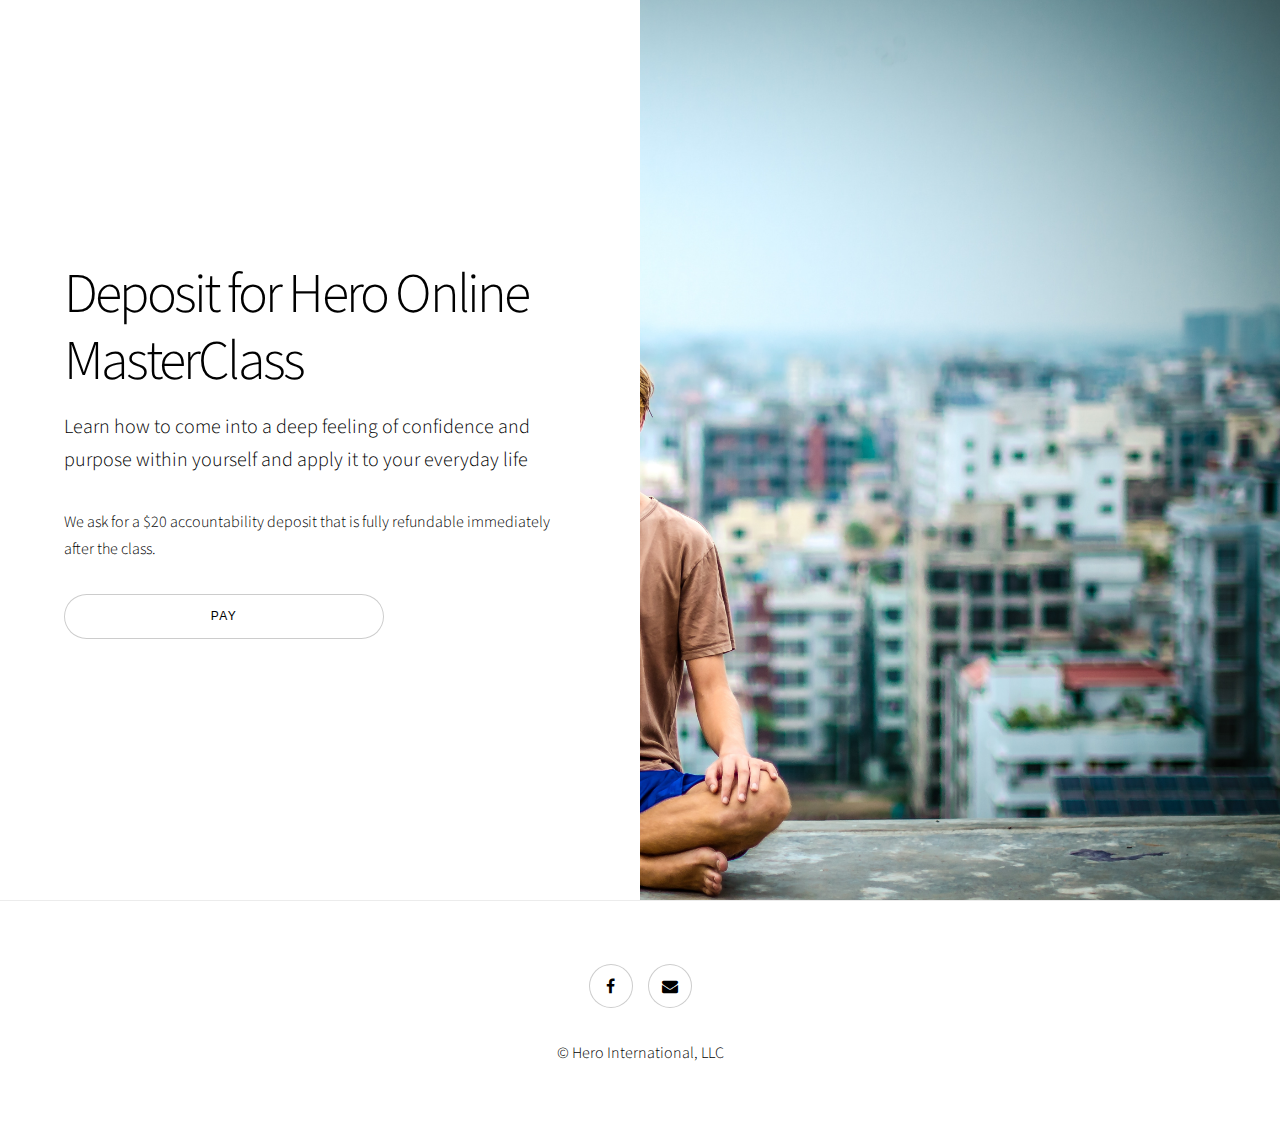
<file: Hero_Registration_Checkout/index-demo.html>
<!DOCTYPE HTML>
<!--
	Story by HTML5 UP
	html5up.net | @ajlkn
	Free for personal and commercial use under the CCA 3.0 license (html5up.net/license)

	Note: Only needed for demo purposes. Delete for production sites.
-->
<html>
	<head>
		<title>Deposit for Hero Online MasterClass</title>
		<meta charset="utf-8" />
		<meta name="viewport" content="width=device-width, initial-scale=1, user-scalable=no" />
		<link rel="stylesheet" href="assets/css/main.css" />
		<noscript><link rel="stylesheet" href="assets/css/noscript.css" /></noscript>
	</head>
	<body class="is-preload">

		<!-- Wrapper -->
			<div id="wrapper" class="divided">

				<!-- Banner -->
					<section class="banner style1 orient-left content-align-left image-position-right fullscreen onload-image-fade-in onload-content-fade-right">
						<div class="content">
							<h1>Deposit for Hero Online MasterClass</h1>
							<p class="major">Learn how to come into a deep feeling of confidence and purpose within yourself and apply it to your everyday life</p>
							<p>We ask for a $20 accountability deposit that is fully refundable immediately after the class.  </p>
							<ul class="actions stacked">
		<!-- Load Stripe.js on your website. -->
<script src="https://js.stripe.com/v3"></script>

<!-- Create a button that your customers click to complete their purchase. -->
<button id="checkout-button">Pay</button>
<div id="error-message"></div>

<script>
  var stripe = Stripe('pk_live_DpaivZjAjjGyogjRBUVhpJX3', {
    betas: ['checkout_beta_4']
  });

  var checkoutButton = document.getElementById('checkout-button');
  checkoutButton.addEventListener('click', function () {
    // When the customer clicks on the button, redirect
    // them to Checkout.
    stripe.redirectToCheckout({
      items: [{sku: 'sku_ELLoyG9hOc8t51', quantity: 1}],

      // Note that it is not guaranteed your customers will be redirected to this
      // URL *100%* of the time, it's possible that they could e.g. close the
      // tab between form submission and the redirect.
      successUrl: 'https://events.genndi.com/verified/h1ytqmjyg3yt4njqg36dgmrygm6d3llqmfAw386fmjAq/mrrtm4ddmrrw2mjyfvygc5l248sw253',
      cancelUrl: 'https://events.genndi.com/register/818182175026328364/dc68cdcb18',
    })
    .then(function (result) {
      if (result.error) {
        // If `redirectToCheckout` fails due to a browser or network
        // error, display the localized error message to your customer.
        var displayError = document.getElementById('error-message');
        displayError.textContent = result.error.message;
      }
    });
  });
</script>
							</ul>
						</div>
						<div class="image">
							<img src="images/main.jpg" alt="" />
						</div>
					</section>

									<!-- Footer -->
					<footer class="wrapper style1 align-center">
						<div class="inner">
							<ul class="icons">
								<li><a href="https://www.facebook.com/Hero-International-701660490234023/" class="icon style2 fa-facebook"><span class="label">Facebook</span></a></li>
								<li><a href="mailto:herointernational.team@gmail.com" class="icon style2 fa-envelope"><span class="label">Email</span></a></li>
							</ul>
							<p>&copy; Hero International, LLC</p>
						</div>
					</footer>

			</div>

		<!-- Scripts -->
			<script src="assets/js/jquery.min.js"></script>
			<script src="assets/js/jquery.scrollex.min.js"></script>
			<script src="assets/js/jquery.scrolly.min.js"></script>
			<script src="assets/js/browser.min.js"></script>
			<script src="assets/js/breakpoints.min.js"></script>
			<script src="assets/js/util.js"></script>
			<script src="assets/js/main.js"></script>

		<!-- Note: Only needed for demo purposes. Delete for production sites. -->
			<script src="assets/js/demo.js"></script>

	</body>
</html>
</file>
<file: Hero_Registration_Checkout/assets/css/noscript.css>
/*
	Story by HTML5 UP
	html5up.net | @ajlkn
	Free for personal and commercial use under the CCA 3.0 license (html5up.net/license)
*/

/* Banner (transitions) */

	.banner.onload-content-fade-up .content {
		-moz-transition: none;
		-webkit-transition: none;
		-ms-transition: none;
		transition: none;
	}

	body.is-preload .banner.onload-content-fade-up .content {
		-moz-transform: none;
		-webkit-transform: none;
		-ms-transform: none;
		transform: none;
		opacity: 1;
	}

	.banner.onload-content-fade-down .content {
		-moz-transition: none;
		-webkit-transition: none;
		-ms-transition: none;
		transition: none;
	}

	body.is-preload .banner.onload-content-fade-down .content {
		-moz-transform: none;
		-webkit-transform: none;
		-ms-transform: none;
		transform: none;
		opacity: 1;
	}

	.banner.onload-content-fade-left .content {
		-moz-transition: none;
		-webkit-transition: none;
		-ms-transition: none;
		transition: none;
	}

	body.is-preload .banner.onload-content-fade-left .content {
		-moz-transform: none;
		-webkit-transform: none;
		-ms-transform: none;
		transform: none;
		opacity: 1;
	}

	.banner.onload-content-fade-right .content {
		-moz-transition: none;
		-webkit-transition: none;
		-ms-transition: none;
		transition: none;
	}

	body.is-preload .banner.onload-content-fade-right .content {
		-moz-transform: none;
		-webkit-transform: none;
		-ms-transform: none;
		transform: none;
		opacity: 1;
	}

	.banner.onload-content-fade-in .content {
		-moz-transition: none;
		-webkit-transition: none;
		-ms-transition: none;
		transition: none;
	}

	body.is-preload .banner.onload-content-fade-in .content {
		-moz-transform: none;
		-webkit-transform: none;
		-ms-transform: none;
		transform: none;
		opacity: 1;
	}

	.banner.onload-image-fade-up .image {
		-moz-transition: none;
		-webkit-transition: none;
		-ms-transition: none;
		transition: none;
	}

		.banner.onload-image-fade-up .image img {
			-moz-transition: none;
			-webkit-transition: none;
			-ms-transition: none;
			transition: none;
		}

	body.is-preload .banner.onload-image-fade-up .image {
		-moz-transform: none;
		-webkit-transform: none;
		-ms-transform: none;
		transform: none;
		opacity: 1;
	}

		body.is-preload .banner.onload-image-fade-up .image img {
			opacity: 1;
		}

	.banner.onload-image-fade-down .image {
		-moz-transition: none;
		-webkit-transition: none;
		-ms-transition: none;
		transition: none;
	}

		.banner.onload-image-fade-down .image img {
			-moz-transition: none;
			-webkit-transition: none;
			-ms-transition: none;
			transition: none;
		}

	body.is-preload .banner.onload-image-fade-down .image {
		-moz-transform: none;
		-webkit-transform: none;
		-ms-transform: none;
		transform: none;
		opacity: 1;
	}

		body.is-preload .banner.onload-image-fade-down .image img {
			opacity: 1;
		}

	.banner.onload-image-fade-left .image {
		-moz-transition: none;
		-webkit-transition: none;
		-ms-transition: none;
		transition: none;
	}

		.banner.onload-image-fade-left .image img {
			-moz-transition: none;
			-webkit-transition: none;
			-ms-transition: none;
			transition: none;
		}

	body.is-preload .banner.onload-image-fade-left .image {
		-moz-transform: none;
		-webkit-transform: none;
		-ms-transform: none;
		transform: none;
		opacity: 1;
	}

		body.is-preload .banner.onload-image-fade-left .image img {
			opacity: 1;
		}

	.banner.onload-image-fade-right .image {
		-moz-transition: none;
		-webkit-transition: none;
		-ms-transition: none;
		transition: none;
	}

		.banner.onload-image-fade-right .image img {
			-moz-transition: none;
			-webkit-transition: none;
			-ms-transition: none;
			transition: none;
		}

	body.is-preload .banner.onload-image-fade-right .image {
		-moz-transform: none;
		-webkit-transform: none;
		-ms-transform: none;
		transform: none;
		opacity: 1;
	}

		body.is-preload .banner.onload-image-fade-right .image img {
			opacity: 1;
		}

	.banner.onload-image-fade-in .image img {
		-moz-transition: none;
		-webkit-transition: none;
		-ms-transition: none;
		transition: none;
	}

	body.is-preload .banner.onload-image-fade-in .image img {
		opacity: 1;
	}

	.banner.onscroll-content-fade-up .content {
		-moz-transition: none;
		-webkit-transition: none;
		-ms-transition: none;
		transition: none;
	}

	.banner.onscroll-content-fade-up.is-inactive .content {
		-moz-transform: none;
		-webkit-transform: none;
		-ms-transform: none;
		transform: none;
		opacity: 1;
	}

	.banner.onscroll-content-fade-down .content {
		-moz-transition: none;
		-webkit-transition: none;
		-ms-transition: none;
		transition: none;
	}

	.banner.onscroll-content-fade-down.is-inactive .content {
		-moz-transform: none;
		-webkit-transform: none;
		-ms-transform: none;
		transform: none;
		opacity: 1;
	}

	.banner.onscroll-content-fade-left .content {
		-moz-transition: none;
		-webkit-transition: none;
		-ms-transition: none;
		transition: none;
	}

	.banner.onscroll-content-fade-left.is-inactive .content {
		-moz-transform: none;
		-webkit-transform: none;
		-ms-transform: none;
		transform: none;
		opacity: 1;
	}

	.banner.onscroll-content-fade-right .content {
		-moz-transition: none;
		-webkit-transition: none;
		-ms-transition: none;
		transition: none;
	}

	.banner.onscroll-content-fade-right.is-inactive .content {
		-moz-transform: none;
		-webkit-transform: none;
		-ms-transform: none;
		transform: none;
		opacity: 1;
	}

	.banner.onscroll-content-fade-in .content {
		-moz-transition: none;
		-webkit-transition: none;
		-ms-transition: none;
		transition: none;
	}

	.banner.onscroll-content-fade-in.is-inactive .content {
		-moz-transform: none;
		-webkit-transform: none;
		-ms-transform: none;
		transform: none;
		opacity: 1;
	}

	.banner.onscroll-image-fade-up .image {
		-moz-transition: none;
		-webkit-transition: none;
		-ms-transition: none;
		transition: none;
	}

		.banner.onscroll-image-fade-up .image img {
			-moz-transition: none;
			-webkit-transition: none;
			-ms-transition: none;
			transition: none;
		}

	.banner.onscroll-image-fade-up.is-inactive .image {
		-moz-transform: none;
		-webkit-transform: none;
		-ms-transform: none;
		transform: none;
		opacity: 1;
	}

		.banner.onscroll-image-fade-up.is-inactive .image img {
			opacity: 1;
		}

	.banner.onscroll-image-fade-down .image {
		-moz-transition: none;
		-webkit-transition: none;
		-ms-transition: none;
		transition: none;
	}

		.banner.onscroll-image-fade-down .image img {
			-moz-transition: none;
			-webkit-transition: none;
			-ms-transition: none;
			transition: none;
		}

	.banner.onscroll-image-fade-down.is-inactive .image {
		-moz-transform: none;
		-webkit-transform: none;
		-ms-transform: none;
		transform: none;
		opacity: 1;
	}

		.banner.onscroll-image-fade-down.is-inactive .image img {
			opacity: 1;
		}

	.banner.onscroll-image-fade-left .image {
		-moz-transition: none;
		-webkit-transition: none;
		-ms-transition: none;
		transition: none;
	}

		.banner.onscroll-image-fade-left .image img {
			-moz-transition: none;
			-webkit-transition: none;
			-ms-transition: none;
			transition: none;
		}

	.banner.onscroll-image-fade-left.is-inactive .image {
		-moz-transform: none;
		-webkit-transform: none;
		-ms-transform: none;
		transform: none;
		opacity: 1;
	}

		.banner.onscroll-image-fade-left.is-inactive .image img {
			opacity: 1;
		}

	.banner.onscroll-image-fade-right .image {
		-moz-transition: none;
		-webkit-transition: none;
		-ms-transition: none;
		transition: none;
	}

		.banner.onscroll-image-fade-right .image img {
			-moz-transition: none;
			-webkit-transition: none;
			-ms-transition: none;
			transition: none;
		}

	.banner.onscroll-image-fade-right.is-inactive .image {
		-moz-transform: none;
		-webkit-transform: none;
		-ms-transform: none;
		transform: none;
		opacity: 1;
	}

		.banner.onscroll-image-fade-right.is-inactive .image img {
			opacity: 1;
		}

	.banner.onscroll-image-fade-in .image img {
		-moz-transition: none;
		-webkit-transition: none;
		-ms-transition: none;
		transition: none;
	}

	.banner.onscroll-image-fade-in.is-inactive .image img {
		opacity: 1;
	}
</file>
<file: Hero_Registration_Checkout/assets/css/main.css>
@import url(font-awesome.min.css);
@import url("https://fonts.googleapis.com/css?family=Source+Sans+Pro:300,300i,400,400i");

/*
	Story by HTML5 UP
	html5up.net | @ajlkn
	Free for personal and commercial use under the CCA 3.0 license (html5up.net/license)
*/

html, body, div, span, applet, object,
iframe, h1, h2, h3, h4, h5, h6, p, blockquote,
pre, a, abbr, acronym, address, big, cite,
code, del, dfn, em, img, ins, kbd, q, s, samp,
small, strike, strong, sub, sup, tt, var, b,
u, i, center, dl, dt, dd, ol, ul, li, fieldset,
form, label, legend, table, caption, tbody,
tfoot, thead, tr, th, td, article, aside,
canvas, details, embed, figure, figcaption,
footer, header, hgroup, menu, nav, output, ruby,
section, summary, time, mark, audio, video {
	margin: 0;
	padding: 0;
	border: 0;
	font-size: 100%;
	font: inherit;
	vertical-align: baseline;}

article, aside, details, figcaption, figure,
footer, header, hgroup, menu, nav, section {
	display: block;}

body {
	line-height: 1;
}

ol, ul {
	list-style: none;
}

blockquote, q {
	quotes: none;
}

	blockquote:before, blockquote:after, q:before, q:after {
		content: '';
		content: none;
	}

table {
	border-collapse: collapse;
	border-spacing: 0;
}

body {
	-webkit-text-size-adjust: none;
}

mark {
	background-color: transparent;
	color: inherit;
}

input::-moz-focus-inner {
	border: 0;
	padding: 0;
}

input, select, textarea {
	-moz-appearance: none;
	-webkit-appearance: none;
	-ms-appearance: none;
	appearance: none;
}

/* Basic */

	@-ms-viewport {
		width: device-width;
	}

	body {
		-ms-overflow-style: scrollbar;
	}

	@media screen and (max-width: 480px) {

		html, body {
			min-width: 320px;
		}

	}

	html {
		box-sizing: border-box;
	}

	*, *:before, *:after {
		box-sizing: inherit;
	}

	body {
		background: #ffffff;
	}

		body.is-preload *, body.is-preload *:before, body.is-preload *:after {
			-moz-animation: none !important;
			-webkit-animation: none !important;
			-ms-animation: none !important;
			animation: none !important;
			-moz-transition: none !important;
			-webkit-transition: none !important;
			-ms-transition: none !important;
			transition: none !important;
		}

/* Type */

	html {
		font-size: 18pt;
	}

		@media screen and (max-width: 1680px) {

			html {
				font-size: 14pt;
			}

		}

		@media screen and (max-width: 1280px) {

			html {
				font-size: 12pt;
			}

		}

		@media screen and (max-width: 736px) {

			html {
				font-size: 11pt;
			}

		}

		@media screen and (max-width: 360px) {

			html {
				font-size: 10pt;
			}

		}

	body {
		background-color: #ffffff;
		color: #000000;
	}

	body, input, select, textarea {
		font-family: "Source Sans Pro", Helvetica, sans-serif;
		font-size: 1rem;
		font-weight: 300;
		line-height: 1.65;
	}

	a {
		-moz-transition: color 0.2s ease-in-out;
		-webkit-transition: color 0.2s ease-in-out;
		-ms-transition: color 0.2s ease-in-out;
		transition: color 0.2s ease-in-out;
		text-decoration: underline;
	}

		a:hover {
			text-decoration: none;
		}

	strong, b {
		font-weight: 400;
	}

	em, i {
		font-style: italic;
	}

	p {
		margin: 0 0 2rem 0;
	}

		p.major {
			font-size: 1.25rem;
		}

	h1, h2, h3, h4, h5, h6 {
		font-weight: 300;
		line-height: 1.375;
		letter-spacing: -0.05em;
		margin: 0 0 1rem 0;
	}

		h1 a, h2 a, h3 a, h4 a, h5 a, h6 a {
			color: inherit;
			text-decoration: none;
		}

	h1 {
		font-size: 3.5rem;
		line-height: 1.2;
	}

	h2 {
		font-size: 2.25rem;
	}

	h3 {
		font-size: 1.5rem;
	}

	h4 {
		font-size: 1.1rem;
	}

	h5 {
		font-size: 0.9rem;
	}

	h6 {
		font-size: 0.7rem;
	}

	sub {
		font-size: 0.8rem;
		position: relative;
		top: 0.5rem;
	}

	sup {
		font-size: 0.8rem;
		position: relative;
		top: -0.5rem;
	}

	blockquote {
		border-left: solid 4px;
		font-style: italic;
		margin: 0 0 2rem 0;
		padding: 0.5rem 0 0.5rem 2rem;
	}

	code {
		border-radius: 4px;
		font-family: "Courier New", monospace;
		font-size: 0.9em;
		margin: 0 0.25rem;
		padding: 0.25rem 0.325rem;
	}

	pre {
		-webkit-overflow-scrolling: touch;
		font-family: "Courier New", monospace;
		font-size: 0.9em;
		margin: 0 0 2rem 0;
	}

		pre code {
			display: block;
			line-height: 1.5;
			padding: 0.75rem 1rem;
			overflow-x: auto;
		}

	hr {
		border: 0;
		border-bottom: solid 1px;
		margin: 2.5rem 0;
	}

		hr.major {
			margin: 3.5rem 0;
		}

	.align-left {
		text-align: left;
	}

	.align-center {
		text-align: center;
	}

	.align-right {
		text-align: right;
	}

	@media screen and (max-width: 736px) {

		p.major {
			font-size: 1.1rem;
		}

		h1 {
			font-size: 2.5rem;
		}

		h2 {
			font-size: 2rem;
		}

		h3 {
			font-size: 1.25rem;
		}

		h4 {
			font-size: 1rem;
		}

	}

	input, select, textarea {
		color: #000000;
	}

	a {
		color: #000000;
	}

		a:hover {
			color: #47D3E5;
		}

	strong, b {
		color: #000000;
	}

	h1, h2, h3, h4, h5, h6 {
		color: #000000;
	}

	blockquote {
		border-left-color: rgba(0, 0, 0, 0.2);
	}

	code {
		background: rgba(0, 0, 0, 0.05);
		border-color: rgba(0, 0, 0, 0.2);
	}

	hr {
		border-bottom-color: rgba(0, 0, 0, 0.2);
	}

/* Row */

	.row {
		display: flex;
		flex-wrap: wrap;
		box-sizing: border-box;
		align-items: stretch;
	}

		.row > * {
			box-sizing: border-box;
		}

		.row.gtr-uniform > * > :last-child {
			margin-bottom: 0;
		}

		.row.aln-left {
			justify-content: flex-start;
		}

		.row.aln-center {
			justify-content: center;
		}

		.row.aln-right {
			justify-content: flex-end;
		}

		.row.aln-top {
			align-items: flex-start;
		}

		.row.aln-middle {
			align-items: center;
		}

		.row.aln-bottom {
			align-items: flex-end;
		}

		.row > .imp {
			order: -1;
		}

		.row > .col-1 {
			width: 8.3333333333%;
		}

		.row > .off-1 {
			margin-left: 8.3333333333%;
		}

		.row > .col-2 {
			width: 16.6666666667%;
		}

		.row > .off-2 {
			margin-left: 16.6666666667%;
		}

		.row > .col-3 {
			width: 25%;
		}

		.row > .off-3 {
			margin-left: 25%;
		}

		.row > .col-4 {
			width: 33.3333333333%;
		}

		.row > .off-4 {
			margin-left: 33.3333333333%;
		}

		.row > .col-5 {
			width: 41.6666666667%;
		}

		.row > .off-5 {
			margin-left: 41.6666666667%;
		}

		.row > .col-6 {
			width: 50%;
		}

		.row > .off-6 {
			margin-left: 50%;
		}

		.row > .col-7 {
			width: 58.3333333333%;
		}

		.row > .off-7 {
			margin-left: 58.3333333333%;
		}

		.row > .col-8 {
			width: 66.6666666667%;
		}

		.row > .off-8 {
			margin-left: 66.6666666667%;
		}

		.row > .col-9 {
			width: 75%;
		}

		.row > .off-9 {
			margin-left: 75%;
		}

		.row > .col-10 {
			width: 83.3333333333%;
		}

		.row > .off-10 {
			margin-left: 83.3333333333%;
		}

		.row > .col-11 {
			width: 91.6666666667%;
		}

		.row > .off-11 {
			margin-left: 91.6666666667%;
		}

		.row > .col-12 {
			width: 100%;
		}

		.row > .off-12 {
			margin-left: 100%;
		}

		.row.gtr-0 {
			margin-top: 0;
			margin-left: 0rem;
		}

			.row.gtr-0 > * {
				padding: 0 0 0 0rem;
			}

			.row.gtr-0.gtr-uniform {
				margin-top: 0rem;
			}

				.row.gtr-0.gtr-uniform > * {
					padding-top: 0rem;
				}

		.row.gtr-25 {
			margin-top: 0;
			margin-left: -0.5rem;
		}

			.row.gtr-25 > * {
				padding: 0 0 0 0.5rem;
			}

			.row.gtr-25.gtr-uniform {
				margin-top: -0.5rem;
			}

				.row.gtr-25.gtr-uniform > * {
					padding-top: 0.5rem;
				}

		.row.gtr-50 {
			margin-top: 0;
			margin-left: -1rem;
		}

			.row.gtr-50 > * {
				padding: 0 0 0 1rem;
			}

			.row.gtr-50.gtr-uniform {
				margin-top: -1rem;
			}

				.row.gtr-50.gtr-uniform > * {
					padding-top: 1rem;
				}

		.row {
			margin-top: 0;
			margin-left: -2rem;
		}

			.row > * {
				padding: 0 0 0 2rem;
			}

			.row.gtr-uniform {
				margin-top: -2rem;
			}

				.row.gtr-uniform > * {
					padding-top: 2rem;
				}

		.row.gtr-150 {
			margin-top: 0;
			margin-left: -3rem;
		}

			.row.gtr-150 > * {
				padding: 0 0 0 3rem;
			}

			.row.gtr-150.gtr-uniform {
				margin-top: -3rem;
			}

				.row.gtr-150.gtr-uniform > * {
					padding-top: 3rem;
				}

		.row.gtr-200 {
			margin-top: 0;
			margin-left: -4rem;
		}

			.row.gtr-200 > * {
				padding: 0 0 0 4rem;
			}

			.row.gtr-200.gtr-uniform {
				margin-top: -4rem;
			}

				.row.gtr-200.gtr-uniform > * {
					padding-top: 4rem;
				}

		@media screen and (max-width: 1680px) {

			.row {
				display: flex;
				flex-wrap: wrap;
				box-sizing: border-box;
				align-items: stretch;
			}

				.row > * {
					box-sizing: border-box;
				}

				.row.gtr-uniform > * > :last-child {
					margin-bottom: 0;
				}

				.row.aln-left {
					justify-content: flex-start;
				}

				.row.aln-center {
					justify-content: center;
				}

				.row.aln-right {
					justify-content: flex-end;
				}

				.row.aln-top {
					align-items: flex-start;
				}

				.row.aln-middle {
					align-items: center;
				}

				.row.aln-bottom {
					align-items: flex-end;
				}

				.row > .imp-xlarge {
					order: -1;
				}

				.row > .col-1-xlarge {
					width: 8.3333333333%;
				}

				.row > .off-1-xlarge {
					margin-left: 8.3333333333%;
				}

				.row > .col-2-xlarge {
					width: 16.6666666667%;
				}

				.row > .off-2-xlarge {
					margin-left: 16.6666666667%;
				}

				.row > .col-3-xlarge {
					width: 25%;
				}

				.row > .off-3-xlarge {
					margin-left: 25%;
				}

				.row > .col-4-xlarge {
					width: 33.3333333333%;
				}

				.row > .off-4-xlarge {
					margin-left: 33.3333333333%;
				}

				.row > .col-5-xlarge {
					width: 41.6666666667%;
				}

				.row > .off-5-xlarge {
					margin-left: 41.6666666667%;
				}

				.row > .col-6-xlarge {
					width: 50%;
				}

				.row > .off-6-xlarge {
					margin-left: 50%;
				}

				.row > .col-7-xlarge {
					width: 58.3333333333%;
				}

				.row > .off-7-xlarge {
					margin-left: 58.3333333333%;
				}

				.row > .col-8-xlarge {
					width: 66.6666666667%;
				}

				.row > .off-8-xlarge {
					margin-left: 66.6666666667%;
				}

				.row > .col-9-xlarge {
					width: 75%;
				}

				.row > .off-9-xlarge {
					margin-left: 75%;
				}

				.row > .col-10-xlarge {
					width: 83.3333333333%;
				}

				.row > .off-10-xlarge {
					margin-left: 83.3333333333%;
				}

				.row > .col-11-xlarge {
					width: 91.6666666667%;
				}

				.row > .off-11-xlarge {
					margin-left: 91.6666666667%;
				}

				.row > .col-12-xlarge {
					width: 100%;
				}

				.row > .off-12-xlarge {
					margin-left: 100%;
				}

				.row.gtr-0 {
					margin-top: 0;
					margin-left: 0rem;
				}

					.row.gtr-0 > * {
						padding: 0 0 0 0rem;
					}

					.row.gtr-0.gtr-uniform {
						margin-top: 0rem;
					}

						.row.gtr-0.gtr-uniform > * {
							padding-top: 0rem;
						}

				.row.gtr-25 {
					margin-top: 0;
					margin-left: -0.5rem;
				}

					.row.gtr-25 > * {
						padding: 0 0 0 0.5rem;
					}

					.row.gtr-25.gtr-uniform {
						margin-top: -0.5rem;
					}

						.row.gtr-25.gtr-uniform > * {
							padding-top: 0.5rem;
						}

				.row.gtr-50 {
					margin-top: 0;
					margin-left: -1rem;
				}

					.row.gtr-50 > * {
						padding: 0 0 0 1rem;
					}

					.row.gtr-50.gtr-uniform {
						margin-top: -1rem;
					}

						.row.gtr-50.gtr-uniform > * {
							padding-top: 1rem;
						}

				.row {
					margin-top: 0;
					margin-left: -2rem;
				}

					.row > * {
						padding: 0 0 0 2rem;
					}

					.row.gtr-uniform {
						margin-top: -2rem;
					}

						.row.gtr-uniform > * {
							padding-top: 2rem;
						}

				.row.gtr-150 {
					margin-top: 0;
					margin-left: -3rem;
				}

					.row.gtr-150 > * {
						padding: 0 0 0 3rem;
					}

					.row.gtr-150.gtr-uniform {
						margin-top: -3rem;
					}

						.row.gtr-150.gtr-uniform > * {
							padding-top: 3rem;
						}

				.row.gtr-200 {
					margin-top: 0;
					margin-left: -4rem;
				}

					.row.gtr-200 > * {
						padding: 0 0 0 4rem;
					}

					.row.gtr-200.gtr-uniform {
						margin-top: -4rem;
					}

						.row.gtr-200.gtr-uniform > * {
							padding-top: 4rem;
						}

		}

		@media screen and (max-width: 1280px) {

			.row {
				display: flex;
				flex-wrap: wrap;
				box-sizing: border-box;
				align-items: stretch;
			}

				.row > * {
					box-sizing: border-box;
				}

				.row.gtr-uniform > * > :last-child {
					margin-bottom: 0;
				}

				.row.aln-left {
					justify-content: flex-start;
				}

				.row.aln-center {
					justify-content: center;
				}

				.row.aln-right {
					justify-content: flex-end;
				}

				.row.aln-top {
					align-items: flex-start;
				}

				.row.aln-middle {
					align-items: center;
				}

				.row.aln-bottom {
					align-items: flex-end;
				}

				.row > .imp-large {
					order: -1;
				}

				.row > .col-1-large {
					width: 8.3333333333%;
				}

				.row > .off-1-large {
					margin-left: 8.3333333333%;
				}

				.row > .col-2-large {
					width: 16.6666666667%;
				}

				.row > .off-2-large {
					margin-left: 16.6666666667%;
				}

				.row > .col-3-large {
					width: 25%;
				}

				.row > .off-3-large {
					margin-left: 25%;
				}

				.row > .col-4-large {
					width: 33.3333333333%;
				}

				.row > .off-4-large {
					margin-left: 33.3333333333%;
				}

				.row > .col-5-large {
					width: 41.6666666667%;
				}

				.row > .off-5-large {
					margin-left: 41.6666666667%;
				}

				.row > .col-6-large {
					width: 50%;
				}

				.row > .off-6-large {
					margin-left: 50%;
				}

				.row > .col-7-large {
					width: 58.3333333333%;
				}

				.row > .off-7-large {
					margin-left: 58.3333333333%;
				}

				.row > .col-8-large {
					width: 66.6666666667%;
				}

				.row > .off-8-large {
					margin-left: 66.6666666667%;
				}

				.row > .col-9-large {
					width: 75%;
				}

				.row > .off-9-large {
					margin-left: 75%;
				}

				.row > .col-10-large {
					width: 83.3333333333%;
				}

				.row > .off-10-large {
					margin-left: 83.3333333333%;
				}

				.row > .col-11-large {
					width: 91.6666666667%;
				}

				.row > .off-11-large {
					margin-left: 91.6666666667%;
				}

				.row > .col-12-large {
					width: 100%;
				}

				.row > .off-12-large {
					margin-left: 100%;
				}

				.row.gtr-0 {
					margin-top: 0;
					margin-left: 0rem;
				}

					.row.gtr-0 > * {
						padding: 0 0 0 0rem;
					}

					.row.gtr-0.gtr-uniform {
						margin-top: 0rem;
					}

						.row.gtr-0.gtr-uniform > * {
							padding-top: 0rem;
						}

				.row.gtr-25 {
					margin-top: 0;
					margin-left: -0.5rem;
				}

					.row.gtr-25 > * {
						padding: 0 0 0 0.5rem;
					}

					.row.gtr-25.gtr-uniform {
						margin-top: -0.5rem;
					}

						.row.gtr-25.gtr-uniform > * {
							padding-top: 0.5rem;
						}

				.row.gtr-50 {
					margin-top: 0;
					margin-left: -1rem;
				}

					.row.gtr-50 > * {
						padding: 0 0 0 1rem;
					}

					.row.gtr-50.gtr-uniform {
						margin-top: -1rem;
					}

						.row.gtr-50.gtr-uniform > * {
							padding-top: 1rem;
						}

				.row {
					margin-top: 0;
					margin-left: -2rem;
				}

					.row > * {
						padding: 0 0 0 2rem;
					}

					.row.gtr-uniform {
						margin-top: -2rem;
					}

						.row.gtr-uniform > * {
							padding-top: 2rem;
						}

				.row.gtr-150 {
					margin-top: 0;
					margin-left: -3rem;
				}

					.row.gtr-150 > * {
						padding: 0 0 0 3rem;
					}

					.row.gtr-150.gtr-uniform {
						margin-top: -3rem;
					}

						.row.gtr-150.gtr-uniform > * {
							padding-top: 3rem;
						}

				.row.gtr-200 {
					margin-top: 0;
					margin-left: -4rem;
				}

					.row.gtr-200 > * {
						padding: 0 0 0 4rem;
					}

					.row.gtr-200.gtr-uniform {
						margin-top: -4rem;
					}

						.row.gtr-200.gtr-uniform > * {
							padding-top: 4rem;
						}

		}

		@media screen and (max-width: 980px) {

			.row {
				display: flex;
				flex-wrap: wrap;
				box-sizing: border-box;
				align-items: stretch;
			}

				.row > * {
					box-sizing: border-box;
				}

				.row.gtr-uniform > * > :last-child {
					margin-bottom: 0;
				}

				.row.aln-left {
					justify-content: flex-start;
				}

				.row.aln-center {
					justify-content: center;
				}

				.row.aln-right {
					justify-content: flex-end;
				}

				.row.aln-top {
					align-items: flex-start;
				}

				.row.aln-middle {
					align-items: center;
				}

				.row.aln-bottom {
					align-items: flex-end;
				}

				.row > .imp-medium {
					order: -1;
				}

				.row > .col-1-medium {
					width: 8.3333333333%;
				}

				.row > .off-1-medium {
					margin-left: 8.3333333333%;
				}

				.row > .col-2-medium {
					width: 16.6666666667%;
				}

				.row > .off-2-medium {
					margin-left: 16.6666666667%;
				}

				.row > .col-3-medium {
					width: 25%;
				}

				.row > .off-3-medium {
					margin-left: 25%;
				}

				.row > .col-4-medium {
					width: 33.3333333333%;
				}

				.row > .off-4-medium {
					margin-left: 33.3333333333%;
				}

				.row > .col-5-medium {
					width: 41.6666666667%;
				}

				.row > .off-5-medium {
					margin-left: 41.6666666667%;
				}

				.row > .col-6-medium {
					width: 50%;
				}

				.row > .off-6-medium {
					margin-left: 50%;
				}

				.row > .col-7-medium {
					width: 58.3333333333%;
				}

				.row > .off-7-medium {
					margin-left: 58.3333333333%;
				}

				.row > .col-8-medium {
					width: 66.6666666667%;
				}

				.row > .off-8-medium {
					margin-left: 66.6666666667%;
				}

				.row > .col-9-medium {
					width: 75%;
				}

				.row > .off-9-medium {
					margin-left: 75%;
				}

				.row > .col-10-medium {
					width: 83.3333333333%;
				}

				.row > .off-10-medium {
					margin-left: 83.3333333333%;
				}

				.row > .col-11-medium {
					width: 91.6666666667%;
				}

				.row > .off-11-medium {
					margin-left: 91.6666666667%;
				}

				.row > .col-12-medium {
					width: 100%;
				}

				.row > .off-12-medium {
					margin-left: 100%;
				}

				.row.gtr-0 {
					margin-top: 0;
					margin-left: 0rem;
				}

					.row.gtr-0 > * {
						padding: 0 0 0 0rem;
					}

					.row.gtr-0.gtr-uniform {
						margin-top: 0rem;
					}

						.row.gtr-0.gtr-uniform > * {
							padding-top: 0rem;
						}

				.row.gtr-25 {
					margin-top: 0;
					margin-left: -0.5rem;
				}

					.row.gtr-25 > * {
						padding: 0 0 0 0.5rem;
					}

					.row.gtr-25.gtr-uniform {
						margin-top: -0.5rem;
					}

						.row.gtr-25.gtr-uniform > * {
							padding-top: 0.5rem;
						}

				.row.gtr-50 {
					margin-top: 0;
					margin-left: -1rem;
				}

					.row.gtr-50 > * {
						padding: 0 0 0 1rem;
					}

					.row.gtr-50.gtr-uniform {
						margin-top: -1rem;
					}

						.row.gtr-50.gtr-uniform > * {
							padding-top: 1rem;
						}

				.row {
					margin-top: 0;
					margin-left: -2rem;
				}

					.row > * {
						padding: 0 0 0 2rem;
					}

					.row.gtr-uniform {
						margin-top: -2rem;
					}

						.row.gtr-uniform > * {
							padding-top: 2rem;
						}

				.row.gtr-150 {
					margin-top: 0;
					margin-left: -3rem;
				}

					.row.gtr-150 > * {
						padding: 0 0 0 3rem;
					}

					.row.gtr-150.gtr-uniform {
						margin-top: -3rem;
					}

						.row.gtr-150.gtr-uniform > * {
							padding-top: 3rem;
						}

				.row.gtr-200 {
					margin-top: 0;
					margin-left: -4rem;
				}

					.row.gtr-200 > * {
						padding: 0 0 0 4rem;
					}

					.row.gtr-200.gtr-uniform {
						margin-top: -4rem;
					}

						.row.gtr-200.gtr-uniform > * {
							padding-top: 4rem;
						}

		}

		@media screen and (max-width: 736px) {

			.row {
				display: flex;
				flex-wrap: wrap;
				box-sizing: border-box;
				align-items: stretch;
			}

				.row > * {
					box-sizing: border-box;
				}

				.row.gtr-uniform > * > :last-child {
					margin-bottom: 0;
				}

				.row.aln-left {
					justify-content: flex-start;
				}

				.row.aln-center {
					justify-content: center;
				}

				.row.aln-right {
					justify-content: flex-end;
				}

				.row.aln-top {
					align-items: flex-start;
				}

				.row.aln-middle {
					align-items: center;
				}

				.row.aln-bottom {
					align-items: flex-end;
				}

				.row > .imp-small {
					order: -1;
				}

				.row > .col-1-small {
					width: 8.3333333333%;
				}

				.row > .off-1-small {
					margin-left: 8.3333333333%;
				}

				.row > .col-2-small {
					width: 16.6666666667%;
				}

				.row > .off-2-small {
					margin-left: 16.6666666667%;
				}

				.row > .col-3-small {
					width: 25%;
				}

				.row > .off-3-small {
					margin-left: 25%;
				}

				.row > .col-4-small {
					width: 33.3333333333%;
				}

				.row > .off-4-small {
					margin-left: 33.3333333333%;
				}

				.row > .col-5-small {
					width: 41.6666666667%;
				}

				.row > .off-5-small {
					margin-left: 41.6666666667%;
				}

				.row > .col-6-small {
					width: 50%;
				}

				.row > .off-6-small {
					margin-left: 50%;
				}

				.row > .col-7-small {
					width: 58.3333333333%;
				}

				.row > .off-7-small {
					margin-left: 58.3333333333%;
				}

				.row > .col-8-small {
					width: 66.6666666667%;
				}

				.row > .off-8-small {
					margin-left: 66.6666666667%;
				}

				.row > .col-9-small {
					width: 75%;
				}

				.row > .off-9-small {
					margin-left: 75%;
				}

				.row > .col-10-small {
					width: 83.3333333333%;
				}

				.row > .off-10-small {
					margin-left: 83.3333333333%;
				}

				.row > .col-11-small {
					width: 91.6666666667%;
				}

				.row > .off-11-small {
					margin-left: 91.6666666667%;
				}

				.row > .col-12-small {
					width: 100%;
				}

				.row > .off-12-small {
					margin-left: 100%;
				}

				.row.gtr-0 {
					margin-top: 0;
					margin-left: 0rem;
				}

					.row.gtr-0 > * {
						padding: 0 0 0 0rem;
					}

					.row.gtr-0.gtr-uniform {
						margin-top: 0rem;
					}

						.row.gtr-0.gtr-uniform > * {
							padding-top: 0rem;
						}

				.row.gtr-25 {
					margin-top: 0;
					margin-left: -0.5rem;
				}

					.row.gtr-25 > * {
						padding: 0 0 0 0.5rem;
					}

					.row.gtr-25.gtr-uniform {
						margin-top: -0.5rem;
					}

						.row.gtr-25.gtr-uniform > * {
							padding-top: 0.5rem;
						}

				.row.gtr-50 {
					margin-top: 0;
					margin-left: -1rem;
				}

					.row.gtr-50 > * {
						padding: 0 0 0 1rem;
					}

					.row.gtr-50.gtr-uniform {
						margin-top: -1rem;
					}

						.row.gtr-50.gtr-uniform > * {
							padding-top: 1rem;
						}

				.row {
					margin-top: 0;
					margin-left: -2rem;
				}

					.row > * {
						padding: 0 0 0 2rem;
					}

					.row.gtr-uniform {
						margin-top: -2rem;
					}

						.row.gtr-uniform > * {
							padding-top: 2rem;
						}

				.row.gtr-150 {
					margin-top: 0;
					margin-left: -3rem;
				}

					.row.gtr-150 > * {
						padding: 0 0 0 3rem;
					}

					.row.gtr-150.gtr-uniform {
						margin-top: -3rem;
					}

						.row.gtr-150.gtr-uniform > * {
							padding-top: 3rem;
						}

				.row.gtr-200 {
					margin-top: 0;
					margin-left: -4rem;
				}

					.row.gtr-200 > * {
						padding: 0 0 0 4rem;
					}

					.row.gtr-200.gtr-uniform {
						margin-top: -4rem;
					}

						.row.gtr-200.gtr-uniform > * {
							padding-top: 4rem;
						}

		}

		@media screen and (max-width: 480px) {

			.row {
				display: flex;
				flex-wrap: wrap;
				box-sizing: border-box;
				align-items: stretch;
			}

				.row > * {
					box-sizing: border-box;
				}

				.row.gtr-uniform > * > :last-child {
					margin-bottom: 0;
				}

				.row.aln-left {
					justify-content: flex-start;
				}

				.row.aln-center {
					justify-content: center;
				}

				.row.aln-right {
					justify-content: flex-end;
				}

				.row.aln-top {
					align-items: flex-start;
				}

				.row.aln-middle {
					align-items: center;
				}

				.row.aln-bottom {
					align-items: flex-end;
				}

				.row > .imp-xsmall {
					order: -1;
				}

				.row > .col-1-xsmall {
					width: 8.3333333333%;
				}

				.row > .off-1-xsmall {
					margin-left: 8.3333333333%;
				}

				.row > .col-2-xsmall {
					width: 16.6666666667%;
				}

				.row > .off-2-xsmall {
					margin-left: 16.6666666667%;
				}

				.row > .col-3-xsmall {
					width: 25%;
				}

				.row > .off-3-xsmall {
					margin-left: 25%;
				}

				.row > .col-4-xsmall {
					width: 33.3333333333%;
				}

				.row > .off-4-xsmall {
					margin-left: 33.3333333333%;
				}

				.row > .col-5-xsmall {
					width: 41.6666666667%;
				}

				.row > .off-5-xsmall {
					margin-left: 41.6666666667%;
				}

				.row > .col-6-xsmall {
					width: 50%;
				}

				.row > .off-6-xsmall {
					margin-left: 50%;
				}

				.row > .col-7-xsmall {
					width: 58.3333333333%;
				}

				.row > .off-7-xsmall {
					margin-left: 58.3333333333%;
				}

				.row > .col-8-xsmall {
					width: 66.6666666667%;
				}

				.row > .off-8-xsmall {
					margin-left: 66.6666666667%;
				}

				.row > .col-9-xsmall {
					width: 75%;
				}

				.row > .off-9-xsmall {
					margin-left: 75%;
				}

				.row > .col-10-xsmall {
					width: 83.3333333333%;
				}

				.row > .off-10-xsmall {
					margin-left: 83.3333333333%;
				}

				.row > .col-11-xsmall {
					width: 91.6666666667%;
				}

				.row > .off-11-xsmall {
					margin-left: 91.6666666667%;
				}

				.row > .col-12-xsmall {
					width: 100%;
				}

				.row > .off-12-xsmall {
					margin-left: 100%;
				}

				.row.gtr-0 {
					margin-top: 0;
					margin-left: 0rem;
				}

					.row.gtr-0 > * {
						padding: 0 0 0 0rem;
					}

					.row.gtr-0.gtr-uniform {
						margin-top: 0rem;
					}

						.row.gtr-0.gtr-uniform > * {
							padding-top: 0rem;
						}

				.row.gtr-25 {
					margin-top: 0;
					margin-left: -0.5rem;
				}

					.row.gtr-25 > * {
						padding: 0 0 0 0.5rem;
					}

					.row.gtr-25.gtr-uniform {
						margin-top: -0.5rem;
					}

						.row.gtr-25.gtr-uniform > * {
							padding-top: 0.5rem;
						}

				.row.gtr-50 {
					margin-top: 0;
					margin-left: -1rem;
				}

					.row.gtr-50 > * {
						padding: 0 0 0 1rem;
					}

					.row.gtr-50.gtr-uniform {
						margin-top: -1rem;
					}

						.row.gtr-50.gtr-uniform > * {
							padding-top: 1rem;
						}

				.row {
					margin-top: 0;
					margin-left: -2rem;
				}

					.row > * {
						padding: 0 0 0 2rem;
					}

					.row.gtr-uniform {
						margin-top: -2rem;
					}

						.row.gtr-uniform > * {
							padding-top: 2rem;
						}

				.row.gtr-150 {
					margin-top: 0;
					margin-left: -3rem;
				}

					.row.gtr-150 > * {
						padding: 0 0 0 3rem;
					}

					.row.gtr-150.gtr-uniform {
						margin-top: -3rem;
					}

						.row.gtr-150.gtr-uniform > * {
							padding-top: 3rem;
						}

				.row.gtr-200 {
					margin-top: 0;
					margin-left: -4rem;
				}

					.row.gtr-200 > * {
						padding: 0 0 0 4rem;
					}

					.row.gtr-200.gtr-uniform {
						margin-top: -4rem;
					}

						.row.gtr-200.gtr-uniform > * {
							padding-top: 4rem;
						}

		}

		@media screen and (max-width: 360px) {

			.row {
				display: flex;
				flex-wrap: wrap;
				box-sizing: border-box;
				align-items: stretch;
			}

				.row > * {
					box-sizing: border-box;
				}

				.row.gtr-uniform > * > :last-child {
					margin-bottom: 0;
				}

				.row.aln-left {
					justify-content: flex-start;
				}

				.row.aln-center {
					justify-content: center;
				}

				.row.aln-right {
					justify-content: flex-end;
				}

				.row.aln-top {
					align-items: flex-start;
				}

				.row.aln-middle {
					align-items: center;
				}

				.row.aln-bottom {
					align-items: flex-end;
				}

				.row > .imp-xxsmall {
					order: -1;
				}

				.row > .col-1-xxsmall {
					width: 8.3333333333%;
				}

				.row > .off-1-xxsmall {
					margin-left: 8.3333333333%;
				}

				.row > .col-2-xxsmall {
					width: 16.6666666667%;
				}

				.row > .off-2-xxsmall {
					margin-left: 16.6666666667%;
				}

				.row > .col-3-xxsmall {
					width: 25%;
				}

				.row > .off-3-xxsmall {
					margin-left: 25%;
				}

				.row > .col-4-xxsmall {
					width: 33.3333333333%;
				}

				.row > .off-4-xxsmall {
					margin-left: 33.3333333333%;
				}

				.row > .col-5-xxsmall {
					width: 41.6666666667%;
				}

				.row > .off-5-xxsmall {
					margin-left: 41.6666666667%;
				}

				.row > .col-6-xxsmall {
					width: 50%;
				}

				.row > .off-6-xxsmall {
					margin-left: 50%;
				}

				.row > .col-7-xxsmall {
					width: 58.3333333333%;
				}

				.row > .off-7-xxsmall {
					margin-left: 58.3333333333%;
				}

				.row > .col-8-xxsmall {
					width: 66.6666666667%;
				}

				.row > .off-8-xxsmall {
					margin-left: 66.6666666667%;
				}

				.row > .col-9-xxsmall {
					width: 75%;
				}

				.row > .off-9-xxsmall {
					margin-left: 75%;
				}

				.row > .col-10-xxsmall {
					width: 83.3333333333%;
				}

				.row > .off-10-xxsmall {
					margin-left: 83.3333333333%;
				}

				.row > .col-11-xxsmall {
					width: 91.6666666667%;
				}

				.row > .off-11-xxsmall {
					margin-left: 91.6666666667%;
				}

				.row > .col-12-xxsmall {
					width: 100%;
				}

				.row > .off-12-xxsmall {
					margin-left: 100%;
				}

				.row.gtr-0 {
					margin-top: 0;
					margin-left: 0rem;
				}

					.row.gtr-0 > * {
						padding: 0 0 0 0rem;
					}

					.row.gtr-0.gtr-uniform {
						margin-top: 0rem;
					}

						.row.gtr-0.gtr-uniform > * {
							padding-top: 0rem;
						}

				.row.gtr-25 {
					margin-top: 0;
					margin-left: -0.5rem;
				}

					.row.gtr-25 > * {
						padding: 0 0 0 0.5rem;
					}

					.row.gtr-25.gtr-uniform {
						margin-top: -0.5rem;
					}

						.row.gtr-25.gtr-uniform > * {
							padding-top: 0.5rem;
						}

				.row.gtr-50 {
					margin-top: 0;
					margin-left: -1rem;
				}

					.row.gtr-50 > * {
						padding: 0 0 0 1rem;
					}

					.row.gtr-50.gtr-uniform {
						margin-top: -1rem;
					}

						.row.gtr-50.gtr-uniform > * {
							padding-top: 1rem;
						}

				.row {
					margin-top: 0;
					margin-left: -2rem;
				}

					.row > * {
						padding: 0 0 0 2rem;
					}

					.row.gtr-uniform {
						margin-top: -2rem;
					}

						.row.gtr-uniform > * {
							padding-top: 2rem;
						}

				.row.gtr-150 {
					margin-top: 0;
					margin-left: -3rem;
				}

					.row.gtr-150 > * {
						padding: 0 0 0 3rem;
					}

					.row.gtr-150.gtr-uniform {
						margin-top: -3rem;
					}

						.row.gtr-150.gtr-uniform > * {
							padding-top: 3rem;
						}

				.row.gtr-200 {
					margin-top: 0;
					margin-left: -4rem;
				}

					.row.gtr-200 > * {
						padding: 0 0 0 4rem;
					}

					.row.gtr-200.gtr-uniform {
						margin-top: -4rem;
					}

						.row.gtr-200.gtr-uniform > * {
							padding-top: 4rem;
						}

		}

/* Box */

	.box {
		border-radius: 4px;
		border: solid 1px;
		margin-bottom: 2rem;
		padding: 1.5rem;
	}

		.box > :last-child,
		.box > :last-child > :last-child,
		.box > :last-child > :last-child > :last-child {
			margin-bottom: 0;
		}

		.box.alt {
			border: 0;
			border-radius: 0;
			padding: 0;
		}

	.box {
		border-color: rgba(0, 0, 0, 0.2);
	}

/* Button */

	input[type="submit"],
	input[type="reset"],
	input[type="button"],
	button,
	.button {
		-moz-appearance: none;
		-webkit-appearance: none;
		-ms-appearance: none;
		appearance: none;
		-moz-transition: background-color 0.2s ease-in-out, box-shadow 0.2s ease-in-out, color 0.2s ease-in-out;
		-webkit-transition: background-color 0.2s ease-in-out, box-shadow 0.2s ease-in-out, color 0.2s ease-in-out;
		-ms-transition: background-color 0.2s ease-in-out, box-shadow 0.2s ease-in-out, color 0.2s ease-in-out;
		transition: background-color 0.2s ease-in-out, box-shadow 0.2s ease-in-out, color 0.2s ease-in-out;
		border: 0;
		cursor: pointer;
		display: inline-block;
		font-weight: 400;
		letter-spacing: 0.125em;
		text-align: center;
		text-decoration: none;
		text-transform: uppercase;
		white-space: nowrap;
		font-size: 0.75rem;
		max-width: 20rem;
		height: 3.75em;
		line-height: 3.75em;
		border-radius: 3.75em;
		padding: 0 2.5em;
		text-overflow: ellipsis;
		overflow: hidden;
	}

		input[type="submit"].icon:before,
		input[type="reset"].icon:before,
		input[type="button"].icon:before,
		button.icon:before,
		.button.icon:before {
			margin-right: 0.5rem;
		}

		input[type="submit"].fit,
		input[type="reset"].fit,
		input[type="button"].fit,
		button.fit,
		.button.fit {
			width: 100%;
		}

		input[type="submit"].small,
		input[type="reset"].small,
		input[type="button"].small,
		button.small,
		.button.small {
			font-size: 0.6rem;
			height: 3.325em;
			line-height: 3.325em;
			border-radius: 3.325em;
			padding: 0 2em;
		}

		input[type="submit"].large,
		input[type="reset"].large,
		input[type="button"].large,
		button.large,
		.button.large {
			font-size: 0.8rem;
			height: 4em;
			line-height: 4em;
			border-radius: 4em;
			padding: 0 3em;
		}

		input[type="submit"].wide,
		input[type="reset"].wide,
		input[type="button"].wide,
		button.wide,
		.button.wide {
			min-width: 14em;
		}

		input[type="submit"].disabled, input[type="submit"]:disabled,
		input[type="reset"].disabled,
		input[type="reset"]:disabled,
		input[type="button"].disabled,
		input[type="button"]:disabled,
		button.disabled,
		button:disabled,
		.button.disabled,
		.button:disabled {
			pointer-events: none;
			opacity: 0.25;
		}

	input[type="submit"],
	input[type="reset"],
	input[type="button"],
	button,
	.button {
		background-color: transparent;
		box-shadow: inset 0 0 0 1px rgba(0, 0, 0, 0.2);
		color: #000000 !important;
	}

		input[type="submit"]:hover,
		input[type="reset"]:hover,
		input[type="button"]:hover,
		button:hover,
		.button:hover {
			box-shadow: inset 0 0 0 1px #47D3E5;
			color: #47D3E5 !important;
		}

		input[type="submit"]:active,
		input[type="reset"]:active,
		input[type="button"]:active,
		button:active,
		.button:active {
			background-color: rgba(71, 211, 229, 0.2);
			box-shadow: inset 0 0 0 1px #47D3E5;
			color: #47D3E5 !important;
		}

		input[type="submit"].primary,
		input[type="reset"].primary,
		input[type="button"].primary,
		button.primary,
		.button.primary {
			background-color: #000000;
			box-shadow: none;
			color: #ffffff !important;
		}

			input[type="submit"].primary:hover,
			input[type="reset"].primary:hover,
			input[type="button"].primary:hover,
			button.primary:hover,
			.button.primary:hover {
				background-color: #47D3E5;
			}

			input[type="submit"].primary:active,
			input[type="reset"].primary:active,
			input[type="button"].primary:active,
			button.primary:active,
			.button.primary:active {
				background-color: #1ebdd1;
			}

/* Form */

	form {
		margin: 0 0 2rem 0;
	}

		form > :last-child {
			margin-bottom: 0;
		}

		form > .fields {
			display: -moz-flex;
			display: -webkit-flex;
			display: -ms-flex;
			display: flex;
			-moz-flex-wrap: wrap;
			-webkit-flex-wrap: wrap;
			-ms-flex-wrap: wrap;
			flex-wrap: wrap;
			width: calc(100% + 3rem);
			margin: -1.5rem 0 2rem -1.5rem;
		}

			form > .fields > .field {
				-moz-flex-grow: 0;
				-webkit-flex-grow: 0;
				-ms-flex-grow: 0;
				flex-grow: 0;
				-moz-flex-shrink: 0;
				-webkit-flex-shrink: 0;
				-ms-flex-shrink: 0;
				flex-shrink: 0;
				padding: 1.5rem 0 0 1.5rem;
				width: calc(100% - 1.5rem);
			}

				form > .fields > .field.half {
					width: calc(50% - 0.75rem);
				}

				form > .fields > .field.third {
					width: calc(100%/3 - 0.5rem);
				}

				form > .fields > .field.quarter {
					width: calc(25% - 0.375rem);
				}

		@media screen and (max-width: 480px) {

			form > .fields {
				width: calc(100% + 3rem);
				margin: -1.5rem 0 2rem -1.5rem;
			}

				form > .fields > .field {
					padding: 1.5rem 0 0 1.5rem;
					width: calc(100% - 1.5rem);
				}

					form > .fields > .field.half {
						width: calc(100% - 1.5rem);
					}

					form > .fields > .field.third {
						width: calc(100% - 1.5rem);
					}

					form > .fields > .field.quarter {
						width: calc(100% - 1.5rem);
					}

		}

	label {
		display: block;
		font-size: 0.9rem;
		font-weight: 400;
		margin: 0 0 1rem 0;
	}

	input[type="text"],
	input[type="password"],
	input[type="email"],
	input[type="tel"],
	input[type="search"],
	input[type="url"],
	select,
	textarea {
		-moz-appearance: none;
		-webkit-appearance: none;
		-ms-appearance: none;
		appearance: none;
		background-color: transparent;
		border-radius: 4px;
		border: none;
		border: solid 1px;
		color: inherit;
		display: block;
		outline: 0;
		padding: 0 0.825rem;
		text-decoration: none;
		width: 100%;
	}

		input[type="text"]:invalid,
		input[type="password"]:invalid,
		input[type="email"]:invalid,
		input[type="tel"]:invalid,
		input[type="search"]:invalid,
		input[type="url"]:invalid,
		select:invalid,
		textarea:invalid {
			box-shadow: none;
		}

	select {
		background-size: 1.25rem;
		background-repeat: no-repeat;
		background-position: calc(100% - 1rem) center;
		height: 2.75rem;
		padding-right: 2.75rem;
		text-overflow: ellipsis;
	}

		select:focus::-ms-value {
			background-color: transparent;
		}

		select::-ms-expand {
			display: none;
		}

	input[type="text"],
	input[type="password"],
	input[type="email"],
	input[type="tel"],
	input[type="search"],
	input[type="url"],
	select {
		height: 2.75rem;
	}

	textarea {
		padding: 0.75rem 1rem;
	}

	input[type="checkbox"],
	input[type="radio"] {
		-moz-appearance: none;
		-webkit-appearance: none;
		-ms-appearance: none;
		appearance: none;
		display: block;
		float: left;
		margin-right: -2rem;
		opacity: 0;
		width: 1rem;
		z-index: -1;
	}

		input[type="checkbox"] + label,
		input[type="radio"] + label {
			text-decoration: none;
			-moz-user-select: none;
			-webkit-user-select: none;
			-ms-user-select: none;
			user-select: none;
			cursor: pointer;
			display: inline-block;
			font-size: 1rem;
			font-weight: 300;
			padding-left: 2.4rem;
			padding-right: 0.75rem;
			position: relative;
			margin-bottom: 0;
		}

			input[type="checkbox"] + label:before,
			input[type="radio"] + label:before {
				-moz-osx-font-smoothing: grayscale;
				-webkit-font-smoothing: antialiased;
				font-family: FontAwesome;
				font-style: normal;
				font-weight: normal;
				text-transform: none !important;
			}

			input[type="checkbox"] + label:before,
			input[type="radio"] + label:before {
				border-radius: 4px;
				border: solid 1px;
				content: '';
				display: inline-block;
				height: 1.65rem;
				left: 0;
				line-height: 1.58125rem;
				position: absolute;
				text-align: center;
				top: 0;
				width: 1.65rem;
			}

		input[type="checkbox"]:checked + label:before,
		input[type="radio"]:checked + label:before {
			content: '\f00c';
		}

	input[type="checkbox"] + label:before {
		border-radius: 4px;
	}

	input[type="radio"] + label:before {
		border-radius: 100%;
	}

	::-webkit-input-placeholder {
		opacity: 1.0;
	}

	:-moz-placeholder {
		opacity: 1.0;
	}

	::-moz-placeholder {
		opacity: 1.0;
	}

	:-ms-input-placeholder {
		opacity: 1.0;
	}

	label {
		color: #000000;
	}

	input[type="text"],
	input[type="password"],
	input[type="email"],
	input[type="tel"],
	input[type="search"],
	input[type="url"],
	select,
	textarea {
		border-color: rgba(0, 0, 0, 0.2);
	}

		input[type="text"]:focus,
		input[type="password"]:focus,
		input[type="email"]:focus,
		input[type="tel"]:focus,
		input[type="search"]:focus,
		input[type="url"]:focus,
		select:focus,
		textarea:focus {
			border-color: #47D3E5;
			box-shadow: 0 0 0 1px #47D3E5;
		}

	select {
		background-image: url("data:image/svg+xml;charset=utf8,%3Csvg xmlns='http://www.w3.org/2000/svg' width='40' height='40' preserveAspectRatio='none' viewBox='0 0 40 40'%3E%3Cpath d='M9.4,12.3l10.4,10.4l10.4-10.4c0.2-0.2,0.5-0.4,0.9-0.4c0.3,0,0.6,0.1,0.9,0.4l3.3,3.3c0.2,0.2,0.4,0.5,0.4,0.9 c0,0.4-0.1,0.6-0.4,0.9L20.7,31.9c-0.2,0.2-0.5,0.4-0.9,0.4c-0.3,0-0.6-0.1-0.9-0.4L4.3,17.3c-0.2-0.2-0.4-0.5-0.4-0.9 c0-0.4,0.1-0.6,0.4-0.9l3.3-3.3c0.2-0.2,0.5-0.4,0.9-0.4S9.1,12.1,9.4,12.3z' fill='rgba(0, 0, 0, 0.2)' /%3E%3C/svg%3E");
	}

		select option {
			color: #000000;
			background: #ffffff;
		}

	input[type="checkbox"] + label,
	input[type="radio"] + label {
		color: #000000;
	}

		input[type="checkbox"] + label:before,
		input[type="radio"] + label:before {
			border-color: rgba(0, 0, 0, 0.2);
		}

	input[type="checkbox"]:checked + label:before,
	input[type="radio"]:checked + label:before {
		background-color: #000000;
		border-color: #000000;
		color: #ffffff;
	}

	input[type="checkbox"]:focus + label:before,
	input[type="radio"]:focus + label:before {
		border-color: #47D3E5;
		box-shadow: 0 0 0 1px #47D3E5;
	}

	::-webkit-input-placeholder {
		color: rgba(0, 0, 0, 0.75) !important;
	}

	:-moz-placeholder {
		color: rgba(0, 0, 0, 0.75) !important;
	}

	::-moz-placeholder {
		color: rgba(0, 0, 0, 0.75) !important;
	}

	:-ms-input-placeholder {
		color: rgba(0, 0, 0, 0.75) !important;
	}

/* Icon */

	.icon {
		text-decoration: none;
		border-bottom: none;
		position: relative;
		text-align: center;
	}

		.icon:before {
			-moz-osx-font-smoothing: grayscale;
			-webkit-font-smoothing: antialiased;
			font-family: FontAwesome;
			font-style: normal;
			font-weight: normal;
			text-transform: none !important;
		}

		.icon > .label {
			display: none;
		}

		.icon.style2:before {
			border-radius: 2.75em;
			display: inline-block;
			height: 2.75em;
			line-height: 2.75em;
			width: 2.75em;
		}

		.icon.major {
			display: block;
			margin: 0 0 1rem 0;
		}

			.icon.major:before {
				font-size: 1.25rem;
			}

	a.icon.style2:before {
		-moz-transition: background-color 0.2s ease-in-out, box-shadow 0.2s ease-in-out, color 0.2s ease-in-out;
		-webkit-transition: background-color 0.2s ease-in-out, box-shadow 0.2s ease-in-out, color 0.2s ease-in-out;
		-ms-transition: background-color 0.2s ease-in-out, box-shadow 0.2s ease-in-out, color 0.2s ease-in-out;
		transition: background-color 0.2s ease-in-out, box-shadow 0.2s ease-in-out, color 0.2s ease-in-out;
	}

	.icon.style2:before {
		box-shadow: inset 0 0 0 1px rgba(0, 0, 0, 0.2);
	}

	a.icon.style2:hover:before {
		box-shadow: inset 0 0 0 1px #47D3E5;
		color: #47D3E5;
	}

	a.icon.style2:active:before {
		background-color: rgba(71, 211, 229, 0.1);
		box-shadow: inset 0 0 0 1px #47D3E5;
		color: #47D3E5;
	}

/* Image */

	.image {
		border: 0;
		border-radius: 4px;
		display: inline-block;
		position: relative;
	}

		.image img {
			display: block;
			border-radius: 4px;
		}

		.image.left, .image.right {
			width: 40%;
			max-width: 10rem;
		}

			.image.left img, .image.right img {
				width: 100%;
			}

		.image.left {
			float: left;
			margin: 0 1.5rem 1rem 0;
			top: 0.25rem;
		}

		.image.right {
			float: right;
			margin: 0 0 1rem 1.5rem;
			top: 0.25rem;
		}

		.image.fit {
			display: block;
			margin: 0 0 2rem 0;
			width: 100%;
		}

			.image.fit img {
				width: 100%;
			}

		.image.main {
			display: block;
			margin: 0 0 3rem 0;
			width: 100%;
		}

			.image.main img {
				width: 100%;
			}

/* List */

	ol {
		list-style: decimal;
		margin: 0 0 2rem 0;
		padding-left: 1.25rem;
	}

		ol li {
			padding-left: 0.25rem;
		}

	ul {
		list-style: disc;
		margin: 0 0 2rem 0;
		padding-left: 1rem;
	}

		ul li {
			padding-left: 0.5rem;
		}

		ul.alt {
			list-style: none;
			padding-left: 0;
		}

			ul.alt li {
				border-top: solid 1px;
				padding: 0.5rem 0;
			}

				ul.alt li:first-child {
					border-top: 0;
					padding-top: 0;
				}

	dl {
		margin: 0 0 2rem 0;
	}

		dl dt {
			display: block;
			font-weight: 400;
			margin: 0 0 1rem 0;
		}

		dl dd {
			margin-left: 2rem;
		}

		dl.style2 dt {
			width: 25%;
			float: left;
		}

		dl.style2 dd {
			width: 70%;
			float: left;
		}

		dl.style2:after {
			content: '';
			display: block;
			clear: both;
		}

	ul.alt li {
		border-top-color: rgba(0, 0, 0, 0.2);
	}

/* Actions */

	ul.actions {
		display: -moz-flex;
		display: -webkit-flex;
		display: -ms-flex;
		display: flex;
		cursor: default;
		list-style: none;
		margin-left: -1rem;
		padding-left: 0;
	}

		ul.actions li {
			padding: 0 0 0 1rem;
			vertical-align: middle;
		}

		ul.actions.special {
			-moz-justify-content: center;
			-webkit-justify-content: center;
			-ms-justify-content: center;
			justify-content: center;
			width: 100%;
			margin-left: 0;
		}

			ul.actions.special li:first-child {
				padding-left: 0;
			}

		ul.actions.stacked {
			-moz-flex-direction: column;
			-webkit-flex-direction: column;
			-ms-flex-direction: column;
			flex-direction: column;
			margin-left: 0;
		}

			ul.actions.stacked li {
				padding: 1.3rem 0 0 0;
			}

				ul.actions.stacked li:first-child {
					padding-top: 0;
				}

		ul.actions.fit {
			width: calc(100% + 1rem);
		}

			ul.actions.fit li {
				-moz-flex-grow: 1;
				-webkit-flex-grow: 1;
				-ms-flex-grow: 1;
				flex-grow: 1;
				-moz-flex-shrink: 1;
				-webkit-flex-shrink: 1;
				-ms-flex-shrink: 1;
				flex-shrink: 1;
				width: 100%;
			}

				ul.actions.fit li > * {
					width: 100%;
				}

			ul.actions.fit.stacked {
				width: 100%;
			}

		@media screen and (max-width: 480px) {

			ul.actions:not(.fixed) {
				-moz-flex-direction: column;
				-webkit-flex-direction: column;
				-ms-flex-direction: column;
				flex-direction: column;
				margin-left: 0;
				width: 100% !important;
			}

				ul.actions:not(.fixed) li {
					-moz-flex-grow: 1;
					-webkit-flex-grow: 1;
					-ms-flex-grow: 1;
					flex-grow: 1;
					-moz-flex-shrink: 1;
					-webkit-flex-shrink: 1;
					-ms-flex-shrink: 1;
					flex-shrink: 1;
					padding: 1rem 0 0 0;
					text-align: center;
					width: 100%;
				}

					ul.actions:not(.fixed) li > * {
						width: 100%;
					}

					ul.actions:not(.fixed) li:first-child {
						padding-top: 0;
					}

					ul.actions:not(.fixed) li input[type="submit"],
					ul.actions:not(.fixed) li input[type="reset"],
					ul.actions:not(.fixed) li input[type="button"],
					ul.actions:not(.fixed) li button,
					ul.actions:not(.fixed) li .button {
						width: 100%;
					}

						ul.actions:not(.fixed) li input[type="submit"].icon:before,
						ul.actions:not(.fixed) li input[type="reset"].icon:before,
						ul.actions:not(.fixed) li input[type="button"].icon:before,
						ul.actions:not(.fixed) li button.icon:before,
						ul.actions:not(.fixed) li .button.icon:before {
							margin-left: -0.5rem;
						}

		}

/* Icons */

	ul.icons {
		cursor: default;
		list-style: none;
		padding-left: 0;
	}

		ul.icons li {
			display: inline-block;
			padding: 0 0.75rem 0 0;
		}

			ul.icons li:last-child {
				padding-right: 0;
			}

/* Section/Article */

	section.special, article.special {
		text-align: center;
	}

	header p {
		position: relative;
		margin: -0.65rem 0 1.5rem 0;
		font-style: italic;
	}

	header h1 + p {
		font-size: 1.375rem;
	}

	header h2 + p {
		font-size: 1.25rem;
	}

	header h3 + p {
		font-size: 1.1rem;
	}

	header h4 + p,
	header h5 + p,
	header h6 + p {
		font-size: 0.9rem;
	}

	header p {
		color: rgba(0, 0, 0, 0.75);
	}

/* Table */

	.table-wrapper {
		-webkit-overflow-scrolling: touch;
		margin: 0 0 2rem 0;
		overflow-x: auto;
	}

		.table-wrapper > table {
			margin-bottom: 0;
		}

	table {
		margin: 0 0 2rem 0;
		width: 100%;
	}

		table tbody tr {
			border: solid 1px;
			border-left: 0;
			border-right: 0;
		}

		table td {
			padding: 0.75rem 0.75rem;
		}

		table th {
			font-size: 0.9rem;
			font-weight: 400;
			padding: 0 0.75rem 0.75rem 0.75rem;
			text-align: left;
		}

		table thead {
			border-bottom: solid 2px;
		}

		table tfoot {
			border-top: solid 2px;
		}

		table.alt {
			border-collapse: separate;
		}

			table.alt tbody tr td {
				border: solid 1px;
				border-left-width: 0;
				border-top-width: 0;
			}

				table.alt tbody tr td:first-child {
					border-left-width: 1px;
				}

			table.alt tbody tr:first-child td {
				border-top-width: 1px;
			}

			table.alt thead {
				border-bottom: 0;
			}

			table.alt tfoot {
				border-top: 0;
			}

		table.fixed {
			table-layout: fixed;
		}

	table tbody tr {
		border-color: rgba(0, 0, 0, 0.2);
	}

		table tbody tr:nth-child(2n + 1) {
			background-color: rgba(0, 0, 0, 0.05);
		}

		table tbody tr.alt {
			background-color: rgba(0, 0, 0, 0.05) !important;
		}

	table th {
		color: #000000;
	}

	table thead {
		border-bottom-color: rgba(0, 0, 0, 0.2);
	}

	table tfoot {
		border-top-color: rgba(0, 0, 0, 0.2);
	}

	table.alt tbody tr td {
		border-color: rgba(0, 0, 0, 0.2);
	}

	table.uniform tbody tr:nth-child(2n + 1) {
		background-color: transparent;
	}

/* Banner (transitions) */

	.banner.onload-content-fade-up .content {
		-moz-transition: opacity 0.75s ease-in-out, -moz-transform 0.75s ease-in-out;
		-webkit-transition: opacity 0.75s ease-in-out, -webkit-transform 0.75s ease-in-out;
		-ms-transition: opacity 0.75s ease-in-out, -ms-transform 0.75s ease-in-out;
		transition: opacity 0.75s ease-in-out, transform 0.75s ease-in-out;
	}

	body.is-preload .banner.onload-content-fade-up .content {
		-moz-transform: translateY(1rem);
		-webkit-transform: translateY(1rem);
		-ms-transform: translateY(1rem);
		transform: translateY(1rem);
		opacity: 0;
	}

	.banner.onload-content-fade-down .content {
		-moz-transition: opacity 0.75s ease-in-out, -moz-transform 0.75s ease-in-out;
		-webkit-transition: opacity 0.75s ease-in-out, -webkit-transform 0.75s ease-in-out;
		-ms-transition: opacity 0.75s ease-in-out, -ms-transform 0.75s ease-in-out;
		transition: opacity 0.75s ease-in-out, transform 0.75s ease-in-out;
	}

	body.is-preload .banner.onload-content-fade-down .content {
		-moz-transform: translateY(-1rem);
		-webkit-transform: translateY(-1rem);
		-ms-transform: translateY(-1rem);
		transform: translateY(-1rem);
		opacity: 0;
	}

	.banner.onload-content-fade-left .content {
		-moz-transition: opacity 0.75s ease-in-out, -moz-transform 0.75s ease-in-out;
		-webkit-transition: opacity 0.75s ease-in-out, -webkit-transform 0.75s ease-in-out;
		-ms-transition: opacity 0.75s ease-in-out, -ms-transform 0.75s ease-in-out;
		transition: opacity 0.75s ease-in-out, transform 0.75s ease-in-out;
	}

	body.is-preload .banner.onload-content-fade-left .content {
		-moz-transform: translateX(1rem);
		-webkit-transform: translateX(1rem);
		-ms-transform: translateX(1rem);
		transform: translateX(1rem);
		opacity: 0;
	}

	.banner.onload-content-fade-right .content {
		-moz-transition: opacity 0.75s ease-in-out, -moz-transform 0.75s ease-in-out;
		-webkit-transition: opacity 0.75s ease-in-out, -webkit-transform 0.75s ease-in-out;
		-ms-transition: opacity 0.75s ease-in-out, -ms-transform 0.75s ease-in-out;
		transition: opacity 0.75s ease-in-out, transform 0.75s ease-in-out;
	}

	body.is-preload .banner.onload-content-fade-right .content {
		-moz-transform: translateX(-1rem);
		-webkit-transform: translateX(-1rem);
		-ms-transform: translateX(-1rem);
		transform: translateX(-1rem);
		opacity: 0;
	}

	.banner.onload-content-fade-in .content {
		-moz-transition: opacity 0.75s ease-in-out;
		-webkit-transition: opacity 0.75s ease-in-out;
		-ms-transition: opacity 0.75s ease-in-out;
		transition: opacity 0.75s ease-in-out;
	}

	body.is-preload .banner.onload-content-fade-in .content {
		opacity: 0;
	}

	.banner.onload-image-fade-up .image {
		-moz-transition: opacity 0.75s ease-in-out, -moz-transform 0.75s ease-in-out;
		-webkit-transition: opacity 0.75s ease-in-out, -webkit-transform 0.75s ease-in-out;
		-ms-transition: opacity 0.75s ease-in-out, -ms-transform 0.75s ease-in-out;
		transition: opacity 0.75s ease-in-out, transform 0.75s ease-in-out;
	}

		.banner.onload-image-fade-up .image img {
			-moz-transition: opacity 0.75s ease-in-out;
			-webkit-transition: opacity 0.75s ease-in-out;
			-ms-transition: opacity 0.75s ease-in-out;
			transition: opacity 0.75s ease-in-out;
			-moz-transition-delay: 0.5625s;
			-webkit-transition-delay: 0.5625s;
			-ms-transition-delay: 0.5625s;
			transition-delay: 0.5625s;
		}

	body.is-preload .banner.onload-image-fade-up .image {
		-moz-transform: translateY(1rem);
		-webkit-transform: translateY(1rem);
		-ms-transform: translateY(1rem);
		transform: translateY(1rem);
		opacity: 0;
	}

		body.is-preload .banner.onload-image-fade-up .image img {
			opacity: 0;
		}

	.banner.onload-image-fade-down .image {
		-moz-transition: opacity 0.75s ease-in-out, -moz-transform 0.75s ease-in-out;
		-webkit-transition: opacity 0.75s ease-in-out, -webkit-transform 0.75s ease-in-out;
		-ms-transition: opacity 0.75s ease-in-out, -ms-transform 0.75s ease-in-out;
		transition: opacity 0.75s ease-in-out, transform 0.75s ease-in-out;
	}

		.banner.onload-image-fade-down .image img {
			-moz-transition: opacity 0.75s ease-in-out;
			-webkit-transition: opacity 0.75s ease-in-out;
			-ms-transition: opacity 0.75s ease-in-out;
			transition: opacity 0.75s ease-in-out;
			-moz-transition-delay: 0.5625s;
			-webkit-transition-delay: 0.5625s;
			-ms-transition-delay: 0.5625s;
			transition-delay: 0.5625s;
		}

	body.is-preload .banner.onload-image-fade-down .image {
		-moz-transform: translateY(-1rem);
		-webkit-transform: translateY(-1rem);
		-ms-transform: translateY(-1rem);
		transform: translateY(-1rem);
		opacity: 0;
	}

		body.is-preload .banner.onload-image-fade-down .image img {
			opacity: 0;
		}

	.banner.onload-image-fade-left .image {
		-moz-transition: opacity 0.75s ease-in-out, -moz-transform 0.75s ease-in-out;
		-webkit-transition: opacity 0.75s ease-in-out, -webkit-transform 0.75s ease-in-out;
		-ms-transition: opacity 0.75s ease-in-out, -ms-transform 0.75s ease-in-out;
		transition: opacity 0.75s ease-in-out, transform 0.75s ease-in-out;
	}

		.banner.onload-image-fade-left .image img {
			-moz-transition: opacity 0.75s ease-in-out;
			-webkit-transition: opacity 0.75s ease-in-out;
			-ms-transition: opacity 0.75s ease-in-out;
			transition: opacity 0.75s ease-in-out;
			-moz-transition-delay: 0.5625s;
			-webkit-transition-delay: 0.5625s;
			-ms-transition-delay: 0.5625s;
			transition-delay: 0.5625s;
		}

	body.is-preload .banner.onload-image-fade-left .image {
		-moz-transform: translateX(1rem);
		-webkit-transform: translateX(1rem);
		-ms-transform: translateX(1rem);
		transform: translateX(1rem);
		opacity: 0;
	}

		body.is-preload .banner.onload-image-fade-left .image img {
			opacity: 0;
		}

	.banner.onload-image-fade-right .image {
		-moz-transition: opacity 0.75s ease-in-out, -moz-transform 0.75s ease-in-out;
		-webkit-transition: opacity 0.75s ease-in-out, -webkit-transform 0.75s ease-in-out;
		-ms-transition: opacity 0.75s ease-in-out, -ms-transform 0.75s ease-in-out;
		transition: opacity 0.75s ease-in-out, transform 0.75s ease-in-out;
	}

		.banner.onload-image-fade-right .image img {
			-moz-transition: opacity 0.75s ease-in-out;
			-webkit-transition: opacity 0.75s ease-in-out;
			-ms-transition: opacity 0.75s ease-in-out;
			transition: opacity 0.75s ease-in-out;
			-moz-transition-delay: 0.5625s;
			-webkit-transition-delay: 0.5625s;
			-ms-transition-delay: 0.5625s;
			transition-delay: 0.5625s;
		}

	body.is-preload .banner.onload-image-fade-right .image {
		-moz-transform: translateX(-1rem);
		-webkit-transform: translateX(-1rem);
		-ms-transform: translateX(-1rem);
		transform: translateX(-1rem);
		opacity: 0;
	}

		body.is-preload .banner.onload-image-fade-right .image img {
			opacity: 0;
		}

	.banner.onload-image-fade-in .image img {
		-moz-transition: opacity 0.75s ease-in-out;
		-webkit-transition: opacity 0.75s ease-in-out;
		-ms-transition: opacity 0.75s ease-in-out;
		transition: opacity 0.75s ease-in-out;
	}

	body.is-preload .banner.onload-image-fade-in .image img {
		opacity: 0;
	}

	.banner.onscroll-content-fade-up .content {
		-moz-transition: opacity 0.75s ease-in-out, -moz-transform 0.75s ease-in-out;
		-webkit-transition: opacity 0.75s ease-in-out, -webkit-transform 0.75s ease-in-out;
		-ms-transition: opacity 0.75s ease-in-out, -ms-transform 0.75s ease-in-out;
		transition: opacity 0.75s ease-in-out, transform 0.75s ease-in-out;
	}

	.banner.onscroll-content-fade-up.is-inactive .content {
		-moz-transform: translateY(1rem);
		-webkit-transform: translateY(1rem);
		-ms-transform: translateY(1rem);
		transform: translateY(1rem);
		opacity: 0;
	}

	.banner.onscroll-content-fade-down .content {
		-moz-transition: opacity 0.75s ease-in-out, -moz-transform 0.75s ease-in-out;
		-webkit-transition: opacity 0.75s ease-in-out, -webkit-transform 0.75s ease-in-out;
		-ms-transition: opacity 0.75s ease-in-out, -ms-transform 0.75s ease-in-out;
		transition: opacity 0.75s ease-in-out, transform 0.75s ease-in-out;
	}

	.banner.onscroll-content-fade-down.is-inactive .content {
		-moz-transform: translateY(-1rem);
		-webkit-transform: translateY(-1rem);
		-ms-transform: translateY(-1rem);
		transform: translateY(-1rem);
		opacity: 0;
	}

	.banner.onscroll-content-fade-left .content {
		-moz-transition: opacity 0.75s ease-in-out, -moz-transform 0.75s ease-in-out;
		-webkit-transition: opacity 0.75s ease-in-out, -webkit-transform 0.75s ease-in-out;
		-ms-transition: opacity 0.75s ease-in-out, -ms-transform 0.75s ease-in-out;
		transition: opacity 0.75s ease-in-out, transform 0.75s ease-in-out;
	}

	.banner.onscroll-content-fade-left.is-inactive .content {
		-moz-transform: translateX(1rem);
		-webkit-transform: translateX(1rem);
		-ms-transform: translateX(1rem);
		transform: translateX(1rem);
		opacity: 0;
	}

	.banner.onscroll-content-fade-right .content {
		-moz-transition: opacity 0.75s ease-in-out, -moz-transform 0.75s ease-in-out;
		-webkit-transition: opacity 0.75s ease-in-out, -webkit-transform 0.75s ease-in-out;
		-ms-transition: opacity 0.75s ease-in-out, -ms-transform 0.75s ease-in-out;
		transition: opacity 0.75s ease-in-out, transform 0.75s ease-in-out;
	}

	.banner.onscroll-content-fade-right.is-inactive .content {
		-moz-transform: translateX(-1rem);
		-webkit-transform: translateX(-1rem);
		-ms-transform: translateX(-1rem);
		transform: translateX(-1rem);
		opacity: 0;
	}

	.banner.onscroll-content-fade-in .content {
		-moz-transition: opacity 0.75s ease-in-out;
		-webkit-transition: opacity 0.75s ease-in-out;
		-ms-transition: opacity 0.75s ease-in-out;
		transition: opacity 0.75s ease-in-out;
	}

	.banner.onscroll-content-fade-in.is-inactive .content {
		opacity: 0;
	}

	.banner.onscroll-image-fade-up .image {
		-moz-transition: opacity 0.75s ease-in-out, -moz-transform 0.75s ease-in-out;
		-webkit-transition: opacity 0.75s ease-in-out, -webkit-transform 0.75s ease-in-out;
		-ms-transition: opacity 0.75s ease-in-out, -ms-transform 0.75s ease-in-out;
		transition: opacity 0.75s ease-in-out, transform 0.75s ease-in-out;
	}

		.banner.onscroll-image-fade-up .image img {
			-moz-transition: opacity 0.75s ease-in-out;
			-webkit-transition: opacity 0.75s ease-in-out;
			-ms-transition: opacity 0.75s ease-in-out;
			transition: opacity 0.75s ease-in-out;
			-moz-transition-delay: 0.5625s;
			-webkit-transition-delay: 0.5625s;
			-ms-transition-delay: 0.5625s;
			transition-delay: 0.5625s;
		}

	.banner.onscroll-image-fade-up.is-inactive .image {
		-moz-transform: translateY(1rem);
		-webkit-transform: translateY(1rem);
		-ms-transform: translateY(1rem);
		transform: translateY(1rem);
		opacity: 0;
	}

		.banner.onscroll-image-fade-up.is-inactive .image img {
			opacity: 0;
		}

	.banner.onscroll-image-fade-down .image {
		-moz-transition: opacity 0.75s ease-in-out, -moz-transform 0.75s ease-in-out;
		-webkit-transition: opacity 0.75s ease-in-out, -webkit-transform 0.75s ease-in-out;
		-ms-transition: opacity 0.75s ease-in-out, -ms-transform 0.75s ease-in-out;
		transition: opacity 0.75s ease-in-out, transform 0.75s ease-in-out;
	}

		.banner.onscroll-image-fade-down .image img {
			-moz-transition: opacity 0.75s ease-in-out;
			-webkit-transition: opacity 0.75s ease-in-out;
			-ms-transition: opacity 0.75s ease-in-out;
			transition: opacity 0.75s ease-in-out;
			-moz-transition-delay: 0.5625s;
			-webkit-transition-delay: 0.5625s;
			-ms-transition-delay: 0.5625s;
			transition-delay: 0.5625s;
		}

	.banner.onscroll-image-fade-down.is-inactive .image {
		-moz-transform: translateY(-1rem);
		-webkit-transform: translateY(-1rem);
		-ms-transform: translateY(-1rem);
		transform: translateY(-1rem);
		opacity: 0;
	}

		.banner.onscroll-image-fade-down.is-inactive .image img {
			opacity: 0;
		}

	.banner.onscroll-image-fade-left .image {
		-moz-transition: opacity 0.75s ease-in-out, -moz-transform 0.75s ease-in-out;
		-webkit-transition: opacity 0.75s ease-in-out, -webkit-transform 0.75s ease-in-out;
		-ms-transition: opacity 0.75s ease-in-out, -ms-transform 0.75s ease-in-out;
		transition: opacity 0.75s ease-in-out, transform 0.75s ease-in-out;
	}

		.banner.onscroll-image-fade-left .image img {
			-moz-transition: opacity 0.75s ease-in-out;
			-webkit-transition: opacity 0.75s ease-in-out;
			-ms-transition: opacity 0.75s ease-in-out;
			transition: opacity 0.75s ease-in-out;
			-moz-transition-delay: 0.5625s;
			-webkit-transition-delay: 0.5625s;
			-ms-transition-delay: 0.5625s;
			transition-delay: 0.5625s;
		}

	.banner.onscroll-image-fade-left.is-inactive .image {
		-moz-transform: translateX(1rem);
		-webkit-transform: translateX(1rem);
		-ms-transform: translateX(1rem);
		transform: translateX(1rem);
		opacity: 0;
	}

		.banner.onscroll-image-fade-left.is-inactive .image img {
			opacity: 0;
		}

	.banner.onscroll-image-fade-right .image {
		-moz-transition: opacity 0.75s ease-in-out, -moz-transform 0.75s ease-in-out;
		-webkit-transition: opacity 0.75s ease-in-out, -webkit-transform 0.75s ease-in-out;
		-ms-transition: opacity 0.75s ease-in-out, -ms-transform 0.75s ease-in-out;
		transition: opacity 0.75s ease-in-out, transform 0.75s ease-in-out;
	}

		.banner.onscroll-image-fade-right .image img {
			-moz-transition: opacity 0.75s ease-in-out;
			-webkit-transition: opacity 0.75s ease-in-out;
			-ms-transition: opacity 0.75s ease-in-out;
			transition: opacity 0.75s ease-in-out;
			-moz-transition-delay: 0.5625s;
			-webkit-transition-delay: 0.5625s;
			-ms-transition-delay: 0.5625s;
			transition-delay: 0.5625s;
		}

	.banner.onscroll-image-fade-right.is-inactive .image {
		-moz-transform: translateX(-1rem);
		-webkit-transform: translateX(-1rem);
		-ms-transform: translateX(-1rem);
		transform: translateX(-1rem);
		opacity: 0;
	}

		.banner.onscroll-image-fade-right.is-inactive .image img {
			opacity: 0;
		}

	.banner.onscroll-image-fade-in .image img {
		-moz-transition: opacity 0.75s ease-in-out;
		-webkit-transition: opacity 0.75s ease-in-out;
		-ms-transition: opacity 0.75s ease-in-out;
		transition: opacity 0.75s ease-in-out;
	}

	.banner.onscroll-image-fade-in.is-inactive .image img {
		opacity: 0;
	}

/* Banner (style1) */

	.banner.style1 {
		-moz-align-items: -moz-stretch;
		-webkit-align-items: -webkit-stretch;
		-ms-align-items: -ms-stretch;
		align-items: stretch;
		display: -moz-flex;
		display: -webkit-flex;
		display: -ms-flex;
		display: flex;
		-moz-flex-direction: row;
		-webkit-flex-direction: row;
		-ms-flex-direction: row;
		flex-direction: row;
		-moz-justify-content: -moz-flex-end;
		-webkit-justify-content: -webkit-flex-end;
		-ms-justify-content: -ms-flex-end;
		justify-content: flex-end;
		position: relative;
		text-align: left;
		overflow-x: hidden;
	}

		.banner.style1 .content {
			padding: 7rem 7rem 5rem 7rem ;
			-moz-align-self: center;
			-webkit-align-self: center;
			-ms-align-self: center;
			align-self: center;
			-moz-flex-grow: 1;
			-webkit-flex-grow: 1;
			-ms-flex-grow: 1;
			flex-grow: 1;
			-moz-flex-shrink: 1;
			-webkit-flex-shrink: 1;
			-ms-flex-shrink: 1;
			flex-shrink: 1;
			width: 50%;
			max-width: 48rem;
			margin: 0 auto;
		}

		.banner.style1 .image {
			-moz-flex-grow: 0;
			-webkit-flex-grow: 0;
			-ms-flex-grow: 0;
			flex-grow: 0;
			-moz-flex-shrink: 0;
			-webkit-flex-shrink: 0;
			-ms-flex-shrink: 0;
			flex-shrink: 0;
			border-radius: 0;
			width: 50%;
		}

			.banner.style1 .image img {
				-moz-object-fit: cover;
				-webkit-object-fit: cover;
				-ms-object-fit: cover;
				object-fit: cover;
				-moz-object-position: center;
				-webkit-object-position: center;
				-ms-object-position: center;
				object-position: center;
				display: block;
				position: absolute;
				top: 0;
				left: 0;
				width: 100%;
				height: 100%;
				border-radius: 0;
			}

		@media screen and (max-width: 1680px) {

			.banner.style1 .content {
				padding: 5rem 5rem 3rem 5rem ;
			}

		}

		@media screen and (max-width: 1280px) {

			.banner.style1 .content {
				padding: 4rem 4rem 2rem 4rem ;
			}

		}

		@media screen and (max-width: 980px) {

			.banner.style1 .content {
				padding: 3.75rem 3rem 1.75rem 3rem ;
			}

		}

		@media screen and (max-width: 736px) {

			.banner.style1 .content {
				padding: 2.5rem 2rem 0.5rem 2rem ;
			}

		}

		@media screen and (orientation: portrait) {

			.banner.style1 {
				-moz-flex-direction: column-reverse;
				-webkit-flex-direction: column-reverse;
				-ms-flex-direction: column-reverse;
				flex-direction: column-reverse;
				text-align: center;
			}

				.banner.style1 .content {
					display: -moz-flex;
					display: -webkit-flex;
					display: -ms-flex;
					display: flex;
					-moz-flex-direction: column;
					-webkit-flex-direction: column;
					-ms-flex-direction: column;
					flex-direction: column;
					-moz-justify-content: center;
					-webkit-justify-content: center;
					-ms-justify-content: center;
					justify-content: center;
					width: 100%;
					max-width: 100%;
				}

				.banner.style1 .image {
					width: 100%;
					max-width: 100%;
					height: 45vh;
				}

		}

		.banner.style1.fullscreen {
			min-height: 100vh;
		}

			@media screen and (orientation: portrait) {

				.banner.style1.fullscreen .content {
					min-height: 50vh;
				}

				.banner.style1.fullscreen .image {
					height: 50vh;
				}

			}

		.banner.style1.orient-right {
			-moz-flex-direction: row-reverse;
			-webkit-flex-direction: row-reverse;
			-ms-flex-direction: row-reverse;
			flex-direction: row-reverse;
		}

			@media screen and (orientation: portrait) {

				.banner.style1.orient-right {
					-moz-flex-direction: column-reverse;
					-webkit-flex-direction: column-reverse;
					-ms-flex-direction: column-reverse;
					flex-direction: column-reverse;
				}

			}

		.banner.style1.content-align-center {
			text-align: center;
		}

		.banner.style1.content-align-right {
			text-align: right;
		}

			@media screen and (orientation: portrait) {

				.banner.style1.content-align-right {
					text-align: center;
				}

			}

		.banner.style1.image-position-left .image img {
			-moz-object-position: left;
			-webkit-object-position: left;
			-ms-object-position: left;
			object-position: left;
		}

		.banner.style1.image-position-right .image img {
			-moz-object-position: right;
			-webkit-object-position: right;
			-ms-object-position: right;
			object-position: right;
		}

/* Banner (style2) */

	.banner.style2 {
		padding: 5.25rem 5.25rem 3.25rem 5.25rem ;
		-moz-align-items: center;
		-webkit-align-items: center;
		-ms-align-items: center;
		align-items: center;
		display: -moz-flex;
		display: -webkit-flex;
		display: -ms-flex;
		display: flex;
		-moz-justify-content: center;
		-webkit-justify-content: center;
		-ms-justify-content: center;
		justify-content: center;
		background-color: inherit;
		position: relative;
		text-align: center;
		overflow-x: hidden;
	}

		.banner.style2 .content {
			padding: 5.25rem 5.25rem 3.25rem 5.25rem ;
			position: relative;
			width: 40rem;
			max-width: 100%;
			background-color: inherit;
			border-radius: 0.5rem;
			margin-bottom: 2rem;
			z-index: 1;
		}

		.banner.style2 .image {
			-moz-flex-grow: 0;
			-webkit-flex-grow: 0;
			-ms-flex-grow: 0;
			flex-grow: 0;
			-moz-flex-shrink: 0;
			-webkit-flex-shrink: 0;
			-ms-flex-shrink: 0;
			flex-shrink: 0;
			position: absolute;
			width: 100%;
			height: 100%;
			top: 0;
			left: 0;
			border-radius: 0;
		}

			.banner.style2 .image img {
				-moz-object-fit: cover;
				-webkit-object-fit: cover;
				-ms-object-fit: cover;
				object-fit: cover;
				-moz-object-position: center;
				-webkit-object-position: center;
				-ms-object-position: center;
				object-position: center;
				display: block;
				position: absolute;
				top: 0;
				left: 0;
				width: 100%;
				height: 100%;
				border-radius: 0;
			}

		@media screen and (max-width: 1680px) {

			.banner.style2 {
				padding: 3.75rem 3.75rem 1.75rem 3.75rem ;
			}

				.banner.style2 .content {
					padding: 3.75rem 3.75rem 1.75rem 3.75rem ;
				}

		}

		@media screen and (max-width: 1280px) {

			.banner.style2 {
				padding: 4rem 3rem 2rem 3rem ;
			}

				.banner.style2 .content {
					padding: 4rem 3rem 2rem 3rem ;
				}

		}

		@media screen and (max-width: 980px) {

			.banner.style2 {
				padding: 3rem 3rem 1rem 3rem ;
			}

				.banner.style2 .content {
					padding: 3.75rem 2.25rem 1.75rem 2.25rem ;
				}

		}

		@media screen and (max-width: 736px) {

			.banner.style2 {
				padding: 2rem 2rem 0.1rem 2rem ;
			}

				.banner.style2 .content {
					padding: 2.5rem 1.5rem 0.5rem 1.5rem ;
				}

		}

		.banner.style2.fullscreen {
			min-height: 100vh;
		}

		.banner.style2.orient-left {
			-moz-justify-content: -moz-flex-start;
			-webkit-justify-content: -webkit-flex-start;
			-ms-justify-content: -ms-flex-start;
			justify-content: flex-start;
			padding-left: 0;
		}

			.banner.style2.orient-left .content {
				border-top-left-radius: 0;
				border-bottom-left-radius: 0;
			}

		.banner.style2.orient-right {
			-moz-justify-content: -moz-flex-end;
			-webkit-justify-content: -webkit-flex-end;
			-ms-justify-content: -ms-flex-end;
			justify-content: flex-end;
			padding-right: 0;
		}

			.banner.style2.orient-right .content {
				border-top-right-radius: 0;
				border-bottom-right-radius: 0;
			}

		.banner.style2.content-align-left {
			text-align: left;
		}

		.banner.style2.content-align-right {
			text-align: right;
		}

		.banner.style2.image-position-left .image img {
			-moz-object-position: left;
			-webkit-object-position: left;
			-ms-object-position: left;
			object-position: left;
		}

		.banner.style2.image-position-right .image img {
			-moz-object-position: right;
			-webkit-object-position: right;
			-ms-object-position: right;
			object-position: right;
		}

/* Banner (style3) */

	.banner.style3 {
		padding: 7rem 7rem 5rem 7rem ;
		-moz-align-items: center;
		-webkit-align-items: center;
		-ms-align-items: center;
		align-items: center;
		display: -moz-flex;
		display: -webkit-flex;
		display: -ms-flex;
		display: flex;
		-moz-flex-direction: row-reverse;
		-webkit-flex-direction: row-reverse;
		-ms-flex-direction: row-reverse;
		flex-direction: row-reverse;
		-moz-justify-content: center;
		-webkit-justify-content: center;
		-ms-justify-content: center;
		justify-content: center;
		position: relative;
		text-align: left;
		overflow-x: hidden;
	}

		.banner.style3 .content {
			width: 31.5rem;
			max-width: 100%;
		}

		.banner.style3 .image {
			-moz-flex-grow: 0;
			-webkit-flex-grow: 0;
			-ms-flex-grow: 0;
			flex-grow: 0;
			-moz-flex-shrink: 0;
			-webkit-flex-shrink: 0;
			-ms-flex-shrink: 0;
			flex-shrink: 0;
			width: 21rem;
			height: 21rem;
			border-radius: 100%;
			margin: 0 3.5rem 2rem 0;
		}

			.banner.style3 .image img {
				-moz-object-fit: cover;
				-webkit-object-fit: cover;
				-ms-object-fit: cover;
				object-fit: cover;
				-moz-object-position: center;
				-webkit-object-position: center;
				-ms-object-position: center;
				object-position: center;
				display: block;
				width: 100%;
				height: 100%;
				border-radius: 100%;
			}

		@media screen and (max-width: 1680px) {

			.banner.style3 {
				padding: 5rem 5rem 3rem 5rem ;
			}

		}

		@media screen and (max-width: 1280px) {

			.banner.style3 {
				padding: 4rem 4rem 2rem 4rem ;
			}

		}

		@media screen and (max-width: 980px) {

			.banner.style3 {
				padding: 3.75rem 3rem 1.75rem 3rem ;
			}

				.banner.style3 .image {
					width: 18.375rem;
					height: 18.375rem;
				}

		}

		@media screen and (max-width: 736px) {

			.banner.style3 {
				padding: 2.5rem 2rem 0.5rem 2rem ;
				-moz-align-items: -moz-flex-start;
				-webkit-align-items: -webkit-flex-start;
				-ms-align-items: -ms-flex-start;
				align-items: flex-start;
			}

				.banner.style3 .image {
					width: 15.75rem;
					height: 15.75rem;
					margin: 0 2rem 2rem 0;
				}

		}

		@media screen and (orientation: portrait) {

			.banner.style3 {
				-moz-align-items: center;
				-webkit-align-items: center;
				-ms-align-items: center;
				align-items: center;
				-moz-flex-direction: column-reverse;
				-webkit-flex-direction: column-reverse;
				-ms-flex-direction: column-reverse;
				flex-direction: column-reverse;
				text-align: center;
			}

				.banner.style3 .content {
					width: 34rem;
					max-width: 100%;
				}

				.banner.style3 .image {
					margin-right: 0;
				}

		}

		.banner.style3.fullscreen {
			min-height: 100vh;
		}

		.banner.style3.orient-left {
			-moz-flex-direction: row;
			-webkit-flex-direction: row;
			-ms-flex-direction: row;
			flex-direction: row;
		}

			.banner.style3.orient-left .image {
				margin: 0 0 2rem 3.5rem;
			}

			@media screen and (max-width: 736px) {

				.banner.style3.orient-left .image {
					margin: 0 0 2rem 2rem;
				}

			}

			@media screen and (orientation: portrait) {

				.banner.style3.orient-left {
					-moz-flex-direction: column-reverse;
					-webkit-flex-direction: column-reverse;
					-ms-flex-direction: column-reverse;
					flex-direction: column-reverse;
				}

					.banner.style3.orient-left .image {
						margin-left: 0;
					}

			}

		.banner.style3.content-align-center {
			text-align: center;
		}

		.banner.style3.content-align-right {
			text-align: right;
		}

		.banner.style3.image-position-left .image img {
			-moz-object-position: left;
			-webkit-object-position: left;
			-ms-object-position: left;
			object-position: left;
		}

		.banner.style3.image-position-right .image img {
			-moz-object-position: right;
			-webkit-object-position: right;
			-ms-object-position: right;
			object-position: right;
		}

/* Banner (style4) */

	.banner.style4 {
		padding: 7rem 7rem 5rem 7rem ;
		-moz-align-items: center;
		-webkit-align-items: center;
		-ms-align-items: center;
		align-items: center;
		display: -moz-flex;
		display: -webkit-flex;
		display: -ms-flex;
		display: flex;
		-moz-flex-direction: row-reverse;
		-webkit-flex-direction: row-reverse;
		-ms-flex-direction: row-reverse;
		flex-direction: row-reverse;
		-moz-justify-content: center;
		-webkit-justify-content: center;
		-ms-justify-content: center;
		justify-content: center;
		position: relative;
		text-align: left;
		overflow-x: hidden;
	}

		.banner.style4 .content {
			width: 31.5rem;
			max-width: 100%;
		}

		.banner.style4 .image {
			-moz-flex-grow: 0;
			-webkit-flex-grow: 0;
			-ms-flex-grow: 0;
			flex-grow: 0;
			-moz-flex-shrink: 0;
			-webkit-flex-shrink: 0;
			-ms-flex-shrink: 0;
			flex-shrink: 0;
			border-radius: 0;
			border: solid 1px;
			width: 13rem;
			height: 23.1111111111rem;
			margin-top: 2.5rem;
			margin-bottom: 5rem;
			margin-right: 3.5rem;
		}

			.banner.style4 .image img {
				-moz-object-fit: cover;
				-webkit-object-fit: cover;
				-ms-object-fit: cover;
				object-fit: cover;
				-moz-object-position: center;
				-webkit-object-position: center;
				-ms-object-position: center;
				object-position: center;
				display: block;
				width: 100%;
				height: 100%;
				border-radius: 0;
			}

			.banner.style4 .image:before {
				content: '';
				display: block;
				background-position: center;
				background-repeat: no-repeat;
				border: solid 1px;
				border-bottom: 0;
			}

			.banner.style4 .image:after {
				content: '';
				display: block;
				background-position: center;
				background-repeat: no-repeat;
				border: solid 1px;
				border-top: 0;
			}

			.banner.style4 .image:before {
				height: 2.5rem;
				background-size: 64px 32px;
				margin-top: -2.5rem;
				border-radius: 1rem 1rem 0 0;
			}

			.banner.style4 .image:after {
				height: 3rem;
				background-size: 64px 32px;
				margin-bottom: -3rem;
				border-radius: 0 0 1rem 1rem;
			}

		@media screen and (max-width: 1680px) {

			.banner.style4 {
				padding: 5rem 5rem 3rem 5rem ;
			}

		}

		@media screen and (max-width: 1280px) {

			.banner.style4 {
				padding: 4rem 4rem 2rem 4rem ;
			}

		}

		@media screen and (max-width: 980px) {

			.banner.style4 {
				padding: 3.75rem 3rem 1.75rem 3rem ;
			}

				.banner.style4 .image {
					width: 11.375rem;
					height: 20.2222222222rem;
					margin-top: 2.1875rem;
					margin-bottom: 4.625rem;
				}

					.banner.style4 .image:before {
						height: 2.1875rem;
						background-size: 56px 28px;
						margin-top: -2.1875rem;
						border-radius: 0.875rem 0.875rem 0 0;
					}

					.banner.style4 .image:after {
						height: 2.625rem;
						background-size: 56px 28px;
						margin-bottom: -2.625rem;
						border-radius: 0 0 0.875rem 0.875rem;
					}

		}

		@media screen and (max-width: 736px) {

			.banner.style4 {
				padding: 2.5rem 2rem 0.5rem 2rem ;
				-moz-align-items: -moz-flex-start;
				-webkit-align-items: -webkit-flex-start;
				-ms-align-items: -ms-flex-start;
				align-items: flex-start;
			}

				.banner.style4 .image {
					width: 8.125rem;
					height: 14.4444444444rem;
					margin-top: 1.5625rem;
					margin-bottom: 3.875rem;
				}

					.banner.style4 .image:before {
						height: 1.5625rem;
						background-size: 40px 20px;
						margin-top: -1.5625rem;
						border-radius: 0.625rem 0.625rem 0 0;
					}

					.banner.style4 .image:after {
						height: 1.875rem;
						background-size: 40px 20px;
						margin-bottom: -1.875rem;
						border-radius: 0 0 0.625rem 0.625rem;
					}

		}

		@media screen and (orientation: portrait) {

			.banner.style4 {
				-moz-align-items: center;
				-webkit-align-items: center;
				-ms-align-items: center;
				align-items: center;
				-moz-flex-direction: column-reverse;
				-webkit-flex-direction: column-reverse;
				-ms-flex-direction: column-reverse;
				flex-direction: column-reverse;
				text-align: center;
			}

				.banner.style4 .content {
					width: 34rem;
					max-width: 100%;
				}

				.banner.style4 .image {
					margin-right: 0;
					margin-left: 0;
				}

		}

		.banner.style4.fullscreen {
			min-height: 100vh;
		}

		.banner.style4.orient-left {
			-moz-flex-direction: row;
			-webkit-flex-direction: row;
			-ms-flex-direction: row;
			flex-direction: row;
		}

			.banner.style4.orient-left .image {
				margin-right: 0;
				margin-left: 3.5rem;
			}

			@media screen and (orientation: portrait) {

				.banner.style4.orient-left {
					-moz-flex-direction: column-reverse;
					-webkit-flex-direction: column-reverse;
					-ms-flex-direction: column-reverse;
					flex-direction: column-reverse;
				}

					.banner.style4.orient-left .image {
						margin-right: 0;
						margin-left: 0;
					}

			}

		.banner.style4.content-align-center {
			text-align: center;
		}

		.banner.style4.content-align-right {
			text-align: right;
		}

		.banner.style4.image-position-left .image img {
			-moz-object-position: left;
			-webkit-object-position: left;
			-ms-object-position: left;
			object-position: left;
		}

		.banner.style4.image-position-right .image img {
			-moz-object-position: right;
			-webkit-object-position: right;
			-ms-object-position: right;
			object-position: right;
		}

/* Banner (style5) */

	.banner.style5 {
		padding: 7rem 7rem 5rem 7rem ;
		-moz-align-items: center;
		-webkit-align-items: center;
		-ms-align-items: center;
		align-items: center;
		display: -moz-flex;
		display: -webkit-flex;
		display: -ms-flex;
		display: flex;
		-moz-justify-content: center;
		-webkit-justify-content: center;
		-ms-justify-content: center;
		justify-content: center;
		background-color: inherit;
		position: relative;
		text-align: center;
		overflow-x: hidden;
	}

		.banner.style5 .content {
			position: relative;
			width: 40rem;
			max-width: 100%;
			margin-bottom: 2rem;
			z-index: 1;
		}

		.banner.style5 .image {
			-moz-flex-grow: 0;
			-webkit-flex-grow: 0;
			-ms-flex-grow: 0;
			flex-grow: 0;
			-moz-flex-shrink: 0;
			-webkit-flex-shrink: 0;
			-ms-flex-shrink: 0;
			flex-shrink: 0;
			position: absolute;
			width: 100%;
			height: 100%;
			top: 0;
			left: 0;
			border-radius: 0;
			opacity: 0.5;
		}

			.banner.style5 .image img {
				-moz-object-fit: cover;
				-webkit-object-fit: cover;
				-ms-object-fit: cover;
				object-fit: cover;
				-moz-object-position: center;
				-webkit-object-position: center;
				-ms-object-position: center;
				object-position: center;
				display: block;
				position: absolute;
				top: 0;
				left: 0;
				width: 100%;
				height: 100%;
				border-radius: 0;
			}

		@media screen and (max-width: 1680px) {

			.banner.style5 {
				padding: 5rem 5rem 3rem 5rem ;
			}

		}

		@media screen and (max-width: 1280px) {

			.banner.style5 {
				padding: 4rem 4rem 2rem 4rem ;
			}

		}

		@media screen and (max-width: 980px) {

			.banner.style5 {
				padding: 3.75rem 3rem 1.75rem 3rem ;
			}

		}

		@media screen and (max-width: 736px) {

			.banner.style5 {
				padding: 2.5rem 2rem 0.5rem 2rem ;
			}

		}

		.banner.style5.fullscreen {
			min-height: 100vh;
		}

		.banner.style5.content-align-left {
			text-align: left;
		}

		.banner.style5.content-align-right {
			text-align: right;
		}

		.banner.style5.image-position-left .image img {
			-moz-object-position: left;
			-webkit-object-position: left;
			-ms-object-position: left;
			object-position: left;
		}

		.banner.style5.image-position-right .image img {
			-moz-object-position: right;
			-webkit-object-position: right;
			-ms-object-position: right;
			object-position: right;
		}

	.banner .image {
		background-color: rgba(0, 0, 0, 0.125);
	}

	.banner.invert .image {
		background-color: rgba(255, 255, 255, 0.125);
	}

	.banner.style4 .image {
		border-color: rgba(0, 0, 0, 0.2);
		background-color: rgba(0, 0, 0, 0.2);
		border-width: 0;
	}

		.banner.style4 .image:before {
			background-image: url("data:image/svg+xml;charset=utf8,%3Csvg xmlns='http://www.w3.org/2000/svg' xmlns:xlink='http://www.w3.org/1999/xlink' width='64px' height='32px' viewBox='0 0 64 32' zoomAndPan='disable'%3E%3Cstyle%3Erect %7Bfill: transparent%3B stroke: rgba(0, 0, 0, 0.2)%3B stroke-width: 1px%3B %7D%3C/style%3E%3Crect rx='4' ry='4' x='11' y='12' width='42' height='8' vector-effect='non-scaling-stroke' /%3E%3C/svg%3E");
			border-color: rgba(0, 0, 0, 0.2);
			width: 100%;
		}

		.banner.style4 .image:after {
			background-image: url("data:image/svg+xml;charset=utf8,%3Csvg xmlns='http://www.w3.org/2000/svg' xmlns:xlink='http://www.w3.org/1999/xlink' width='64px' height='32px' viewBox='0 0 64 32' zoomAndPan='disable'%3E%3Cstyle%3Ecircle %7Bfill: transparent%3B stroke: rgba(0, 0, 0, 0.2)%3B stroke-width: 1px%3B %7D%3C/style%3E%3Ccircle cx='32' cy='16' r='14' vector-effect='non-scaling-stroke' /%3E%3C/svg%3E");
			border-color: rgba(0, 0, 0, 0.2);
			width: 100%;
		}

	.banner.style4.android .image:after {
		background-image: url("data:image/svg+xml;charset=utf8,%3Csvg xmlns='http://www.w3.org/2000/svg' xmlns:xlink='http://www.w3.org/1999/xlink' width='64px' height='32px' viewBox='0 0 64 32' zoomAndPan='disable'%3E%3Cstyle%3Erect %7Bfill: transparent%3B stroke: rgba(0, 0, 0, 0.2)%3B stroke-width: 1px%3B %7D%3C/style%3E%3Crect rx='4' ry='4' x='6' y='4' width='52' height='24' vector-effect='non-scaling-stroke' /%3E%3C/svg%3E");
	}

	.banner.style4.invert .image {
		border-color: white;
		background-color: white;
		border-width: 1px;
	}

		.banner.style4.invert .image:before {
			background-image: url("data:image/svg+xml;charset=utf8,%3Csvg xmlns='http://www.w3.org/2000/svg' xmlns:xlink='http://www.w3.org/1999/xlink' width='64px' height='32px' viewBox='0 0 64 32' zoomAndPan='disable'%3E%3Cstyle%3Erect %7Bfill: transparent%3B stroke: white%3B stroke-width: 1px%3B %7D%3C/style%3E%3Crect rx='4' ry='4' x='11' y='12' width='42' height='8' vector-effect='non-scaling-stroke' /%3E%3C/svg%3E");
			border-color: white;
			width: calc(100% + 2px);
			margin-left: -1px;
		}

		.banner.style4.invert .image:after {
			background-image: url("data:image/svg+xml;charset=utf8,%3Csvg xmlns='http://www.w3.org/2000/svg' xmlns:xlink='http://www.w3.org/1999/xlink' width='64px' height='32px' viewBox='0 0 64 32' zoomAndPan='disable'%3E%3Cstyle%3Ecircle %7Bfill: transparent%3B stroke: white%3B stroke-width: 1px%3B %7D%3C/style%3E%3Ccircle cx='32' cy='16' r='14' vector-effect='non-scaling-stroke' /%3E%3C/svg%3E");
			border-color: white;
			width: calc(100% + 2px);
			margin-left: -1px;
		}

	.banner.style4.invert.android .image:after {
		background-image: url("data:image/svg+xml;charset=utf8,%3Csvg xmlns='http://www.w3.org/2000/svg' xmlns:xlink='http://www.w3.org/1999/xlink' width='64px' height='32px' viewBox='0 0 64 32' zoomAndPan='disable'%3E%3Cstyle%3Erect %7Bfill: transparent%3B stroke: white%3B stroke-width: 1px%3B %7D%3C/style%3E%3Crect rx='4' ry='4' x='6' y='4' width='52' height='24' vector-effect='non-scaling-stroke' /%3E%3C/svg%3E");
	}

/* Spotlight (transitions) */

	.spotlight.onload-content-fade-up .content {
		-moz-transition: opacity 0.75s ease-in-out, -moz-transform 0.75s ease-in-out;
		-webkit-transition: opacity 0.75s ease-in-out, -webkit-transform 0.75s ease-in-out;
		-ms-transition: opacity 0.75s ease-in-out, -ms-transform 0.75s ease-in-out;
		transition: opacity 0.75s ease-in-out, transform 0.75s ease-in-out;
	}

	body.is-preload .spotlight.onload-content-fade-up .content {
		-moz-transform: translateY(1rem);
		-webkit-transform: translateY(1rem);
		-ms-transform: translateY(1rem);
		transform: translateY(1rem);
		opacity: 0;
	}

	.spotlight.onload-content-fade-down .content {
		-moz-transition: opacity 0.75s ease-in-out, -moz-transform 0.75s ease-in-out;
		-webkit-transition: opacity 0.75s ease-in-out, -webkit-transform 0.75s ease-in-out;
		-ms-transition: opacity 0.75s ease-in-out, -ms-transform 0.75s ease-in-out;
		transition: opacity 0.75s ease-in-out, transform 0.75s ease-in-out;
	}

	body.is-preload .spotlight.onload-content-fade-down .content {
		-moz-transform: translateY(-1rem);
		-webkit-transform: translateY(-1rem);
		-ms-transform: translateY(-1rem);
		transform: translateY(-1rem);
		opacity: 0;
	}

	.spotlight.onload-content-fade-left .content {
		-moz-transition: opacity 0.75s ease-in-out, -moz-transform 0.75s ease-in-out;
		-webkit-transition: opacity 0.75s ease-in-out, -webkit-transform 0.75s ease-in-out;
		-ms-transition: opacity 0.75s ease-in-out, -ms-transform 0.75s ease-in-out;
		transition: opacity 0.75s ease-in-out, transform 0.75s ease-in-out;
	}

	body.is-preload .spotlight.onload-content-fade-left .content {
		-moz-transform: translateX(1rem);
		-webkit-transform: translateX(1rem);
		-ms-transform: translateX(1rem);
		transform: translateX(1rem);
		opacity: 0;
	}

	.spotlight.onload-content-fade-right .content {
		-moz-transition: opacity 0.75s ease-in-out, -moz-transform 0.75s ease-in-out;
		-webkit-transition: opacity 0.75s ease-in-out, -webkit-transform 0.75s ease-in-out;
		-ms-transition: opacity 0.75s ease-in-out, -ms-transform 0.75s ease-in-out;
		transition: opacity 0.75s ease-in-out, transform 0.75s ease-in-out;
	}

	body.is-preload .spotlight.onload-content-fade-right .content {
		-moz-transform: translateX(-1rem);
		-webkit-transform: translateX(-1rem);
		-ms-transform: translateX(-1rem);
		transform: translateX(-1rem);
		opacity: 0;
	}

	.spotlight.onload-content-fade-in .content {
		-moz-transition: opacity 0.75s ease-in-out;
		-webkit-transition: opacity 0.75s ease-in-out;
		-ms-transition: opacity 0.75s ease-in-out;
		transition: opacity 0.75s ease-in-out;
	}

	body.is-preload .spotlight.onload-content-fade-in .content {
		opacity: 0;
	}

	.spotlight.onload-image-fade-up .image {
		-moz-transition: opacity 0.75s ease-in-out, -moz-transform 0.75s ease-in-out;
		-webkit-transition: opacity 0.75s ease-in-out, -webkit-transform 0.75s ease-in-out;
		-ms-transition: opacity 0.75s ease-in-out, -ms-transform 0.75s ease-in-out;
		transition: opacity 0.75s ease-in-out, transform 0.75s ease-in-out;
	}

		.spotlight.onload-image-fade-up .image img {
			-moz-transition: opacity 0.75s ease-in-out;
			-webkit-transition: opacity 0.75s ease-in-out;
			-ms-transition: opacity 0.75s ease-in-out;
			transition: opacity 0.75s ease-in-out;
			-moz-transition-delay: 0.5625s;
			-webkit-transition-delay: 0.5625s;
			-ms-transition-delay: 0.5625s;
			transition-delay: 0.5625s;
		}

	body.is-preload .spotlight.onload-image-fade-up .image {
		-moz-transform: translateY(1rem);
		-webkit-transform: translateY(1rem);
		-ms-transform: translateY(1rem);
		transform: translateY(1rem);
		opacity: 0;
	}

		body.is-preload .spotlight.onload-image-fade-up .image img {
			opacity: 0;
		}

	.spotlight.onload-image-fade-down .image {
		-moz-transition: opacity 0.75s ease-in-out, -moz-transform 0.75s ease-in-out;
		-webkit-transition: opacity 0.75s ease-in-out, -webkit-transform 0.75s ease-in-out;
		-ms-transition: opacity 0.75s ease-in-out, -ms-transform 0.75s ease-in-out;
		transition: opacity 0.75s ease-in-out, transform 0.75s ease-in-out;
	}

		.spotlight.onload-image-fade-down .image img {
			-moz-transition: opacity 0.75s ease-in-out;
			-webkit-transition: opacity 0.75s ease-in-out;
			-ms-transition: opacity 0.75s ease-in-out;
			transition: opacity 0.75s ease-in-out;
			-moz-transition-delay: 0.5625s;
			-webkit-transition-delay: 0.5625s;
			-ms-transition-delay: 0.5625s;
			transition-delay: 0.5625s;
		}

	body.is-preload .spotlight.onload-image-fade-down .image {
		-moz-transform: translateY(-1rem);
		-webkit-transform: translateY(-1rem);
		-ms-transform: translateY(-1rem);
		transform: translateY(-1rem);
		opacity: 0;
	}

		body.is-preload .spotlight.onload-image-fade-down .image img {
			opacity: 0;
		}

	.spotlight.onload-image-fade-left .image {
		-moz-transition: opacity 0.75s ease-in-out, -moz-transform 0.75s ease-in-out;
		-webkit-transition: opacity 0.75s ease-in-out, -webkit-transform 0.75s ease-in-out;
		-ms-transition: opacity 0.75s ease-in-out, -ms-transform 0.75s ease-in-out;
		transition: opacity 0.75s ease-in-out, transform 0.75s ease-in-out;
	}

		.spotlight.onload-image-fade-left .image img {
			-moz-transition: opacity 0.75s ease-in-out;
			-webkit-transition: opacity 0.75s ease-in-out;
			-ms-transition: opacity 0.75s ease-in-out;
			transition: opacity 0.75s ease-in-out;
			-moz-transition-delay: 0.5625s;
			-webkit-transition-delay: 0.5625s;
			-ms-transition-delay: 0.5625s;
			transition-delay: 0.5625s;
		}

	body.is-preload .spotlight.onload-image-fade-left .image {
		-moz-transform: translateX(1rem);
		-webkit-transform: translateX(1rem);
		-ms-transform: translateX(1rem);
		transform: translateX(1rem);
		opacity: 0;
	}

		body.is-preload .spotlight.onload-image-fade-left .image img {
			opacity: 0;
		}

	.spotlight.onload-image-fade-right .image {
		-moz-transition: opacity 0.75s ease-in-out, -moz-transform 0.75s ease-in-out;
		-webkit-transition: opacity 0.75s ease-in-out, -webkit-transform 0.75s ease-in-out;
		-ms-transition: opacity 0.75s ease-in-out, -ms-transform 0.75s ease-in-out;
		transition: opacity 0.75s ease-in-out, transform 0.75s ease-in-out;
	}

		.spotlight.onload-image-fade-right .image img {
			-moz-transition: opacity 0.75s ease-in-out;
			-webkit-transition: opacity 0.75s ease-in-out;
			-ms-transition: opacity 0.75s ease-in-out;
			transition: opacity 0.75s ease-in-out;
			-moz-transition-delay: 0.5625s;
			-webkit-transition-delay: 0.5625s;
			-ms-transition-delay: 0.5625s;
			transition-delay: 0.5625s;
		}

	body.is-preload .spotlight.onload-image-fade-right .image {
		-moz-transform: translateX(-1rem);
		-webkit-transform: translateX(-1rem);
		-ms-transform: translateX(-1rem);
		transform: translateX(-1rem);
		opacity: 0;
	}

		body.is-preload .spotlight.onload-image-fade-right .image img {
			opacity: 0;
		}

	.spotlight.onload-image-fade-in .image img {
		-moz-transition: opacity 0.75s ease-in-out;
		-webkit-transition: opacity 0.75s ease-in-out;
		-ms-transition: opacity 0.75s ease-in-out;
		transition: opacity 0.75s ease-in-out;
	}

	body.is-preload .spotlight.onload-image-fade-in .image img {
		opacity: 0;
	}

	.spotlight.onscroll-content-fade-up .content {
		-moz-transition: opacity 0.75s ease-in-out, -moz-transform 0.75s ease-in-out;
		-webkit-transition: opacity 0.75s ease-in-out, -webkit-transform 0.75s ease-in-out;
		-ms-transition: opacity 0.75s ease-in-out, -ms-transform 0.75s ease-in-out;
		transition: opacity 0.75s ease-in-out, transform 0.75s ease-in-out;
	}

	.spotlight.onscroll-content-fade-up.is-inactive .content {
		-moz-transform: translateY(1rem);
		-webkit-transform: translateY(1rem);
		-ms-transform: translateY(1rem);
		transform: translateY(1rem);
		opacity: 0;
	}

	.spotlight.onscroll-content-fade-down .content {
		-moz-transition: opacity 0.75s ease-in-out, -moz-transform 0.75s ease-in-out;
		-webkit-transition: opacity 0.75s ease-in-out, -webkit-transform 0.75s ease-in-out;
		-ms-transition: opacity 0.75s ease-in-out, -ms-transform 0.75s ease-in-out;
		transition: opacity 0.75s ease-in-out, transform 0.75s ease-in-out;
	}

	.spotlight.onscroll-content-fade-down.is-inactive .content {
		-moz-transform: translateY(-1rem);
		-webkit-transform: translateY(-1rem);
		-ms-transform: translateY(-1rem);
		transform: translateY(-1rem);
		opacity: 0;
	}

	.spotlight.onscroll-content-fade-left .content {
		-moz-transition: opacity 0.75s ease-in-out, -moz-transform 0.75s ease-in-out;
		-webkit-transition: opacity 0.75s ease-in-out, -webkit-transform 0.75s ease-in-out;
		-ms-transition: opacity 0.75s ease-in-out, -ms-transform 0.75s ease-in-out;
		transition: opacity 0.75s ease-in-out, transform 0.75s ease-in-out;
	}

	.spotlight.onscroll-content-fade-left.is-inactive .content {
		-moz-transform: translateX(1rem);
		-webkit-transform: translateX(1rem);
		-ms-transform: translateX(1rem);
		transform: translateX(1rem);
		opacity: 0;
	}

	.spotlight.onscroll-content-fade-right .content {
		-moz-transition: opacity 0.75s ease-in-out, -moz-transform 0.75s ease-in-out;
		-webkit-transition: opacity 0.75s ease-in-out, -webkit-transform 0.75s ease-in-out;
		-ms-transition: opacity 0.75s ease-in-out, -ms-transform 0.75s ease-in-out;
		transition: opacity 0.75s ease-in-out, transform 0.75s ease-in-out;
	}

	.spotlight.onscroll-content-fade-right.is-inactive .content {
		-moz-transform: translateX(-1rem);
		-webkit-transform: translateX(-1rem);
		-ms-transform: translateX(-1rem);
		transform: translateX(-1rem);
		opacity: 0;
	}

	.spotlight.onscroll-content-fade-in .content {
		-moz-transition: opacity 0.75s ease-in-out;
		-webkit-transition: opacity 0.75s ease-in-out;
		-ms-transition: opacity 0.75s ease-in-out;
		transition: opacity 0.75s ease-in-out;
	}

	.spotlight.onscroll-content-fade-in.is-inactive .content {
		opacity: 0;
	}

	.spotlight.onscroll-image-fade-up .image {
		-moz-transition: opacity 0.75s ease-in-out, -moz-transform 0.75s ease-in-out;
		-webkit-transition: opacity 0.75s ease-in-out, -webkit-transform 0.75s ease-in-out;
		-ms-transition: opacity 0.75s ease-in-out, -ms-transform 0.75s ease-in-out;
		transition: opacity 0.75s ease-in-out, transform 0.75s ease-in-out;
	}

		.spotlight.onscroll-image-fade-up .image img {
			-moz-transition: opacity 0.75s ease-in-out;
			-webkit-transition: opacity 0.75s ease-in-out;
			-ms-transition: opacity 0.75s ease-in-out;
			transition: opacity 0.75s ease-in-out;
			-moz-transition-delay: 0.5625s;
			-webkit-transition-delay: 0.5625s;
			-ms-transition-delay: 0.5625s;
			transition-delay: 0.5625s;
		}

	.spotlight.onscroll-image-fade-up.is-inactive .image {
		-moz-transform: translateY(1rem);
		-webkit-transform: translateY(1rem);
		-ms-transform: translateY(1rem);
		transform: translateY(1rem);
		opacity: 0;
	}

		.spotlight.onscroll-image-fade-up.is-inactive .image img {
			opacity: 0;
		}

	.spotlight.onscroll-image-fade-down .image {
		-moz-transition: opacity 0.75s ease-in-out, -moz-transform 0.75s ease-in-out;
		-webkit-transition: opacity 0.75s ease-in-out, -webkit-transform 0.75s ease-in-out;
		-ms-transition: opacity 0.75s ease-in-out, -ms-transform 0.75s ease-in-out;
		transition: opacity 0.75s ease-in-out, transform 0.75s ease-in-out;
	}

		.spotlight.onscroll-image-fade-down .image img {
			-moz-transition: opacity 0.75s ease-in-out;
			-webkit-transition: opacity 0.75s ease-in-out;
			-ms-transition: opacity 0.75s ease-in-out;
			transition: opacity 0.75s ease-in-out;
			-moz-transition-delay: 0.5625s;
			-webkit-transition-delay: 0.5625s;
			-ms-transition-delay: 0.5625s;
			transition-delay: 0.5625s;
		}

	.spotlight.onscroll-image-fade-down.is-inactive .image {
		-moz-transform: translateY(-1rem);
		-webkit-transform: translateY(-1rem);
		-ms-transform: translateY(-1rem);
		transform: translateY(-1rem);
		opacity: 0;
	}

		.spotlight.onscroll-image-fade-down.is-inactive .image img {
			opacity: 0;
		}

	.spotlight.onscroll-image-fade-left .image {
		-moz-transition: opacity 0.75s ease-in-out, -moz-transform 0.75s ease-in-out;
		-webkit-transition: opacity 0.75s ease-in-out, -webkit-transform 0.75s ease-in-out;
		-ms-transition: opacity 0.75s ease-in-out, -ms-transform 0.75s ease-in-out;
		transition: opacity 0.75s ease-in-out, transform 0.75s ease-in-out;
	}

		.spotlight.onscroll-image-fade-left .image img {
			-moz-transition: opacity 0.75s ease-in-out;
			-webkit-transition: opacity 0.75s ease-in-out;
			-ms-transition: opacity 0.75s ease-in-out;
			transition: opacity 0.75s ease-in-out;
			-moz-transition-delay: 0.5625s;
			-webkit-transition-delay: 0.5625s;
			-ms-transition-delay: 0.5625s;
			transition-delay: 0.5625s;
		}

	.spotlight.onscroll-image-fade-left.is-inactive .image {
		-moz-transform: translateX(1rem);
		-webkit-transform: translateX(1rem);
		-ms-transform: translateX(1rem);
		transform: translateX(1rem);
		opacity: 0;
	}

		.spotlight.onscroll-image-fade-left.is-inactive .image img {
			opacity: 0;
		}

	.spotlight.onscroll-image-fade-right .image {
		-moz-transition: opacity 0.75s ease-in-out, -moz-transform 0.75s ease-in-out;
		-webkit-transition: opacity 0.75s ease-in-out, -webkit-transform 0.75s ease-in-out;
		-ms-transition: opacity 0.75s ease-in-out, -ms-transform 0.75s ease-in-out;
		transition: opacity 0.75s ease-in-out, transform 0.75s ease-in-out;
	}

		.spotlight.onscroll-image-fade-right .image img {
			-moz-transition: opacity 0.75s ease-in-out;
			-webkit-transition: opacity 0.75s ease-in-out;
			-ms-transition: opacity 0.75s ease-in-out;
			transition: opacity 0.75s ease-in-out;
			-moz-transition-delay: 0.5625s;
			-webkit-transition-delay: 0.5625s;
			-ms-transition-delay: 0.5625s;
			transition-delay: 0.5625s;
		}

	.spotlight.onscroll-image-fade-right.is-inactive .image {
		-moz-transform: translateX(-1rem);
		-webkit-transform: translateX(-1rem);
		-ms-transform: translateX(-1rem);
		transform: translateX(-1rem);
		opacity: 0;
	}

		.spotlight.onscroll-image-fade-right.is-inactive .image img {
			opacity: 0;
		}

	.spotlight.onscroll-image-fade-in .image img {
		-moz-transition: opacity 0.75s ease-in-out;
		-webkit-transition: opacity 0.75s ease-in-out;
		-ms-transition: opacity 0.75s ease-in-out;
		transition: opacity 0.75s ease-in-out;
	}

	.spotlight.onscroll-image-fade-in.is-inactive .image img {
		opacity: 0;
	}

/* Spotlight (style1) */

	.spotlight.style1 {
		-moz-align-items: -moz-stretch;
		-webkit-align-items: -webkit-stretch;
		-ms-align-items: -ms-stretch;
		align-items: stretch;
		display: -moz-flex;
		display: -webkit-flex;
		display: -ms-flex;
		display: flex;
		-moz-flex-direction: row;
		-webkit-flex-direction: row;
		-ms-flex-direction: row;
		flex-direction: row;
		-moz-justify-content: -moz-flex-end;
		-webkit-justify-content: -webkit-flex-end;
		-ms-justify-content: -ms-flex-end;
		justify-content: flex-end;
		position: relative;
		overflow-x: hidden;
		text-align: left;
	}

		.spotlight.style1 .content {
			padding: 7rem 7rem 5rem 7rem ;
			-moz-align-self: center;
			-webkit-align-self: center;
			-ms-align-self: center;
			align-self: center;
			-moz-flex-grow: 1;
			-webkit-flex-grow: 1;
			-ms-flex-grow: 1;
			flex-grow: 1;
			-moz-flex-shrink: 1;
			-webkit-flex-shrink: 1;
			-ms-flex-shrink: 1;
			flex-shrink: 1;
			width: 65%;
			max-width: 64rem;
			margin: 0 auto;
		}

		.spotlight.style1 .image {
			-moz-flex-grow: 0;
			-webkit-flex-grow: 0;
			-ms-flex-grow: 0;
			flex-grow: 0;
			-moz-flex-shrink: 0;
			-webkit-flex-shrink: 0;
			-ms-flex-shrink: 0;
			flex-shrink: 0;
			width: 35%;
			min-width: 25rem;
			border-radius: 0;
		}

			.spotlight.style1 .image img {
				-moz-object-fit: cover;
				-webkit-object-fit: cover;
				-ms-object-fit: cover;
				object-fit: cover;
				-moz-object-position: center;
				-webkit-object-position: center;
				-ms-object-position: center;
				object-position: center;
				display: block;
				position: absolute;
				top: 0;
				left: 0;
				width: 100%;
				height: 100%;
				border-radius: 0;
			}

		@media screen and (max-width: 1680px) {

			.spotlight.style1 .content {
				padding: 5rem 5rem 3rem 5rem ;
			}

		}

		@media screen and (max-width: 1280px) {

			.spotlight.style1 .content {
				padding: 4rem 4rem 2rem 4rem ;
			}

		}

		@media screen and (max-width: 980px) {

			.spotlight.style1 .content {
				padding: 3.75rem 3rem 1.75rem 3rem ;
				width: 50%;
				min-width: 0;
			}

			.spotlight.style1 .image {
				width: 50%;
				min-width: 0;
			}

		}

		@media screen and (max-width: 736px) {

			.spotlight.style1 .content {
				padding: 2.5rem 2rem 0.5rem 2rem ;
			}

		}

	@media screen and (max-width: 736px) and (orientation: portrait) {

		.spotlight.style1 {
			-moz-flex-direction: column-reverse;
			-webkit-flex-direction: column-reverse;
			-ms-flex-direction: column-reverse;
			flex-direction: column-reverse;
			text-align: center !important;
		}

			.spotlight.style1 .content {
				width: 100%;
			}

			.spotlight.style1 .image {
				width: 100%;
			}

				.spotlight.style1 .image img {
					position: relative;
				}

	}

		.spotlight.style1.orient-right {
			-moz-flex-direction: row-reverse;
			-webkit-flex-direction: row-reverse;
			-ms-flex-direction: row-reverse;
			flex-direction: row-reverse;
		}

	@media screen and (max-width: 736px) and (orientation: portrait) {

		.spotlight.style1.orient-right {
			-moz-flex-direction: column-reverse;
			-webkit-flex-direction: column-reverse;
			-ms-flex-direction: column-reverse;
			flex-direction: column-reverse;
		}

	}

		.spotlight.style1.content-align-center {
			text-align: center;
		}

		.spotlight.style1.content-align-right {
			text-align: right;
		}

		.spotlight.style1.image-position-left .image img {
			-moz-object-position: left;
			-webkit-object-position: left;
			-ms-object-position: left;
			object-position: left;
		}

		.spotlight.style1.image-position-right .image img {
			-moz-object-position: right;
			-webkit-object-position: right;
			-ms-object-position: right;
			object-position: right;
		}

/* Spotlight (style2) */

	.spotlight.style2 {
		padding: 7rem 7rem 5rem 7rem ;
		-moz-align-items: center;
		-webkit-align-items: center;
		-ms-align-items: center;
		align-items: center;
		display: -moz-flex;
		display: -webkit-flex;
		display: -ms-flex;
		display: flex;
		-moz-flex-direction: row-reverse;
		-webkit-flex-direction: row-reverse;
		-ms-flex-direction: row-reverse;
		flex-direction: row-reverse;
		-moz-justify-content: center;
		-webkit-justify-content: center;
		-ms-justify-content: center;
		justify-content: center;
		position: relative;
		overflow-x: hidden;
		text-align: left;
	}

		.spotlight.style2 .content {
			width: 44.5rem;
			max-width: 100%;
		}

		.spotlight.style2 .image {
			-moz-flex-grow: 0;
			-webkit-flex-grow: 0;
			-ms-flex-grow: 0;
			flex-grow: 0;
			-moz-flex-shrink: 0;
			-webkit-flex-shrink: 0;
			-ms-flex-shrink: 0;
			flex-shrink: 0;
			width: 21rem;
			height: 21rem;
			border-radius: 100%;
			margin: 0 3.5rem 2rem 0;
		}

			.spotlight.style2 .image img {
				-moz-object-fit: cover;
				-webkit-object-fit: cover;
				-ms-object-fit: cover;
				object-fit: cover;
				-moz-object-position: center;
				-webkit-object-position: center;
				-ms-object-position: center;
				object-position: center;
				display: block;
				width: 100%;
				height: 100%;
				border-radius: 100%;
			}

		@media screen and (max-width: 1680px) {

			.spotlight.style2 {
				padding: 5rem 5rem 3rem 5rem ;
			}

		}

		@media screen and (max-width: 1280px) {

			.spotlight.style2 {
				padding: 4rem 4rem 2rem 4rem ;
			}

		}

		@media screen and (max-width: 980px) {

			.spotlight.style2 {
				padding: 3.75rem 3rem 1.75rem 3rem ;
			}

				.spotlight.style2 .image {
					width: 18.375rem;
					height: 18.375rem;
				}

		}

		@media screen and (max-width: 736px) {

			.spotlight.style2 {
				padding: 2.5rem 2rem 0.5rem 2rem ;
				-moz-align-items: -moz-flex-start;
				-webkit-align-items: -webkit-flex-start;
				-ms-align-items: -ms-flex-start;
				align-items: flex-start;
			}

				.spotlight.style2 .image {
					width: 15.75rem;
					height: 15.75rem;
					margin: 0 2rem 2rem 0;
				}

		}

		@media screen and (orientation: portrait) {

			.spotlight.style2 {
				-moz-align-items: center;
				-webkit-align-items: center;
				-ms-align-items: center;
				align-items: center;
				-moz-flex-direction: column-reverse;
				-webkit-flex-direction: column-reverse;
				-ms-flex-direction: column-reverse;
				flex-direction: column-reverse;
				text-align: center !important;
			}

				.spotlight.style2 .content {
					width: 34rem;
					max-width: 100%;
				}

				.spotlight.style2 .image {
					margin-right: 0;
				}

		}

		.spotlight.style2.orient-left {
			-moz-flex-direction: row;
			-webkit-flex-direction: row;
			-ms-flex-direction: row;
			flex-direction: row;
		}

			.spotlight.style2.orient-left .image {
				margin: 0 0 2rem 3.5rem;
			}

			@media screen and (max-width: 736px) {

				.spotlight.style2.orient-left .image {
					margin: 0 0 2rem 2rem;
				}

			}

			@media screen and (orientation: portrait) {

				.spotlight.style2.orient-left {
					-moz-flex-direction: column-reverse;
					-webkit-flex-direction: column-reverse;
					-ms-flex-direction: column-reverse;
					flex-direction: column-reverse;
				}

					.spotlight.style2.orient-left .image {
						margin-left: 0;
					}

			}

		.spotlight.style2.content-align-center {
			text-align: center;
		}

		.spotlight.style2.content-align-right {
			text-align: right;
		}

		.spotlight.style2.image-position-left .image img {
			-moz-object-position: left;
			-webkit-object-position: left;
			-ms-object-position: left;
			object-position: left;
		}

		.spotlight.style2.image-position-right .image img {
			-moz-object-position: right;
			-webkit-object-position: right;
			-ms-object-position: right;
			object-position: right;
		}

/* Spotlight (style3) */

	.spotlight.style3 {
		padding: 7rem 7rem 5rem 7rem ;
		-moz-align-items: center;
		-webkit-align-items: center;
		-ms-align-items: center;
		align-items: center;
		display: -moz-flex;
		display: -webkit-flex;
		display: -ms-flex;
		display: flex;
		-moz-flex-direction: row-reverse;
		-webkit-flex-direction: row-reverse;
		-ms-flex-direction: row-reverse;
		flex-direction: row-reverse;
		-moz-justify-content: center;
		-webkit-justify-content: center;
		-ms-justify-content: center;
		justify-content: center;
		position: relative;
		overflow-x: hidden;
		text-align: left;
	}

		.spotlight.style3 .content {
			width: 44.5rem;
			max-width: 100%;
		}

		.spotlight.style3 .image {
			-moz-flex-grow: 0;
			-webkit-flex-grow: 0;
			-ms-flex-grow: 0;
			flex-grow: 0;
			-moz-flex-shrink: 0;
			-webkit-flex-shrink: 0;
			-ms-flex-shrink: 0;
			flex-shrink: 0;
			border-radius: 0;
			border: solid 1px;
			width: 13rem;
			height: 23.1111111111rem;
			margin-top: 2.5rem;
			margin-bottom: 5rem;
			margin-right: 3.5rem;
		}

			.spotlight.style3 .image img {
				-moz-object-fit: cover;
				-webkit-object-fit: cover;
				-ms-object-fit: cover;
				object-fit: cover;
				-moz-object-position: center;
				-webkit-object-position: center;
				-ms-object-position: center;
				object-position: center;
				display: block;
				width: 100%;
				height: 100%;
				border-radius: 0;
			}

			.spotlight.style3 .image:before {
				content: '';
				display: block;
				background-position: center;
				background-repeat: no-repeat;
				border: solid 1px;
				border-bottom: 0;
			}

			.spotlight.style3 .image:after {
				content: '';
				display: block;
				background-position: center;
				background-repeat: no-repeat;
				border: solid 1px;
				border-top: 0;
			}

			.spotlight.style3 .image:before {
				height: 2.5rem;
				background-size: 64px 32px;
				margin-top: -2.5rem;
				border-radius: 1rem 1rem 0 0;
			}

			.spotlight.style3 .image:after {
				height: 3rem;
				background-size: 64px 32px;
				margin-bottom: -3rem;
				border-radius: 0 0 1rem 1rem;
			}

		@media screen and (max-width: 1680px) {

			.spotlight.style3 {
				padding: 5rem 5rem 3rem 5rem ;
			}

		}

		@media screen and (max-width: 1280px) {

			.spotlight.style3 {
				padding: 4rem 4rem 2rem 4rem ;
			}

		}

		@media screen and (max-width: 980px) {

			.spotlight.style3 {
				padding: 3.75rem 3rem 1.75rem 3rem ;
			}

				.spotlight.style3 .image {
					width: 11.375rem;
					height: 20.2222222222rem;
					margin-top: 2.1875rem;
					margin-bottom: 4.625rem;
				}

					.spotlight.style3 .image:before {
						height: 2.1875rem;
						background-size: 56px 28px;
						margin-top: -2.1875rem;
						border-radius: 0.875rem 0.875rem 0 0;
					}

					.spotlight.style3 .image:after {
						height: 2.625rem;
						background-size: 56px 28px;
						margin-bottom: -2.625rem;
						border-radius: 0 0 0.875rem 0.875rem;
					}

		}

		@media screen and (max-width: 736px) {

			.spotlight.style3 {
				padding: 2.5rem 2rem 0.5rem 2rem ;
				-moz-align-items: -moz-flex-start;
				-webkit-align-items: -webkit-flex-start;
				-ms-align-items: -ms-flex-start;
				align-items: flex-start;
			}

				.spotlight.style3 .image {
					width: 8.125rem;
					height: 14.4444444444rem;
					margin-top: 1.5625rem;
					margin-bottom: 3.875rem;
				}

					.spotlight.style3 .image:before {
						height: 1.5625rem;
						background-size: 40px 20px;
						margin-top: -1.5625rem;
						border-radius: 0.625rem 0.625rem 0 0;
					}

					.spotlight.style3 .image:after {
						height: 1.875rem;
						background-size: 40px 20px;
						margin-bottom: -1.875rem;
						border-radius: 0 0 0.625rem 0.625rem;
					}

		}

		@media screen and (orientation: portrait) {

			.spotlight.style3 {
				-moz-align-items: center;
				-webkit-align-items: center;
				-ms-align-items: center;
				align-items: center;
				-moz-flex-direction: column-reverse;
				-webkit-flex-direction: column-reverse;
				-ms-flex-direction: column-reverse;
				flex-direction: column-reverse;
				text-align: center !important;
			}

				.spotlight.style3 .content {
					width: 34rem;
					max-width: 100%;
				}

				.spotlight.style3 .image {
					margin-right: 0;
					margin-left: 0;
				}

		}

		.spotlight.style3.orient-left {
			-moz-flex-direction: row;
			-webkit-flex-direction: row;
			-ms-flex-direction: row;
			flex-direction: row;
		}

			.spotlight.style3.orient-left .image {
				margin-right: 0;
				margin-left: 3.5rem;
			}

			@media screen and (orientation: portrait) {

				.spotlight.style3.orient-left {
					-moz-flex-direction: column-reverse;
					-webkit-flex-direction: column-reverse;
					-ms-flex-direction: column-reverse;
					flex-direction: column-reverse;
				}

					.spotlight.style3.orient-left .image {
						margin-right: 0;
						margin-left: 0;
					}

			}

		.spotlight.style3.content-align-center {
			text-align: center;
		}

		.spotlight.style3.content-align-right {
			text-align: right;
		}

		.spotlight.style3.image-position-left .image img {
			-moz-object-position: left;
			-webkit-object-position: left;
			-ms-object-position: left;
			object-position: left;
		}

		.spotlight.style3.image-position-right .image img {
			-moz-object-position: right;
			-webkit-object-position: right;
			-ms-object-position: right;
			object-position: right;
		}

/* Spotlight (style4) */

	.spotlight.style4 {
		padding: 7rem 5.25rem 5rem 5.25rem ;
		-moz-align-items: center;
		-webkit-align-items: center;
		-ms-align-items: center;
		align-items: center;
		display: -moz-flex;
		display: -webkit-flex;
		display: -ms-flex;
		display: flex;
		-moz-justify-content: center;
		-webkit-justify-content: center;
		-ms-justify-content: center;
		justify-content: center;
		background-color: inherit;
		position: relative;
		overflow-x: hidden;
		text-align: center;
	}

		.spotlight.style4 .content {
			padding: 3.5rem 3.5rem 1.5rem 3.5rem ;
			position: relative;
			width: 40rem;
			max-width: 50%;
			background-color: inherit;
			border-radius: 0.5rem;
			margin-bottom: 2rem;
			z-index: 1;
		}

		.spotlight.style4 .image {
			-moz-flex-grow: 0;
			-webkit-flex-grow: 0;
			-ms-flex-grow: 0;
			flex-grow: 0;
			-moz-flex-shrink: 0;
			-webkit-flex-shrink: 0;
			-ms-flex-shrink: 0;
			flex-shrink: 0;
			position: absolute;
			width: 100%;
			height: 100%;
			top: 0;
			left: 0;
			border-radius: 0;
		}

			.spotlight.style4 .image img {
				-moz-object-fit: cover;
				-webkit-object-fit: cover;
				-ms-object-fit: cover;
				object-fit: cover;
				-moz-object-position: center;
				-webkit-object-position: center;
				-ms-object-position: center;
				object-position: center;
				display: block;
				position: absolute;
				top: 0;
				left: 0;
				width: 100%;
				height: 100%;
				border-radius: 0;
			}

		@media screen and (max-width: 1680px) {

			.spotlight.style4 {
				padding: 5rem 3.75rem 3rem 3.75rem ;
			}

				.spotlight.style4 .content {
					padding: 2.5rem 2.5rem 0.5rem 2.5rem ;
				}

		}

		@media screen and (max-width: 1280px) {

			.spotlight.style4 {
				padding: 4rem 3rem 2rem 3rem ;
			}

				.spotlight.style4 .content {
					padding: 3rem 3rem 1rem 3rem ;
				}

		}

		@media screen and (max-width: 980px) {

			.spotlight.style4 {
				padding: 3rem 2.25rem 1rem 2.25rem ;
			}

				.spotlight.style4 .content {
					padding: 2.25rem 2.25rem 0.25rem 2.25rem ;
				}

		}

		@media screen and (max-width: 736px) {

			.spotlight.style4 {
				padding: 2rem 1.5rem 0.1rem 1.5rem ;
			}

				.spotlight.style4 .content {
					padding: 1.5rem 1.5rem 0.1rem 1.5rem ;
				}

		}

		@media screen and (max-width: 480px) {

			.spotlight.style4 .content {
				max-width: 80%;
			}

		}

		.spotlight.style4.fullscreen {
			min-height: 100vh;
		}

		.spotlight.style4.halfscreen {
			min-height: 50vh;
		}

		.spotlight.style4.orient-left {
			-moz-justify-content: -moz-flex-start;
			-webkit-justify-content: -webkit-flex-start;
			-ms-justify-content: -ms-flex-start;
			justify-content: flex-start;
			padding-left: 0;
		}

			.spotlight.style4.orient-left .content {
				border-top-left-radius: 0;
				border-bottom-left-radius: 0;
			}

		.spotlight.style4.orient-right {
			-moz-justify-content: -moz-flex-end;
			-webkit-justify-content: -webkit-flex-end;
			-ms-justify-content: -ms-flex-end;
			justify-content: flex-end;
			padding-right: 0;
		}

			.spotlight.style4.orient-right .content {
				border-top-right-radius: 0;
				border-bottom-right-radius: 0;
			}

		.spotlight.style4.content-align-left {
			text-align: left;
		}

		.spotlight.style4.content-align-right {
			text-align: right;
		}

		.spotlight.style4.image-position-left .image img {
			-moz-object-position: left;
			-webkit-object-position: left;
			-ms-object-position: left;
			object-position: left;
		}

		.spotlight.style4.image-position-right .image img {
			-moz-object-position: right;
			-webkit-object-position: right;
			-ms-object-position: right;
			object-position: right;
		}

/* Spotlight (style5) */

	.spotlight.style5 {
		padding: 7rem 5.25rem 5rem 5.25rem ;
		-moz-align-items: center;
		-webkit-align-items: center;
		-ms-align-items: center;
		align-items: center;
		display: -moz-flex;
		display: -webkit-flex;
		display: -ms-flex;
		display: flex;
		-moz-justify-content: center;
		-webkit-justify-content: center;
		-ms-justify-content: center;
		justify-content: center;
		background-color: inherit;
		position: relative;
		overflow-x: hidden;
		text-align: center;
	}

		.spotlight.style5 .content {
			padding: 3.5rem 3.5rem 1.5rem 3.5rem ;
			position: relative;
			width: 40rem;
			max-width: 52.5%;
			background-color: inherit;
			border-radius: 0.5rem;
			margin-bottom: 2rem;
			z-index: 1;
		}

		.spotlight.style5 .image {
			-moz-flex-grow: 0;
			-webkit-flex-grow: 0;
			-ms-flex-grow: 0;
			flex-grow: 0;
			-moz-flex-shrink: 0;
			-webkit-flex-shrink: 0;
			-ms-flex-shrink: 0;
			flex-shrink: 0;
			position: absolute;
			width: 100%;
			height: 100%;
			top: 0;
			left: 0;
			border-radius: 0;
		}

			.spotlight.style5 .image img {
				-moz-object-fit: cover;
				-webkit-object-fit: cover;
				-ms-object-fit: cover;
				object-fit: cover;
				-moz-object-position: center;
				-webkit-object-position: center;
				-ms-object-position: center;
				object-position: center;
				display: block;
				position: absolute;
				top: 0;
				left: 0;
				width: 100%;
				height: 100%;
				border-radius: 0;
			}

		@media screen and (max-width: 1680px) {

			.spotlight.style5 {
				padding: 5rem 3.75rem 3rem 3.75rem ;
			}

				.spotlight.style5 .content {
					padding: 2.5rem 2.5rem 0.5rem 2.5rem ;
				}

		}

		@media screen and (max-width: 1280px) {

			.spotlight.style5 {
				padding: 4rem 3rem 2rem 3rem ;
			}

				.spotlight.style5 .content {
					padding: 3rem 3rem 1rem 3rem ;
				}

		}

		@media screen and (max-width: 980px) {

			.spotlight.style5 {
				padding: 3rem 2.25rem 1rem 2.25rem ;
			}

				.spotlight.style5 .content {
					padding: 2.25rem 2.25rem 0.25rem 2.25rem ;
				}

		}

		@media screen and (max-width: 736px) {

			.spotlight.style5 {
				padding: 2rem 1.5rem 0.1rem 1.5rem ;
			}

				.spotlight.style5 .content {
					padding: 1.5rem 1.5rem 0.1rem 1.5rem ;
				}

		}

		@media screen and (max-width: 480px) {

			.spotlight.style5 .content {
				max-width: 80%;
			}

		}

		.spotlight.style5.fullscreen {
			min-height: 100vh;
		}

		.spotlight.style5.halfscreen {
			min-height: 50vh;
		}

		.spotlight.style5.orient-left {
			-moz-justify-content: -moz-flex-start;
			-webkit-justify-content: -webkit-flex-start;
			-ms-justify-content: -ms-flex-start;
			justify-content: flex-start;
		}

		.spotlight.style5.orient-right {
			-moz-justify-content: -moz-flex-end;
			-webkit-justify-content: -webkit-flex-end;
			-ms-justify-content: -ms-flex-end;
			justify-content: flex-end;
		}

		.spotlight.style5.content-align-left {
			text-align: left;
		}

		.spotlight.style5.content-align-right {
			text-align: right;
		}

		.spotlight.style5.image-position-left .image img {
			-moz-object-position: left;
			-webkit-object-position: left;
			-ms-object-position: left;
			object-position: left;
		}

		.spotlight.style5.image-position-right .image img {
			-moz-object-position: right;
			-webkit-object-position: right;
			-ms-object-position: right;
			object-position: right;
		}

	.spotlight .image {
		background-color: rgba(0, 0, 0, 0.125);
	}

	.spotlight.invert .image {
		background-color: rgba(255, 255, 255, 0.125);
	}

	.spotlight.style3 .image {
		border-color: rgba(0, 0, 0, 0.2);
		background-color: rgba(0, 0, 0, 0.2);
		border-width: 0;
	}

		.spotlight.style3 .image:before {
			background-image: url("data:image/svg+xml;charset=utf8,%3Csvg xmlns='http://www.w3.org/2000/svg' xmlns:xlink='http://www.w3.org/1999/xlink' width='64px' height='32px' viewBox='0 0 64 32' zoomAndPan='disable'%3E%3Cstyle%3Erect %7Bfill: transparent%3B stroke: rgba(0, 0, 0, 0.2)%3B stroke-width: 1px%3B %7D%3C/style%3E%3Crect rx='4' ry='4' x='11' y='12' width='42' height='8' vector-effect='non-scaling-stroke' /%3E%3C/svg%3E");
			border-color: rgba(0, 0, 0, 0.2);
			width: 100%;
		}

		.spotlight.style3 .image:after {
			background-image: url("data:image/svg+xml;charset=utf8,%3Csvg xmlns='http://www.w3.org/2000/svg' xmlns:xlink='http://www.w3.org/1999/xlink' width='64px' height='32px' viewBox='0 0 64 32' zoomAndPan='disable'%3E%3Cstyle%3Ecircle %7Bfill: transparent%3B stroke: rgba(0, 0, 0, 0.2)%3B stroke-width: 1px%3B %7D%3C/style%3E%3Ccircle cx='32' cy='16' r='14' vector-effect='non-scaling-stroke' /%3E%3C/svg%3E");
			border-color: rgba(0, 0, 0, 0.2);
			width: 100%;
		}

	.spotlight.style3.android .image:after {
		background-image: url("data:image/svg+xml;charset=utf8,%3Csvg xmlns='http://www.w3.org/2000/svg' xmlns:xlink='http://www.w3.org/1999/xlink' width='64px' height='32px' viewBox='0 0 64 32' zoomAndPan='disable'%3E%3Cstyle%3Erect %7Bfill: transparent%3B stroke: rgba(0, 0, 0, 0.2)%3B stroke-width: 1px%3B %7D%3C/style%3E%3Crect rx='4' ry='4' x='6' y='4' width='52' height='24' vector-effect='non-scaling-stroke' /%3E%3C/svg%3E");
	}

	.spotlight.style3.invert .image {
		border-color: white;
		background-color: white;
		border-width: 1px;
	}

		.spotlight.style3.invert .image:before {
			background-image: url("data:image/svg+xml;charset=utf8,%3Csvg xmlns='http://www.w3.org/2000/svg' xmlns:xlink='http://www.w3.org/1999/xlink' width='64px' height='32px' viewBox='0 0 64 32' zoomAndPan='disable'%3E%3Cstyle%3Erect %7Bfill: transparent%3B stroke: white%3B stroke-width: 1px%3B %7D%3C/style%3E%3Crect rx='4' ry='4' x='11' y='12' width='42' height='8' vector-effect='non-scaling-stroke' /%3E%3C/svg%3E");
			border-color: white;
			width: calc(100% + 2px);
			margin-left: -1px;
		}

		.spotlight.style3.invert .image:after {
			background-image: url("data:image/svg+xml;charset=utf8,%3Csvg xmlns='http://www.w3.org/2000/svg' xmlns:xlink='http://www.w3.org/1999/xlink' width='64px' height='32px' viewBox='0 0 64 32' zoomAndPan='disable'%3E%3Cstyle%3Ecircle %7Bfill: transparent%3B stroke: white%3B stroke-width: 1px%3B %7D%3C/style%3E%3Ccircle cx='32' cy='16' r='14' vector-effect='non-scaling-stroke' /%3E%3C/svg%3E");
			border-color: white;
			width: calc(100% + 2px);
			margin-left: -1px;
		}

	.spotlight.style3.invert.android .image:after {
		background-image: url("data:image/svg+xml;charset=utf8,%3Csvg xmlns='http://www.w3.org/2000/svg' xmlns:xlink='http://www.w3.org/1999/xlink' width='64px' height='32px' viewBox='0 0 64 32' zoomAndPan='disable'%3E%3Cstyle%3Erect %7Bfill: transparent%3B stroke: white%3B stroke-width: 1px%3B %7D%3C/style%3E%3Crect rx='4' ry='4' x='6' y='4' width='52' height='24' vector-effect='non-scaling-stroke' /%3E%3C/svg%3E");
	}

/* Gallery (transitions) */

	.gallery.onload-fade-in article .image img {
		-moz-transition: opacity 0.75s ease-in-out;
		-webkit-transition: opacity 0.75s ease-in-out;
		-ms-transition: opacity 0.75s ease-in-out;
		transition: opacity 0.75s ease-in-out;
		-moz-transition-delay: 4.8s;
		-webkit-transition-delay: 4.8s;
		-ms-transition-delay: 4.8s;
		transition-delay: 4.8s;
	}

	.gallery.onload-fade-in article:nth-child(1) .image img {
		-moz-transition-delay: 0s;
		-webkit-transition-delay: 0s;
		-ms-transition-delay: 0s;
		transition-delay: 0s;
	}

	.gallery.onload-fade-in article:nth-child(2) .image img {
		-moz-transition-delay: 0.15s;
		-webkit-transition-delay: 0.15s;
		-ms-transition-delay: 0.15s;
		transition-delay: 0.15s;
	}

	.gallery.onload-fade-in article:nth-child(3) .image img {
		-moz-transition-delay: 0.3s;
		-webkit-transition-delay: 0.3s;
		-ms-transition-delay: 0.3s;
		transition-delay: 0.3s;
	}

	.gallery.onload-fade-in article:nth-child(4) .image img {
		-moz-transition-delay: 0.45s;
		-webkit-transition-delay: 0.45s;
		-ms-transition-delay: 0.45s;
		transition-delay: 0.45s;
	}

	.gallery.onload-fade-in article:nth-child(5) .image img {
		-moz-transition-delay: 0.6s;
		-webkit-transition-delay: 0.6s;
		-ms-transition-delay: 0.6s;
		transition-delay: 0.6s;
	}

	.gallery.onload-fade-in article:nth-child(6) .image img {
		-moz-transition-delay: 0.75s;
		-webkit-transition-delay: 0.75s;
		-ms-transition-delay: 0.75s;
		transition-delay: 0.75s;
	}

	.gallery.onload-fade-in article:nth-child(7) .image img {
		-moz-transition-delay: 0.9s;
		-webkit-transition-delay: 0.9s;
		-ms-transition-delay: 0.9s;
		transition-delay: 0.9s;
	}

	.gallery.onload-fade-in article:nth-child(8) .image img {
		-moz-transition-delay: 1.05s;
		-webkit-transition-delay: 1.05s;
		-ms-transition-delay: 1.05s;
		transition-delay: 1.05s;
	}

	.gallery.onload-fade-in article:nth-child(9) .image img {
		-moz-transition-delay: 1.2s;
		-webkit-transition-delay: 1.2s;
		-ms-transition-delay: 1.2s;
		transition-delay: 1.2s;
	}

	.gallery.onload-fade-in article:nth-child(10) .image img {
		-moz-transition-delay: 1.35s;
		-webkit-transition-delay: 1.35s;
		-ms-transition-delay: 1.35s;
		transition-delay: 1.35s;
	}

	.gallery.onload-fade-in article:nth-child(11) .image img {
		-moz-transition-delay: 1.5s;
		-webkit-transition-delay: 1.5s;
		-ms-transition-delay: 1.5s;
		transition-delay: 1.5s;
	}

	.gallery.onload-fade-in article:nth-child(12) .image img {
		-moz-transition-delay: 1.65s;
		-webkit-transition-delay: 1.65s;
		-ms-transition-delay: 1.65s;
		transition-delay: 1.65s;
	}

	.gallery.onload-fade-in article:nth-child(13) .image img {
		-moz-transition-delay: 1.8s;
		-webkit-transition-delay: 1.8s;
		-ms-transition-delay: 1.8s;
		transition-delay: 1.8s;
	}

	.gallery.onload-fade-in article:nth-child(14) .image img {
		-moz-transition-delay: 1.95s;
		-webkit-transition-delay: 1.95s;
		-ms-transition-delay: 1.95s;
		transition-delay: 1.95s;
	}

	.gallery.onload-fade-in article:nth-child(15) .image img {
		-moz-transition-delay: 2.1s;
		-webkit-transition-delay: 2.1s;
		-ms-transition-delay: 2.1s;
		transition-delay: 2.1s;
	}

	.gallery.onload-fade-in article:nth-child(16) .image img {
		-moz-transition-delay: 2.25s;
		-webkit-transition-delay: 2.25s;
		-ms-transition-delay: 2.25s;
		transition-delay: 2.25s;
	}

	.gallery.onload-fade-in article:nth-child(17) .image img {
		-moz-transition-delay: 2.4s;
		-webkit-transition-delay: 2.4s;
		-ms-transition-delay: 2.4s;
		transition-delay: 2.4s;
	}

	.gallery.onload-fade-in article:nth-child(18) .image img {
		-moz-transition-delay: 2.55s;
		-webkit-transition-delay: 2.55s;
		-ms-transition-delay: 2.55s;
		transition-delay: 2.55s;
	}

	.gallery.onload-fade-in article:nth-child(19) .image img {
		-moz-transition-delay: 2.7s;
		-webkit-transition-delay: 2.7s;
		-ms-transition-delay: 2.7s;
		transition-delay: 2.7s;
	}

	.gallery.onload-fade-in article:nth-child(20) .image img {
		-moz-transition-delay: 2.85s;
		-webkit-transition-delay: 2.85s;
		-ms-transition-delay: 2.85s;
		transition-delay: 2.85s;
	}

	.gallery.onload-fade-in article:nth-child(21) .image img {
		-moz-transition-delay: 3s;
		-webkit-transition-delay: 3s;
		-ms-transition-delay: 3s;
		transition-delay: 3s;
	}

	.gallery.onload-fade-in article:nth-child(22) .image img {
		-moz-transition-delay: 3.15s;
		-webkit-transition-delay: 3.15s;
		-ms-transition-delay: 3.15s;
		transition-delay: 3.15s;
	}

	.gallery.onload-fade-in article:nth-child(23) .image img {
		-moz-transition-delay: 3.3s;
		-webkit-transition-delay: 3.3s;
		-ms-transition-delay: 3.3s;
		transition-delay: 3.3s;
	}

	.gallery.onload-fade-in article:nth-child(24) .image img {
		-moz-transition-delay: 3.45s;
		-webkit-transition-delay: 3.45s;
		-ms-transition-delay: 3.45s;
		transition-delay: 3.45s;
	}

	.gallery.onload-fade-in article:nth-child(25) .image img {
		-moz-transition-delay: 3.6s;
		-webkit-transition-delay: 3.6s;
		-ms-transition-delay: 3.6s;
		transition-delay: 3.6s;
	}

	.gallery.onload-fade-in article:nth-child(26) .image img {
		-moz-transition-delay: 3.75s;
		-webkit-transition-delay: 3.75s;
		-ms-transition-delay: 3.75s;
		transition-delay: 3.75s;
	}

	.gallery.onload-fade-in article:nth-child(27) .image img {
		-moz-transition-delay: 3.9s;
		-webkit-transition-delay: 3.9s;
		-ms-transition-delay: 3.9s;
		transition-delay: 3.9s;
	}

	.gallery.onload-fade-in article:nth-child(28) .image img {
		-moz-transition-delay: 4.05s;
		-webkit-transition-delay: 4.05s;
		-ms-transition-delay: 4.05s;
		transition-delay: 4.05s;
	}

	.gallery.onload-fade-in article:nth-child(29) .image img {
		-moz-transition-delay: 4.2s;
		-webkit-transition-delay: 4.2s;
		-ms-transition-delay: 4.2s;
		transition-delay: 4.2s;
	}

	.gallery.onload-fade-in article:nth-child(30) .image img {
		-moz-transition-delay: 4.35s;
		-webkit-transition-delay: 4.35s;
		-ms-transition-delay: 4.35s;
		transition-delay: 4.35s;
	}

	.gallery.onload-fade-in article:nth-child(31) .image img {
		-moz-transition-delay: 4.5s;
		-webkit-transition-delay: 4.5s;
		-ms-transition-delay: 4.5s;
		transition-delay: 4.5s;
	}

	.gallery.onload-fade-in article:nth-child(32) .image img {
		-moz-transition-delay: 4.65s;
		-webkit-transition-delay: 4.65s;
		-ms-transition-delay: 4.65s;
		transition-delay: 4.65s;
	}

	.gallery.onload-fade-in article:nth-child(33) .image img {
		-moz-transition-delay: 4.8s;
		-webkit-transition-delay: 4.8s;
		-ms-transition-delay: 4.8s;
		transition-delay: 4.8s;
	}

	body.is-preload .gallery.onload-fade-in article .image img {
		opacity: 0;
	}

	.gallery.onscroll-fade-in article .image img {
		-moz-transition: opacity 0.75s ease-in-out;
		-webkit-transition: opacity 0.75s ease-in-out;
		-ms-transition: opacity 0.75s ease-in-out;
		transition: opacity 0.75s ease-in-out;
		-moz-transition-delay: 4.8s;
		-webkit-transition-delay: 4.8s;
		-ms-transition-delay: 4.8s;
		transition-delay: 4.8s;
	}

	.gallery.onscroll-fade-in article:nth-child(1) .image img {
		-moz-transition-delay: 0s;
		-webkit-transition-delay: 0s;
		-ms-transition-delay: 0s;
		transition-delay: 0s;
	}

	.gallery.onscroll-fade-in article:nth-child(2) .image img {
		-moz-transition-delay: 0.15s;
		-webkit-transition-delay: 0.15s;
		-ms-transition-delay: 0.15s;
		transition-delay: 0.15s;
	}

	.gallery.onscroll-fade-in article:nth-child(3) .image img {
		-moz-transition-delay: 0.3s;
		-webkit-transition-delay: 0.3s;
		-ms-transition-delay: 0.3s;
		transition-delay: 0.3s;
	}

	.gallery.onscroll-fade-in article:nth-child(4) .image img {
		-moz-transition-delay: 0.45s;
		-webkit-transition-delay: 0.45s;
		-ms-transition-delay: 0.45s;
		transition-delay: 0.45s;
	}

	.gallery.onscroll-fade-in article:nth-child(5) .image img {
		-moz-transition-delay: 0.6s;
		-webkit-transition-delay: 0.6s;
		-ms-transition-delay: 0.6s;
		transition-delay: 0.6s;
	}

	.gallery.onscroll-fade-in article:nth-child(6) .image img {
		-moz-transition-delay: 0.75s;
		-webkit-transition-delay: 0.75s;
		-ms-transition-delay: 0.75s;
		transition-delay: 0.75s;
	}

	.gallery.onscroll-fade-in article:nth-child(7) .image img {
		-moz-transition-delay: 0.9s;
		-webkit-transition-delay: 0.9s;
		-ms-transition-delay: 0.9s;
		transition-delay: 0.9s;
	}

	.gallery.onscroll-fade-in article:nth-child(8) .image img {
		-moz-transition-delay: 1.05s;
		-webkit-transition-delay: 1.05s;
		-ms-transition-delay: 1.05s;
		transition-delay: 1.05s;
	}

	.gallery.onscroll-fade-in article:nth-child(9) .image img {
		-moz-transition-delay: 1.2s;
		-webkit-transition-delay: 1.2s;
		-ms-transition-delay: 1.2s;
		transition-delay: 1.2s;
	}

	.gallery.onscroll-fade-in article:nth-child(10) .image img {
		-moz-transition-delay: 1.35s;
		-webkit-transition-delay: 1.35s;
		-ms-transition-delay: 1.35s;
		transition-delay: 1.35s;
	}

	.gallery.onscroll-fade-in article:nth-child(11) .image img {
		-moz-transition-delay: 1.5s;
		-webkit-transition-delay: 1.5s;
		-ms-transition-delay: 1.5s;
		transition-delay: 1.5s;
	}

	.gallery.onscroll-fade-in article:nth-child(12) .image img {
		-moz-transition-delay: 1.65s;
		-webkit-transition-delay: 1.65s;
		-ms-transition-delay: 1.65s;
		transition-delay: 1.65s;
	}

	.gallery.onscroll-fade-in article:nth-child(13) .image img {
		-moz-transition-delay: 1.8s;
		-webkit-transition-delay: 1.8s;
		-ms-transition-delay: 1.8s;
		transition-delay: 1.8s;
	}

	.gallery.onscroll-fade-in article:nth-child(14) .image img {
		-moz-transition-delay: 1.95s;
		-webkit-transition-delay: 1.95s;
		-ms-transition-delay: 1.95s;
		transition-delay: 1.95s;
	}

	.gallery.onscroll-fade-in article:nth-child(15) .image img {
		-moz-transition-delay: 2.1s;
		-webkit-transition-delay: 2.1s;
		-ms-transition-delay: 2.1s;
		transition-delay: 2.1s;
	}

	.gallery.onscroll-fade-in article:nth-child(16) .image img {
		-moz-transition-delay: 2.25s;
		-webkit-transition-delay: 2.25s;
		-ms-transition-delay: 2.25s;
		transition-delay: 2.25s;
	}

	.gallery.onscroll-fade-in article:nth-child(17) .image img {
		-moz-transition-delay: 2.4s;
		-webkit-transition-delay: 2.4s;
		-ms-transition-delay: 2.4s;
		transition-delay: 2.4s;
	}

	.gallery.onscroll-fade-in article:nth-child(18) .image img {
		-moz-transition-delay: 2.55s;
		-webkit-transition-delay: 2.55s;
		-ms-transition-delay: 2.55s;
		transition-delay: 2.55s;
	}

	.gallery.onscroll-fade-in article:nth-child(19) .image img {
		-moz-transition-delay: 2.7s;
		-webkit-transition-delay: 2.7s;
		-ms-transition-delay: 2.7s;
		transition-delay: 2.7s;
	}

	.gallery.onscroll-fade-in article:nth-child(20) .image img {
		-moz-transition-delay: 2.85s;
		-webkit-transition-delay: 2.85s;
		-ms-transition-delay: 2.85s;
		transition-delay: 2.85s;
	}

	.gallery.onscroll-fade-in article:nth-child(21) .image img {
		-moz-transition-delay: 3s;
		-webkit-transition-delay: 3s;
		-ms-transition-delay: 3s;
		transition-delay: 3s;
	}

	.gallery.onscroll-fade-in article:nth-child(22) .image img {
		-moz-transition-delay: 3.15s;
		-webkit-transition-delay: 3.15s;
		-ms-transition-delay: 3.15s;
		transition-delay: 3.15s;
	}

	.gallery.onscroll-fade-in article:nth-child(23) .image img {
		-moz-transition-delay: 3.3s;
		-webkit-transition-delay: 3.3s;
		-ms-transition-delay: 3.3s;
		transition-delay: 3.3s;
	}

	.gallery.onscroll-fade-in article:nth-child(24) .image img {
		-moz-transition-delay: 3.45s;
		-webkit-transition-delay: 3.45s;
		-ms-transition-delay: 3.45s;
		transition-delay: 3.45s;
	}

	.gallery.onscroll-fade-in article:nth-child(25) .image img {
		-moz-transition-delay: 3.6s;
		-webkit-transition-delay: 3.6s;
		-ms-transition-delay: 3.6s;
		transition-delay: 3.6s;
	}

	.gallery.onscroll-fade-in article:nth-child(26) .image img {
		-moz-transition-delay: 3.75s;
		-webkit-transition-delay: 3.75s;
		-ms-transition-delay: 3.75s;
		transition-delay: 3.75s;
	}

	.gallery.onscroll-fade-in article:nth-child(27) .image img {
		-moz-transition-delay: 3.9s;
		-webkit-transition-delay: 3.9s;
		-ms-transition-delay: 3.9s;
		transition-delay: 3.9s;
	}

	.gallery.onscroll-fade-in article:nth-child(28) .image img {
		-moz-transition-delay: 4.05s;
		-webkit-transition-delay: 4.05s;
		-ms-transition-delay: 4.05s;
		transition-delay: 4.05s;
	}

	.gallery.onscroll-fade-in article:nth-child(29) .image img {
		-moz-transition-delay: 4.2s;
		-webkit-transition-delay: 4.2s;
		-ms-transition-delay: 4.2s;
		transition-delay: 4.2s;
	}

	.gallery.onscroll-fade-in article:nth-child(30) .image img {
		-moz-transition-delay: 4.35s;
		-webkit-transition-delay: 4.35s;
		-ms-transition-delay: 4.35s;
		transition-delay: 4.35s;
	}

	.gallery.onscroll-fade-in article:nth-child(31) .image img {
		-moz-transition-delay: 4.5s;
		-webkit-transition-delay: 4.5s;
		-ms-transition-delay: 4.5s;
		transition-delay: 4.5s;
	}

	.gallery.onscroll-fade-in article:nth-child(32) .image img {
		-moz-transition-delay: 4.65s;
		-webkit-transition-delay: 4.65s;
		-ms-transition-delay: 4.65s;
		transition-delay: 4.65s;
	}

	.gallery.onscroll-fade-in article:nth-child(33) .image img {
		-moz-transition-delay: 4.8s;
		-webkit-transition-delay: 4.8s;
		-ms-transition-delay: 4.8s;
		transition-delay: 4.8s;
	}

	.gallery.onscroll-fade-in.is-inactive article .image img {
		opacity: 0;
	}

/* Gallery (style1) */

	.gallery.style1 {
		background-color: #000000;
		color: #ffffff;
		-moz-align-items: center;
		-webkit-align-items: center;
		-ms-align-items: center;
		align-items: center;
		display: -moz-flex;
		display: -webkit-flex;
		display: -ms-flex;
		display: flex;
		-moz-flex-wrap: wrap;
		-webkit-flex-wrap: wrap;
		-ms-flex-wrap: wrap;
		flex-wrap: wrap;
		-moz-justify-content: center;
		-webkit-justify-content: center;
		-ms-justify-content: center;
		justify-content: center;
		position: relative;
		width: 100%;
		background-color: transparent;
	}

		.gallery.style1 input, .gallery.style1 select, .gallery.style1 textarea {
			color: #ffffff;
		}

		.gallery.style1 a {
			color: #ffffff;
		}

			.gallery.style1 a:hover {
				color: #47D3E5;
			}

		.gallery.style1 strong, .gallery.style1 b {
			color: #ffffff;
		}

		.gallery.style1 h1, .gallery.style1 h2, .gallery.style1 h3, .gallery.style1 h4, .gallery.style1 h5, .gallery.style1 h6 {
			color: #ffffff;
		}

		.gallery.style1 blockquote {
			border-left-color: white;
		}

		.gallery.style1 code {
			background: rgba(255, 255, 255, 0.125);
			border-color: white;
		}

		.gallery.style1 hr {
			border-bottom-color: white;
		}

		.gallery.style1 input[type="submit"],
		.gallery.style1 input[type="reset"],
		.gallery.style1 input[type="button"],
		.gallery.style1 button,
		.gallery.style1 .button {
			background-color: transparent;
			box-shadow: inset 0 0 0 1px white;
			color: #ffffff !important;
		}

			.gallery.style1 input[type="submit"]:hover,
			.gallery.style1 input[type="reset"]:hover,
			.gallery.style1 input[type="button"]:hover,
			.gallery.style1 button:hover,
			.gallery.style1 .button:hover {
				box-shadow: inset 0 0 0 1px #47D3E5;
				color: #47D3E5 !important;
			}

			.gallery.style1 input[type="submit"]:active,
			.gallery.style1 input[type="reset"]:active,
			.gallery.style1 input[type="button"]:active,
			.gallery.style1 button:active,
			.gallery.style1 .button:active {
				background-color: rgba(71, 211, 229, 0.2);
				box-shadow: inset 0 0 0 1px #47D3E5;
				color: #47D3E5 !important;
			}

			.gallery.style1 input[type="submit"].primary,
			.gallery.style1 input[type="reset"].primary,
			.gallery.style1 input[type="button"].primary,
			.gallery.style1 button.primary,
			.gallery.style1 .button.primary {
				background-color: #ffffff;
				box-shadow: none;
				color: #000000 !important;
			}

				.gallery.style1 input[type="submit"].primary:hover,
				.gallery.style1 input[type="reset"].primary:hover,
				.gallery.style1 input[type="button"].primary:hover,
				.gallery.style1 button.primary:hover,
				.gallery.style1 .button.primary:hover {
					background-color: #47D3E5;
				}

				.gallery.style1 input[type="submit"].primary:active,
				.gallery.style1 input[type="reset"].primary:active,
				.gallery.style1 input[type="button"].primary:active,
				.gallery.style1 button.primary:active,
				.gallery.style1 .button.primary:active {
					background-color: #1ebdd1;
				}

		.gallery.style1 > .forward, .gallery.style1 > .backward {
			display: none;
		}

		.gallery.style1 > .inner {
			-moz-align-items: inherit;
			-webkit-align-items: inherit;
			-ms-align-items: inherit;
			align-items: inherit;
			display: inherit;
			-moz-flex-wrap: inherit;
			-webkit-flex-wrap: inherit;
			-ms-flex-wrap: inherit;
			flex-wrap: inherit;
			-moz-justify-content: inherit;
			-webkit-justify-content: inherit;
			-ms-justify-content: inherit;
			justify-content: inherit;
		}

		.gallery.style1 article {
			overflow: hidden;
			position: relative;
			width: 25%;
		}

			.gallery.style1 article .image {
				-moz-transition: opacity 0.2s ease-in-out;
				-webkit-transition: opacity 0.2s ease-in-out;
				-ms-transition: opacity 0.2s ease-in-out;
				transition: opacity 0.2s ease-in-out;
				display: block;
				width: 100%;
				border-radius: 0;
			}

				.gallery.style1 article .image img {
					display: block;
					width: 100%;
					border-radius: 0;
				}

			.gallery.style1 article .caption {
				-moz-align-items: center;
				-webkit-align-items: center;
				-ms-align-items: center;
				align-items: center;
				display: -moz-flex;
				display: -webkit-flex;
				display: -ms-flex;
				display: flex;
				-moz-flex-direction: column;
				-webkit-flex-direction: column;
				-ms-flex-direction: column;
				flex-direction: column;
				-moz-justify-content: center;
				-webkit-justify-content: center;
				-ms-justify-content: center;
				justify-content: center;
				pointer-events: none;
				-moz-transition: opacity 0.2s ease-in-out;
				-webkit-transition: opacity 0.2s ease-in-out;
				-ms-transition: opacity 0.2s ease-in-out;
				transition: opacity 0.2s ease-in-out;
				position: absolute;
				top: 0;
				left: 0;
				width: 100%;
				height: 100%;
				background-color: rgba(0, 0, 0, 0.5);
				opacity: 0;
				padding: 2rem;
				z-index: 1;
				font-size: 0.8rem;
			}

				.gallery.style1 article .caption a {
					pointer-events: auto;
				}

				.gallery.style1 article .caption h2, .gallery.style1 article .caption h3, .gallery.style1 article .caption h4, .gallery.style1 article .caption h5, .gallery.style1 article .caption h6 {
					font-size: 1.25rem;
					margin-bottom: 0.25rem;
				}

				.gallery.style1 article .caption > * {
					max-width: 100%;
					margin-bottom: 1rem;
				}

				.gallery.style1 article .caption > :last-child {
					margin-bottom: 0;
				}

			.gallery.style1 article:hover .caption {
				opacity: 1;
			}

		@media screen and (max-width: 1280px) {

			.gallery.style1 article {
				width: 33.3333333333%;
			}

				.gallery.style1 article .caption {
					padding: 1rem;
				}

		}

		@media screen and (max-width: 980px) {

			.gallery.style1 article {
				width: 50%;
			}

				.gallery.style1 article .caption {
					padding: 1rem;
				}

		}

		@media screen and (max-width: 480px) {

			.gallery.style1 article {
				width: 100%;
			}

				.gallery.style1 article .caption {
					padding: 1rem;
				}

		}

		.gallery.style1.small article {
			width: 20%;
		}

			.gallery.style1.small article .caption {
				padding: 1rem;
			}

		@media screen and (max-width: 1280px) {

			.gallery.style1.small article {
				width: 25%;
			}

				.gallery.style1.small article .caption {
					padding: 1rem;
				}

		}

		@media screen and (max-width: 980px) {

			.gallery.style1.small article {
				width: 33.3333333333%;
			}

				.gallery.style1.small article .caption {
					padding: 1rem;
				}

		}

		@media screen and (max-width: 480px) {

			.gallery.style1.small article {
				width: 50%;
			}

				.gallery.style1.small article .caption {
					padding: 1rem;
				}

		}

		.gallery.style1.big article {
			width: 33.3333333333%;
		}

			.gallery.style1.big article .caption {
				padding: 3rem;
			}

		@media screen and (max-width: 1280px) {

			.gallery.style1.big article {
				width: 50%;
			}

				.gallery.style1.big article .caption {
					padding: 2rem;
				}

		}

		@media screen and (max-width: 980px) {

			.gallery.style1.big article {
				width: 50%;
			}

				.gallery.style1.big article .caption {
					padding: 2rem;
				}

		}

		@media screen and (max-width: 480px) {

			.gallery.style1.big article {
				width: 100%;
			}

				.gallery.style1.big article .caption {
					padding: 1rem;
				}

		}

/* Gallery (style2) */

	.gallery.style2 {
		background-color: #000000;
		color: #ffffff;
		display: -moz-flex;
		display: -webkit-flex;
		display: -ms-flex;
		display: flex;
		-webkit-overflow-scrolling: touch;
		position: relative;
		background-color: transparent;
	}

		.gallery.style2 input, .gallery.style2 select, .gallery.style2 textarea {
			color: #ffffff;
		}

		.gallery.style2 a {
			color: #ffffff;
		}

			.gallery.style2 a:hover {
				color: #47D3E5;
			}

		.gallery.style2 strong, .gallery.style2 b {
			color: #ffffff;
		}

		.gallery.style2 h1, .gallery.style2 h2, .gallery.style2 h3, .gallery.style2 h4, .gallery.style2 h5, .gallery.style2 h6 {
			color: #ffffff;
		}

		.gallery.style2 blockquote {
			border-left-color: white;
		}

		.gallery.style2 code {
			background: rgba(255, 255, 255, 0.125);
			border-color: white;
		}

		.gallery.style2 hr {
			border-bottom-color: white;
		}

		.gallery.style2 input[type="submit"],
		.gallery.style2 input[type="reset"],
		.gallery.style2 input[type="button"],
		.gallery.style2 button,
		.gallery.style2 .button {
			background-color: transparent;
			box-shadow: inset 0 0 0 1px white;
			color: #ffffff !important;
		}

			.gallery.style2 input[type="submit"]:hover,
			.gallery.style2 input[type="reset"]:hover,
			.gallery.style2 input[type="button"]:hover,
			.gallery.style2 button:hover,
			.gallery.style2 .button:hover {
				box-shadow: inset 0 0 0 1px #47D3E5;
				color: #47D3E5 !important;
			}

			.gallery.style2 input[type="submit"]:active,
			.gallery.style2 input[type="reset"]:active,
			.gallery.style2 input[type="button"]:active,
			.gallery.style2 button:active,
			.gallery.style2 .button:active {
				background-color: rgba(71, 211, 229, 0.2);
				box-shadow: inset 0 0 0 1px #47D3E5;
				color: #47D3E5 !important;
			}

			.gallery.style2 input[type="submit"].primary,
			.gallery.style2 input[type="reset"].primary,
			.gallery.style2 input[type="button"].primary,
			.gallery.style2 button.primary,
			.gallery.style2 .button.primary {
				background-color: #ffffff;
				box-shadow: none;
				color: #000000 !important;
			}

				.gallery.style2 input[type="submit"].primary:hover,
				.gallery.style2 input[type="reset"].primary:hover,
				.gallery.style2 input[type="button"].primary:hover,
				.gallery.style2 button.primary:hover,
				.gallery.style2 .button.primary:hover {
					background-color: #47D3E5;
				}

				.gallery.style2 input[type="submit"].primary:active,
				.gallery.style2 input[type="reset"].primary:active,
				.gallery.style2 input[type="button"].primary:active,
				.gallery.style2 button.primary:active,
				.gallery.style2 .button.primary:active {
					background-color: #1ebdd1;
				}

		.gallery.style2 > .forward, .gallery.style2 > .backward {
			text-decoration: none;
			-moz-transition: opacity 0.2s ease-in-out;
			-webkit-transition: opacity 0.2s ease-in-out;
			-ms-transition: opacity 0.2s ease-in-out;
			transition: opacity 0.2s ease-in-out;
			position: absolute;
			top: 0;
			width: 5rem;
			height: 100%;
			cursor: pointer;
			opacity: 0;
			z-index: 2;
		}

			.gallery.style2 > .forward:before, .gallery.style2 > .backward:before {
				-moz-osx-font-smoothing: grayscale;
				-webkit-font-smoothing: antialiased;
				font-family: FontAwesome;
				font-style: normal;
				font-weight: normal;
				text-transform: none !important;
			}

			.gallery.style2 > .forward:before, .gallery.style2 > .backward:before {
				display: block;
				top: calc(50% - 1.5rem);
				width: 4rem;
				height: 3rem;
				line-height: 1em;
				font-size: 3rem;
				position: absolute;
				text-align: center;
			}

		.gallery.style2:hover > .forward, .gallery.style2:hover > .backward {
			opacity: 1;
		}

		.gallery.style2 > .forward {
			right: 0;
			background-image: linear-gradient(to left, rgba(0, 0, 0, 0.25) 15%, rgba(0, 0, 0, 0));
		}

			.gallery.style2 > .forward:before {
				content: '\f105';
				right: 0;
			}

		.gallery.style2 > .backward {
			left: 0;
			background-image: linear-gradient(to right, rgba(0, 0, 0, 0.25) 15%, rgba(0, 0, 0, 0));
		}

			.gallery.style2 > .backward:before {
				content: '\f104';
				left: 0;
			}

		.gallery.style2 > .inner {
			display: inherit;
			overflow-x: auto;
			overflow-y: hidden;
			position: relative;
			width: 100%;
		}

		.gallery.style2 article {
			-moz-flex-grow: 0;
			-webkit-flex-grow: 0;
			-ms-flex-grow: 0;
			flex-grow: 0;
			-moz-flex-shrink: 0;
			-webkit-flex-shrink: 0;
			-ms-flex-shrink: 0;
			flex-shrink: 0;
			display: block;
			position: relative;
			overflow: hidden;
			width: 22.5rem;
			max-width: 75vw;
		}

			.gallery.style2 article .image {
				display: block;
				width: 100%;
				border-radius: 0;
			}

				.gallery.style2 article .image img {
					display: block;
					width: 100%;
					border-radius: 0;
				}

			.gallery.style2 article .caption {
				-moz-align-items: center;
				-webkit-align-items: center;
				-ms-align-items: center;
				align-items: center;
				display: -moz-flex;
				display: -webkit-flex;
				display: -ms-flex;
				display: flex;
				-moz-flex-direction: column;
				-webkit-flex-direction: column;
				-ms-flex-direction: column;
				flex-direction: column;
				-moz-justify-content: center;
				-webkit-justify-content: center;
				-ms-justify-content: center;
				justify-content: center;
				pointer-events: none;
				-moz-transition: opacity 0.2s ease-in-out;
				-webkit-transition: opacity 0.2s ease-in-out;
				-ms-transition: opacity 0.2s ease-in-out;
				transition: opacity 0.2s ease-in-out;
				position: absolute;
				top: 0;
				left: 0;
				width: 100%;
				height: 100%;
				background-color: rgba(0, 0, 0, 0.5);
				opacity: 0;
				padding: 3rem;
				z-index: 1;
				font-size: 0.8rem;
			}

				.gallery.style2 article .caption a {
					pointer-events: auto;
				}

				.gallery.style2 article .caption h2, .gallery.style2 article .caption h3, .gallery.style2 article .caption h4, .gallery.style2 article .caption h5, .gallery.style2 article .caption h6 {
					font-size: 1.25rem;
					margin-bottom: 0.25rem;
				}

				.gallery.style2 article .caption > * {
					max-width: 100%;
					margin-bottom: 1rem;
				}

				.gallery.style2 article .caption > :last-child {
					margin-bottom: 0;
				}

			.gallery.style2 article:hover .caption {
				opacity: 1;
			}

		@media screen and (max-width: 980px) {

			.gallery.style2 article .caption {
				padding: 2rem;
			}

		}

		@media screen and (max-width: 736px) {

			.gallery.style2 article .caption {
				padding: 2rem;
			}

		}

		.gallery.style2.small article {
			width: 17.5rem;
		}

			.gallery.style2.small article .caption {
				padding: 2rem;
			}

		@media screen and (max-width: 980px) {

			.gallery.style2.small article .caption {
				padding: 2rem;
			}

		}

		@media screen and (max-width: 736px) {

			.gallery.style2.small article .caption {
				padding: 2rem;
			}

		}

		.gallery.style2.big article {
			width: 30rem;
		}

			.gallery.style2.big article .caption {
				padding: 4rem;
			}

		@media screen and (max-width: 980px) {

			.gallery.style2.big article .caption {
				padding: 3rem;
			}

		}

		@media screen and (max-width: 736px) {

			.gallery.style2.big article .caption {
				padding: 2rem;
			}

		}

/* Gallery (lightbox) */

	@-moz-keyframes gallery-modal-spinner {
		0% {
			-moz-transform: rotate(0deg);
			-webkit-transform: rotate(0deg);
			-ms-transform: rotate(0deg);
			transform: rotate(0deg);
		}

		100% {
			-moz-transform: rotate(360deg);
			-webkit-transform: rotate(360deg);
			-ms-transform: rotate(360deg);
			transform: rotate(360deg);
		}
	}

	@-webkit-keyframes gallery-modal-spinner {
		0% {
			-moz-transform: rotate(0deg);
			-webkit-transform: rotate(0deg);
			-ms-transform: rotate(0deg);
			transform: rotate(0deg);
		}

		100% {
			-moz-transform: rotate(360deg);
			-webkit-transform: rotate(360deg);
			-ms-transform: rotate(360deg);
			transform: rotate(360deg);
		}
	}

	@-ms-keyframes gallery-modal-spinner {
		0% {
			-moz-transform: rotate(0deg);
			-webkit-transform: rotate(0deg);
			-ms-transform: rotate(0deg);
			transform: rotate(0deg);
		}

		100% {
			-moz-transform: rotate(360deg);
			-webkit-transform: rotate(360deg);
			-ms-transform: rotate(360deg);
			transform: rotate(360deg);
		}
	}

	@keyframes gallery-modal-spinner {
		0% {
			-moz-transform: rotate(0deg);
			-webkit-transform: rotate(0deg);
			-ms-transform: rotate(0deg);
			transform: rotate(0deg);
		}

		100% {
			-moz-transform: rotate(360deg);
			-webkit-transform: rotate(360deg);
			-ms-transform: rotate(360deg);
			transform: rotate(360deg);
		}
	}

	.gallery.lightbox .modal {
		display: -moz-flex;
		display: -webkit-flex;
		display: -ms-flex;
		display: flex;
		-moz-align-items: center;
		-webkit-align-items: center;
		-ms-align-items: center;
		align-items: center;
		-moz-justify-content: center;
		-webkit-justify-content: center;
		-ms-justify-content: center;
		justify-content: center;
		pointer-events: none;
		-moz-user-select: none;
		-webkit-user-select: none;
		-ms-user-select: none;
		user-select: none;
		-moz-transition: opacity 0.5s ease, visibility 0.5s, z-index 0.5s;
		-webkit-transition: opacity 0.5s ease, visibility 0.5s, z-index 0.5s;
		-ms-transition: opacity 0.5s ease, visibility 0.5s, z-index 0.5s;
		transition: opacity 0.5s ease, visibility 0.5s, z-index 0.5s;
		-webkit-tap-highlight-color: rgba(0, 0, 0, 0);
		position: fixed;
		top: 0;
		left: 0;
		width: 100%;
		height: 100%;
		outline: 0;
		background-color: rgba(0, 0, 0, 0.75);
		visibility: none;
		opacity: 0;
		z-index: 0;
	}

		.gallery.lightbox .modal:before {
			-moz-animation: gallery-modal-spinner 1s infinite linear;
			-webkit-animation: gallery-modal-spinner 1s infinite linear;
			-ms-animation: gallery-modal-spinner 1s infinite linear;
			animation: gallery-modal-spinner 1s infinite linear;
			-moz-transition: opacity 0.25s ease;
			-webkit-transition: opacity 0.25s ease;
			-ms-transition: opacity 0.25s ease;
			transition: opacity 0.25s ease;
			-moz-transition-delay: 0.5s;
			-webkit-transition-delay: 0.5s;
			-ms-transition-delay: 0.5s;
			transition-delay: 0.5s;
			content: '';
			display: block;
			position: absolute;
			top: 50%;
			left: 50%;
			width: 4rem;
			height: 4rem;
			margin: -2rem 0 0 -2rem;
			background-image: url("data:image/svg+xml;charset=utf8,%3Csvg xmlns='http://www.w3.org/2000/svg' xmlns:xlink='http://www.w3.org/1999/xlink' width='96px' height='96px' viewBox='0 0 96 96' zoomAndPan='disable'%3E%3Cstyle%3Ecircle %7Bfill: transparent%3B stroke: %23ffffff%3B stroke-width: 1.5px%3B %7D%3C/style%3E%3Cdefs%3E%3CclipPath id='corner'%3E%3Cpolygon points='0,0 48,0 48,48 96,48 96,96 0,96' /%3E%3C/clipPath%3E%3C/defs%3E%3Cg clip-path='url(%23corner)'%3E%3Ccircle cx='48' cy='48' r='32'/%3E%3C/g%3E%3C/svg%3E");
			background-position: center;
			background-repeat: no-repeat;
			background-size: 4rem;
			opacity: 0;
		}

		.gallery.lightbox .modal:after {
			content: '';
			display: block;
			position: absolute;
			top: 0.5rem;
			right: 0.5rem;
			width: 4rem;
			height: 4rem;
			cursor: pointer;
			background-image: url("data:image/svg+xml;charset=utf8,%3Csvg xmlns='http://www.w3.org/2000/svg' xmlns:xlink='http://www.w3.org/1999/xlink' width='64px' height='64px' viewBox='0 0 64 64' zoomAndPan='disable'%3E%3Cstyle%3Eline %7Bstroke: %23ffffff%3Bstroke-width: 1.5px%3B%7D%3C/style%3E%3Cline x1='20' y1='20' x2='44' y2='44' /%3E%3Cline x1='20' y1='44' x2='44' y2='20' /%3E%3C/svg%3E");
			background-position: center;
			background-repeat: no-repeat;
			background-size: 3rem;
		}

		.gallery.lightbox .modal .inner {
			-moz-transform: translateY(0.75rem);
			-webkit-transform: translateY(0.75rem);
			-ms-transform: translateY(0.75rem);
			transform: translateY(0.75rem);
			-moz-transition: opacity 0.25s ease, -moz-transform 0.25s ease;
			-webkit-transition: opacity 0.25s ease, -webkit-transform 0.25s ease;
			-ms-transition: opacity 0.25s ease, -ms-transform 0.25s ease;
			transition: opacity 0.25s ease, transform 0.25s ease;
			opacity: 0;
		}

			.gallery.lightbox .modal .inner img {
				display: block;
				max-width: 90vw;
				max-height: 85vh;
				box-shadow: 0 1rem 3rem 0 rgba(0, 0, 0, 0.35);
			}

		.gallery.lightbox .modal.visible {
			pointer-events: auto;
			visibility: visible;
			opacity: 1;
			z-index: 10001;
		}

			.gallery.lightbox .modal.visible:before {
				opacity: 1;
			}

		.gallery.lightbox .modal.loaded .inner {
			-moz-transform: translateY(0);
			-webkit-transform: translateY(0);
			-ms-transform: translateY(0);
			transform: translateY(0);
			-moz-transition: opacity 0.5s ease, -moz-transform 0.5s ease;
			-webkit-transition: opacity 0.5s ease, -webkit-transform 0.5s ease;
			-ms-transition: opacity 0.5s ease, -ms-transform 0.5s ease;
			transition: opacity 0.5s ease, transform 0.5s ease;
			opacity: 1;
		}

		.gallery.lightbox .modal.loaded:before {
			-moz-transition-delay: 0s;
			-webkit-transition-delay: 0s;
			-ms-transition-delay: 0s;
			transition-delay: 0s;
			opacity: 0;
		}

	@media screen and (max-width: 980px) {

		.gallery.lightbox .modal .inner img {
			max-width: 100vw;
		}

	}

	.gallery article .image {
		background-color: rgba(0, 0, 0, 0.125);
	}

/* Wrapper (style1) */

	.wrapper.style1 > .inner {
		padding: 7rem 3.5rem 5rem 3.5rem ;
		margin: 0 auto;
		max-width: 100%;
		width: 64rem;
	}

		.wrapper.style1 > .inner.medium {
			width: 48rem;
		}

		.wrapper.style1 > .inner.small {
			width: 32rem;
		}

	@media screen and (max-width: 1680px) {

		.wrapper.style1 > .inner {
			padding: 5rem 2.5rem 3rem 2.5rem ;
		}

	}

	@media screen and (max-width: 1280px) {

		.wrapper.style1 > .inner {
			padding: 4rem 4rem 2rem 4rem ;
		}

	}

	@media screen and (max-width: 980px) {

		.wrapper.style1 > .inner {
			padding: 4.5rem 3rem 2.5rem 3rem ;
		}

	}

	@media screen and (max-width: 736px) {

		.wrapper.style1 > .inner {
			padding: 3rem 2rem 1rem 2rem ;
		}

	}

/* Wrapper (style2) */

	.wrapper.style2 {
		padding: 7rem;
		background-color: #eeeeee;
	}

		.wrapper.style2 > .inner {
			padding: 5.25rem 3.5rem 3.25rem 3.5rem ;
			background-color: #ffffff;
			border-radius: 0.5rem;
			margin: 0 auto;
			max-width: 100%;
			position: relative;
			width: 64rem;
			z-index: 1;
		}

			.wrapper.style2 > .inner.medium {
				width: 48rem;
			}

			.wrapper.style2 > .inner.small {
				width: 32rem;
			}

		@media screen and (max-width: 1680px) {

			.wrapper.style2 {
				padding: 5rem;
			}

				.wrapper.style2 > .inner {
					padding: 3.75rem 2.5rem 1.75rem 2.5rem ;
				}

		}

		@media screen and (max-width: 1280px) {

			.wrapper.style2 {
				padding: 4rem;
			}

				.wrapper.style2 > .inner {
					padding: 3rem 2rem 1rem 2rem ;
				}

		}

		@media screen and (max-width: 980px) {

			.wrapper.style2 {
				padding: 2.25rem;
			}

				.wrapper.style2 > .inner {
					padding: 3rem 2.25rem 1rem 2.25rem ;
				}

		}

		@media screen and (max-width: 736px) {

			.wrapper.style2 {
				padding: 1.5rem;
			}

				.wrapper.style2 > .inner {
					padding: 2rem 1.5rem 0.1rem 1.5rem ;
				}

		}

	#wrapper > .wrapper.style2.invert:not(.color1):not(.color2):not(.color3):not(.color4):not(.color5):not(.color6):not(.color7) {
		background-color: #222222;
	}

	#wrapper > .wrapper.style2.invert > .inner {
		background-color: #000000;
	}

/* Items (transitions) */

	.items.onload-fade-in > * > .inner {
		-moz-transition: opacity 0.75s ease-in-out;
		-webkit-transition: opacity 0.75s ease-in-out;
		-ms-transition: opacity 0.75s ease-in-out;
		transition: opacity 0.75s ease-in-out;
		-moz-transition-delay: 2.4s;
		-webkit-transition-delay: 2.4s;
		-ms-transition-delay: 2.4s;
		transition-delay: 2.4s;
	}

	.items.onload-fade-in > *:nth-child(1) > .inner {
		-moz-transition-delay: 0s;
		-webkit-transition-delay: 0s;
		-ms-transition-delay: 0s;
		transition-delay: 0s;
	}

	.items.onload-fade-in > *:nth-child(2) > .inner {
		-moz-transition-delay: 0.15s;
		-webkit-transition-delay: 0.15s;
		-ms-transition-delay: 0.15s;
		transition-delay: 0.15s;
	}

	.items.onload-fade-in > *:nth-child(3) > .inner {
		-moz-transition-delay: 0.3s;
		-webkit-transition-delay: 0.3s;
		-ms-transition-delay: 0.3s;
		transition-delay: 0.3s;
	}

	.items.onload-fade-in > *:nth-child(4) > .inner {
		-moz-transition-delay: 0.45s;
		-webkit-transition-delay: 0.45s;
		-ms-transition-delay: 0.45s;
		transition-delay: 0.45s;
	}

	.items.onload-fade-in > *:nth-child(5) > .inner {
		-moz-transition-delay: 0.6s;
		-webkit-transition-delay: 0.6s;
		-ms-transition-delay: 0.6s;
		transition-delay: 0.6s;
	}

	.items.onload-fade-in > *:nth-child(6) > .inner {
		-moz-transition-delay: 0.75s;
		-webkit-transition-delay: 0.75s;
		-ms-transition-delay: 0.75s;
		transition-delay: 0.75s;
	}

	.items.onload-fade-in > *:nth-child(7) > .inner {
		-moz-transition-delay: 0.9s;
		-webkit-transition-delay: 0.9s;
		-ms-transition-delay: 0.9s;
		transition-delay: 0.9s;
	}

	.items.onload-fade-in > *:nth-child(8) > .inner {
		-moz-transition-delay: 1.05s;
		-webkit-transition-delay: 1.05s;
		-ms-transition-delay: 1.05s;
		transition-delay: 1.05s;
	}

	.items.onload-fade-in > *:nth-child(9) > .inner {
		-moz-transition-delay: 1.2s;
		-webkit-transition-delay: 1.2s;
		-ms-transition-delay: 1.2s;
		transition-delay: 1.2s;
	}

	.items.onload-fade-in > *:nth-child(10) > .inner {
		-moz-transition-delay: 1.35s;
		-webkit-transition-delay: 1.35s;
		-ms-transition-delay: 1.35s;
		transition-delay: 1.35s;
	}

	.items.onload-fade-in > *:nth-child(11) > .inner {
		-moz-transition-delay: 1.5s;
		-webkit-transition-delay: 1.5s;
		-ms-transition-delay: 1.5s;
		transition-delay: 1.5s;
	}

	.items.onload-fade-in > *:nth-child(12) > .inner {
		-moz-transition-delay: 1.65s;
		-webkit-transition-delay: 1.65s;
		-ms-transition-delay: 1.65s;
		transition-delay: 1.65s;
	}

	.items.onload-fade-in > *:nth-child(13) > .inner {
		-moz-transition-delay: 1.8s;
		-webkit-transition-delay: 1.8s;
		-ms-transition-delay: 1.8s;
		transition-delay: 1.8s;
	}

	.items.onload-fade-in > *:nth-child(14) > .inner {
		-moz-transition-delay: 1.95s;
		-webkit-transition-delay: 1.95s;
		-ms-transition-delay: 1.95s;
		transition-delay: 1.95s;
	}

	.items.onload-fade-in > *:nth-child(15) > .inner {
		-moz-transition-delay: 2.1s;
		-webkit-transition-delay: 2.1s;
		-ms-transition-delay: 2.1s;
		transition-delay: 2.1s;
	}

	.items.onload-fade-in > *:nth-child(16) > .inner {
		-moz-transition-delay: 2.25s;
		-webkit-transition-delay: 2.25s;
		-ms-transition-delay: 2.25s;
		transition-delay: 2.25s;
	}

	.items.onload-fade-in > *:nth-child(17) > .inner {
		-moz-transition-delay: 2.4s;
		-webkit-transition-delay: 2.4s;
		-ms-transition-delay: 2.4s;
		transition-delay: 2.4s;
	}

	body.is-preload .items.onload-fade-in > * > .inner {
		opacity: 0;
	}

	.items.onscroll-fade-in > * > .inner {
		-moz-transition: opacity 0.75s ease-in-out;
		-webkit-transition: opacity 0.75s ease-in-out;
		-ms-transition: opacity 0.75s ease-in-out;
		transition: opacity 0.75s ease-in-out;
		-moz-transition-delay: 2.4s;
		-webkit-transition-delay: 2.4s;
		-ms-transition-delay: 2.4s;
		transition-delay: 2.4s;
	}

	.items.onscroll-fade-in > *:nth-child(1) > .inner {
		-moz-transition-delay: 0s;
		-webkit-transition-delay: 0s;
		-ms-transition-delay: 0s;
		transition-delay: 0s;
	}

	.items.onscroll-fade-in > *:nth-child(2) > .inner {
		-moz-transition-delay: 0.15s;
		-webkit-transition-delay: 0.15s;
		-ms-transition-delay: 0.15s;
		transition-delay: 0.15s;
	}

	.items.onscroll-fade-in > *:nth-child(3) > .inner {
		-moz-transition-delay: 0.3s;
		-webkit-transition-delay: 0.3s;
		-ms-transition-delay: 0.3s;
		transition-delay: 0.3s;
	}

	.items.onscroll-fade-in > *:nth-child(4) > .inner {
		-moz-transition-delay: 0.45s;
		-webkit-transition-delay: 0.45s;
		-ms-transition-delay: 0.45s;
		transition-delay: 0.45s;
	}

	.items.onscroll-fade-in > *:nth-child(5) > .inner {
		-moz-transition-delay: 0.6s;
		-webkit-transition-delay: 0.6s;
		-ms-transition-delay: 0.6s;
		transition-delay: 0.6s;
	}

	.items.onscroll-fade-in > *:nth-child(6) > .inner {
		-moz-transition-delay: 0.75s;
		-webkit-transition-delay: 0.75s;
		-ms-transition-delay: 0.75s;
		transition-delay: 0.75s;
	}

	.items.onscroll-fade-in > *:nth-child(7) > .inner {
		-moz-transition-delay: 0.9s;
		-webkit-transition-delay: 0.9s;
		-ms-transition-delay: 0.9s;
		transition-delay: 0.9s;
	}

	.items.onscroll-fade-in > *:nth-child(8) > .inner {
		-moz-transition-delay: 1.05s;
		-webkit-transition-delay: 1.05s;
		-ms-transition-delay: 1.05s;
		transition-delay: 1.05s;
	}

	.items.onscroll-fade-in > *:nth-child(9) > .inner {
		-moz-transition-delay: 1.2s;
		-webkit-transition-delay: 1.2s;
		-ms-transition-delay: 1.2s;
		transition-delay: 1.2s;
	}

	.items.onscroll-fade-in > *:nth-child(10) > .inner {
		-moz-transition-delay: 1.35s;
		-webkit-transition-delay: 1.35s;
		-ms-transition-delay: 1.35s;
		transition-delay: 1.35s;
	}

	.items.onscroll-fade-in > *:nth-child(11) > .inner {
		-moz-transition-delay: 1.5s;
		-webkit-transition-delay: 1.5s;
		-ms-transition-delay: 1.5s;
		transition-delay: 1.5s;
	}

	.items.onscroll-fade-in > *:nth-child(12) > .inner {
		-moz-transition-delay: 1.65s;
		-webkit-transition-delay: 1.65s;
		-ms-transition-delay: 1.65s;
		transition-delay: 1.65s;
	}

	.items.onscroll-fade-in > *:nth-child(13) > .inner {
		-moz-transition-delay: 1.8s;
		-webkit-transition-delay: 1.8s;
		-ms-transition-delay: 1.8s;
		transition-delay: 1.8s;
	}

	.items.onscroll-fade-in > *:nth-child(14) > .inner {
		-moz-transition-delay: 1.95s;
		-webkit-transition-delay: 1.95s;
		-ms-transition-delay: 1.95s;
		transition-delay: 1.95s;
	}

	.items.onscroll-fade-in > *:nth-child(15) > .inner {
		-moz-transition-delay: 2.1s;
		-webkit-transition-delay: 2.1s;
		-ms-transition-delay: 2.1s;
		transition-delay: 2.1s;
	}

	.items.onscroll-fade-in > *:nth-child(16) > .inner {
		-moz-transition-delay: 2.25s;
		-webkit-transition-delay: 2.25s;
		-ms-transition-delay: 2.25s;
		transition-delay: 2.25s;
	}

	.items.onscroll-fade-in > *:nth-child(17) > .inner {
		-moz-transition-delay: 2.4s;
		-webkit-transition-delay: 2.4s;
		-ms-transition-delay: 2.4s;
		transition-delay: 2.4s;
	}

	.items.onscroll-fade-in.is-inactive > * > .inner {
		opacity: 0;
	}

/* Items (style1) */

	.items.style1 {
		display: -moz-flex;
		display: -webkit-flex;
		display: -ms-flex;
		display: flex;
		-moz-flex-wrap: wrap;
		-webkit-flex-wrap: wrap;
		-ms-flex-wrap: wrap;
		flex-wrap: wrap;
		-moz-justify-content: center;
		-webkit-justify-content: center;
		-ms-justify-content: center;
		justify-content: center;
		margin: 3rem 0;
		position: relative;
	}

		.items.style1 > * {
			-moz-flex-grow: 0;
			-webkit-flex-grow: 0;
			-ms-flex-grow: 0;
			flex-grow: 0;
			-moz-flex-shrink: 0;
			-webkit-flex-shrink: 0;
			-ms-flex-shrink: 0;
			flex-shrink: 0;
			border-style: solid;
			border-left-width: 1px;
			border-top-width: 1px;
		}

		.items.style1.big > * {
			padding: 3.5rem 3.5rem 1.5rem 3.5rem ;
			width: 50%;
		}

			.items.style1.big > *:nth-child(-n + 2) {
				border-top-width: 0;
			}

			.items.style1.big > *:nth-child(2n + 1) {
				border-left-width: 0;
			}

		.items.style1.medium > * {
			padding: 2.1875rem 2.1875rem 0.1875rem 2.1875rem ;
			width: 33.3333333333%;
		}

			.items.style1.medium > *:nth-child(-n + 3) {
				border-top-width: 0;
			}

			.items.style1.medium > *:nth-child(3n + 1) {
				border-left-width: 0;
			}

		.items.style1.small > * {
			padding: 1.3125rem 1.3125rem 0.1rem 1.3125rem ;
			width: 25%;
		}

			.items.style1.small > *:nth-child(-n + 4) {
				border-top-width: 0;
			}

			.items.style1.small > *:nth-child(4n + 1) {
				border-left-width: 0;
			}

		@media screen and (max-width: 1280px) {

			.items.style1.small > *:nth-child(-n + 4) {
				border-top-width: 1px;
			}

			.items.style1.small > *:nth-child(4n + 1) {
				border-left-width: 1px;
			}

			.items.style1.small > * {
				padding: 2.1875rem 2.1875rem 0.1875rem 2.1875rem ;
				width: 33.3333333333%;
			}

				.items.style1.small > *:nth-child(-n + 3) {
					border-top-width: 0;
				}

				.items.style1.small > *:nth-child(3n + 1) {
					border-left-width: 0;
				}

		}

		@media screen and (max-width: 980px) {

			.items.style1.medium > *:nth-child(-n + 3) {
				border-top-width: 1px;
			}

			.items.style1.medium > *:nth-child(3n + 1) {
				border-left-width: 1px;
			}

			.items.style1.medium > * {
				padding: 3.5rem 3.5rem 1.5rem 3.5rem ;
				width: 50%;
			}

				.items.style1.medium > *:nth-child(-n + 2) {
					border-top-width: 0;
				}

				.items.style1.medium > *:nth-child(2n + 1) {
					border-left-width: 0;
				}

			.items.style1.small > *:nth-child(-n + 3) {
				border-top-width: 1px;
			}

			.items.style1.small > *:nth-child(3n + 1) {
				border-left-width: 1px;
			}

			.items.style1.small > * {
				padding: 3.5rem 3.5rem 1.5rem 3.5rem ;
				width: 50%;
			}

				.items.style1.small > *:nth-child(-n + 2) {
					border-top-width: 0;
				}

				.items.style1.small > *:nth-child(2n + 1) {
					border-left-width: 0;
				}

		}

		@media screen and (max-width: 480px) {

			.items.style1.big > *:nth-child(-n + 2) {
				border-top-width: 1px;
			}

			.items.style1.big > *:nth-child(2n + 1) {
				border-left-width: 1px;
			}

			.items.style1.big > * {
				padding: 2.625rem 2.625rem 0.625rem 2.625rem ;
				width: 100%;
			}

				.items.style1.big > *:nth-child(-n + 1) {
					border-top-width: 0;
				}

				.items.style1.big > *:nth-child(1n + 1) {
					border-left-width: 0;
				}

			.items.style1.medium > *:nth-child(-n + 2) {
				border-top-width: 1px;
			}

			.items.style1.medium > *:nth-child(2n + 1) {
				border-left-width: 1px;
			}

			.items.style1.medium > * {
				padding: 2.625rem 2.625rem 0.625rem 2.625rem ;
				width: 100%;
			}

				.items.style1.medium > *:nth-child(-n + 1) {
					border-top-width: 0;
				}

				.items.style1.medium > *:nth-child(1n + 1) {
					border-left-width: 0;
				}

			.items.style1.small > *:nth-child(-n + 2) {
				border-top-width: 1px;
			}

			.items.style1.small > *:nth-child(2n + 1) {
				border-left-width: 1px;
			}

			.items.style1.small > * {
				padding: 2.625rem 2.625rem 0.625rem 2.625rem ;
				width: 100%;
			}

				.items.style1.small > *:nth-child(-n + 1) {
					border-top-width: 0;
				}

				.items.style1.small > *:nth-child(1n + 1) {
					border-left-width: 0;
				}

			.items.style1.big > *, .items.style1.medium > *, .items.style1.small > * {
				padding-left: 0;
				padding-right: 0;
			}

			.items.style1.big > :first-child, .items.style1.medium > :first-child, .items.style1.small > :first-child {
				padding-top: 0;
			}

			.items.style1.big > :last-child, .items.style1.medium > :last-child, .items.style1.small > :last-child {
				padding-bottom: 0;
			}

				.items.style1.big > :last-child > .inner > :last-child, .items.style1.medium > :last-child > .inner > :last-child, .items.style1.small > :last-child > .inner > :last-child {
					margin-bottom: 0;
				}

		}

/* Items (style2) */

	.items.style2 {
		display: -moz-flex;
		display: -webkit-flex;
		display: -ms-flex;
		display: flex;
		-moz-flex-wrap: wrap;
		-webkit-flex-wrap: wrap;
		-ms-flex-wrap: wrap;
		flex-wrap: wrap;
		-moz-justify-content: center;
		-webkit-justify-content: center;
		-ms-justify-content: center;
		justify-content: center;
		margin: 3rem 0;
		position: relative;
		border: solid 1px;
		border-radius: 4px;
	}

		.items.style2 > * {
			-moz-flex-grow: 0;
			-webkit-flex-grow: 0;
			-ms-flex-grow: 0;
			flex-grow: 0;
			-moz-flex-shrink: 0;
			-webkit-flex-shrink: 0;
			-ms-flex-shrink: 0;
			flex-shrink: 0;
			border-style: solid;
			border-left-width: 1px;
			border-top-width: 1px;
		}

		.items.style2.big > * {
			padding: 3.5rem 3.5rem 1.5rem 3.5rem ;
			width: 50%;
		}

			.items.style2.big > *:nth-child(-n + 2) {
				border-top-width: 0;
			}

			.items.style2.big > *:nth-child(2n + 1) {
				border-left-width: 0;
			}

		.items.style2.medium > * {
			padding: 2.1875rem 2.1875rem 0.1875rem 2.1875rem ;
			width: 33.3333333333%;
		}

			.items.style2.medium > *:nth-child(-n + 3) {
				border-top-width: 0;
			}

			.items.style2.medium > *:nth-child(3n + 1) {
				border-left-width: 0;
			}

		.items.style2.small > * {
			padding: 1.3125rem 1.3125rem 0.1rem 1.3125rem ;
			width: 25%;
		}

			.items.style2.small > *:nth-child(-n + 4) {
				border-top-width: 0;
			}

			.items.style2.small > *:nth-child(4n + 1) {
				border-left-width: 0;
			}

		@media screen and (max-width: 1280px) {

			.items.style2.small > *:nth-child(-n + 4) {
				border-top-width: 1px;
			}

			.items.style2.small > *:nth-child(4n + 1) {
				border-left-width: 1px;
			}

			.items.style2.small > * {
				padding: 2.1875rem 2.1875rem 0.1875rem 2.1875rem ;
				width: 33.3333333333%;
			}

				.items.style2.small > *:nth-child(-n + 3) {
					border-top-width: 0;
				}

				.items.style2.small > *:nth-child(3n + 1) {
					border-left-width: 0;
				}

		}

		@media screen and (max-width: 980px) {

			.items.style2.medium > *:nth-child(-n + 3) {
				border-top-width: 1px;
			}

			.items.style2.medium > *:nth-child(3n + 1) {
				border-left-width: 1px;
			}

			.items.style2.medium > * {
				padding: 3.5rem 3.5rem 1.5rem 3.5rem ;
				width: 50%;
			}

				.items.style2.medium > *:nth-child(-n + 2) {
					border-top-width: 0;
				}

				.items.style2.medium > *:nth-child(2n + 1) {
					border-left-width: 0;
				}

			.items.style2.small > *:nth-child(-n + 3) {
				border-top-width: 1px;
			}

			.items.style2.small > *:nth-child(3n + 1) {
				border-left-width: 1px;
			}

			.items.style2.small > * {
				padding: 3.5rem 3.5rem 1.5rem 3.5rem ;
				width: 50%;
			}

				.items.style2.small > *:nth-child(-n + 2) {
					border-top-width: 0;
				}

				.items.style2.small > *:nth-child(2n + 1) {
					border-left-width: 0;
				}

		}

		@media screen and (max-width: 480px) {

			.items.style2.big > *:nth-child(-n + 2) {
				border-top-width: 1px;
			}

			.items.style2.big > *:nth-child(2n + 1) {
				border-left-width: 1px;
			}

			.items.style2.big > * {
				padding: 2.625rem 2.625rem 0.625rem 2.625rem ;
				width: 100%;
			}

				.items.style2.big > *:nth-child(-n + 1) {
					border-top-width: 0;
				}

				.items.style2.big > *:nth-child(1n + 1) {
					border-left-width: 0;
				}

			.items.style2.medium > *:nth-child(-n + 2) {
				border-top-width: 1px;
			}

			.items.style2.medium > *:nth-child(2n + 1) {
				border-left-width: 1px;
			}

			.items.style2.medium > * {
				padding: 2.625rem 2.625rem 0.625rem 2.625rem ;
				width: 100%;
			}

				.items.style2.medium > *:nth-child(-n + 1) {
					border-top-width: 0;
				}

				.items.style2.medium > *:nth-child(1n + 1) {
					border-left-width: 0;
				}

			.items.style2.small > *:nth-child(-n + 2) {
				border-top-width: 1px;
			}

			.items.style2.small > *:nth-child(2n + 1) {
				border-left-width: 1px;
			}

			.items.style2.small > * {
				padding: 2.625rem 2.625rem 0.625rem 2.625rem ;
				width: 100%;
			}

				.items.style2.small > *:nth-child(-n + 1) {
					border-top-width: 0;
				}

				.items.style2.small > *:nth-child(1n + 1) {
					border-left-width: 0;
				}

		}

/* Items (style3) */

	.items.style3 {
		display: -moz-flex;
		display: -webkit-flex;
		display: -ms-flex;
		display: flex;
		-moz-flex-wrap: wrap;
		-webkit-flex-wrap: wrap;
		-ms-flex-wrap: wrap;
		flex-wrap: wrap;
		-moz-justify-content: center;
		-webkit-justify-content: center;
		-ms-justify-content: center;
		justify-content: center;
		margin: 3rem 0;
		position: relative;
	}

		.items.style3 > * {
			-moz-flex-grow: 0;
			-webkit-flex-grow: 0;
			-ms-flex-grow: 0;
			flex-grow: 0;
			-moz-flex-shrink: 0;
			-webkit-flex-shrink: 0;
			-ms-flex-shrink: 0;
			flex-shrink: 0;
		}

		.items.style3.big > * {
			padding: 1.75rem 1.75rem 0.1rem 1.75rem ;
			width: 50%;
		}

		.items.style3.medium > * {
			padding: 1.09375rem 1.09375rem 0.1rem 1.09375rem ;
			width: 33.3333333333%;
		}

		.items.style3.small > * {
			padding: 0.65625rem 0.65625rem 0.1rem 0.65625rem ;
			width: 25%;
		}

		@media screen and (max-width: 1280px) {

			.items.style3.small > * {
				padding: 1.09375rem 1.09375rem 0.1rem 1.09375rem ;
				width: 33.3333333333%;
			}

		}

		@media screen and (max-width: 980px) {

			.items.style3.medium > * {
				padding: 1.75rem 1.75rem 0.1rem 1.75rem ;
				width: 50%;
			}

			.items.style3.small > * {
				padding: 1.75rem 1.75rem 0.1rem 1.75rem ;
				width: 50%;
			}

		}

		@media screen and (max-width: 736px) {

			.items.style3 {
				margin: 2rem 0;
			}

		}

		@media screen and (max-width: 480px) {

			.items.style3.big > * {
				padding: 1.3125rem 1.3125rem 0.1rem 1.3125rem ;
				width: 100%;
			}

			.items.style3.medium > * {
				padding: 1.3125rem 1.3125rem 0.1rem 1.3125rem ;
				width: 100%;
			}

			.items.style3.small > * {
				padding: 1.3125rem 1.3125rem 0.1rem 1.3125rem ;
				width: 100%;
			}

			.items.style3.big > *, .items.style3.medium > *, .items.style3.small > * {
				padding-left: 0;
				padding-right: 0;
			}

			.items.style3.big > :first-child, .items.style3.medium > :first-child, .items.style3.small > :first-child {
				padding-top: 0;
			}

			.items.style3.big > :last-child, .items.style3.medium > :last-child, .items.style3.small > :last-child {
				padding-bottom: 0;
			}

				.items.style3.big > :last-child > .inner > :last-child, .items.style3.medium > :last-child > .inner > :last-child, .items.style3.small > :last-child > .inner > :last-child {
					margin-bottom: 0;
				}

		}

	.items.style1 > * {
		border-color: rgba(0, 0, 0, 0.2);
	}

	.items.style2 {
		border-color: rgba(0, 0, 0, 0.2);
	}

		.items.style2 > * {
			border-color: rgba(0, 0, 0, 0.2);
		}

/* Index */

	.index > * {
		padding: 3rem 0 1rem 0 ;
		display: -moz-flex;
		display: -webkit-flex;
		display: -ms-flex;
		display: flex;
		border-top: solid 1px;
	}

		.index > * > header {
			-moz-flex-grow: 0;
			-webkit-flex-grow: 0;
			-ms-flex-grow: 0;
			flex-grow: 0;
			-moz-flex-shrink: 0;
			-webkit-flex-shrink: 0;
			-ms-flex-shrink: 0;
			flex-shrink: 0;
			width: 15rem;
		}

		.index > * > .content {
			-moz-flex-grow: 1;
			-webkit-flex-grow: 1;
			-ms-flex-grow: 1;
			flex-grow: 1;
			-moz-flex-shrink: 1;
			-webkit-flex-shrink: 1;
			-ms-flex-shrink: 1;
			flex-shrink: 1;
		}

	.index > :first-child {
		border-top: 0;
	}

	@media screen and (max-width: 980px) {

		.index > * > header {
			width: 11rem;
		}

	}

	@media screen and (max-width: 736px) {

		.index > * > header {
			width: 10rem;
		}

	}

	@media screen and (max-width: 480px) {

		.index > * {
			-moz-flex-direction: column;
			-webkit-flex-direction: column;
			-ms-flex-direction: column;
			flex-direction: column;
		}

			.index > * > header {
				width: 100%;
			}

	}

	.index > * {
		border-top-color: rgba(0, 0, 0, 0.2);
	}

/* Wrapper */

	#wrapper {
		background-color: inherit;
		width: 100%;
		overflow-x: hidden;
	}

		#wrapper > .invert {
			background-color: #000000;
			color: #ffffff;
		}

			#wrapper > .invert input, #wrapper > .invert select, #wrapper > .invert textarea {
				color: #ffffff;
			}

			#wrapper > .invert a {
				color: #ffffff;
			}

				#wrapper > .invert a:hover {
					color: #47D3E5;
				}

			#wrapper > .invert strong, #wrapper > .invert b {
				color: #ffffff;
			}

			#wrapper > .invert h1, #wrapper > .invert h2, #wrapper > .invert h3, #wrapper > .invert h4, #wrapper > .invert h5, #wrapper > .invert h6 {
				color: #ffffff;
			}

			#wrapper > .invert blockquote {
				border-left-color: white;
			}

			#wrapper > .invert code {
				background: rgba(255, 255, 255, 0.125);
				border-color: white;
			}

			#wrapper > .invert hr {
				border-bottom-color: white;
			}

			#wrapper > .invert .box {
				border-color: white;
			}

			#wrapper > .invert input[type="submit"],
			#wrapper > .invert input[type="reset"],
			#wrapper > .invert input[type="button"],
			#wrapper > .invert button,
			#wrapper > .invert .button {
				background-color: transparent;
				box-shadow: inset 0 0 0 1px white;
				color: #ffffff !important;
			}

				#wrapper > .invert input[type="submit"]:hover,
				#wrapper > .invert input[type="reset"]:hover,
				#wrapper > .invert input[type="button"]:hover,
				#wrapper > .invert button:hover,
				#wrapper > .invert .button:hover {
					box-shadow: inset 0 0 0 1px #47D3E5;
					color: #47D3E5 !important;
				}

				#wrapper > .invert input[type="submit"]:active,
				#wrapper > .invert input[type="reset"]:active,
				#wrapper > .invert input[type="button"]:active,
				#wrapper > .invert button:active,
				#wrapper > .invert .button:active {
					background-color: rgba(71, 211, 229, 0.2);
					box-shadow: inset 0 0 0 1px #47D3E5;
					color: #47D3E5 !important;
				}

				#wrapper > .invert input[type="submit"].primary,
				#wrapper > .invert input[type="reset"].primary,
				#wrapper > .invert input[type="button"].primary,
				#wrapper > .invert button.primary,
				#wrapper > .invert .button.primary {
					background-color: #ffffff;
					box-shadow: none;
					color: #000000 !important;
				}

					#wrapper > .invert input[type="submit"].primary:hover,
					#wrapper > .invert input[type="reset"].primary:hover,
					#wrapper > .invert input[type="button"].primary:hover,
					#wrapper > .invert button.primary:hover,
					#wrapper > .invert .button.primary:hover {
						background-color: #47D3E5;
					}

					#wrapper > .invert input[type="submit"].primary:active,
					#wrapper > .invert input[type="reset"].primary:active,
					#wrapper > .invert input[type="button"].primary:active,
					#wrapper > .invert button.primary:active,
					#wrapper > .invert .button.primary:active {
						background-color: #1ebdd1;
					}

			#wrapper > .invert label {
				color: #ffffff;
			}

			#wrapper > .invert input[type="text"],
			#wrapper > .invert input[type="password"],
			#wrapper > .invert input[type="email"],
			#wrapper > .invert input[type="tel"],
			#wrapper > .invert input[type="search"],
			#wrapper > .invert input[type="url"],
			#wrapper > .invert select,
			#wrapper > .invert textarea {
				border-color: white;
			}

				#wrapper > .invert input[type="text"]:focus,
				#wrapper > .invert input[type="password"]:focus,
				#wrapper > .invert input[type="email"]:focus,
				#wrapper > .invert input[type="tel"]:focus,
				#wrapper > .invert input[type="search"]:focus,
				#wrapper > .invert input[type="url"]:focus,
				#wrapper > .invert select:focus,
				#wrapper > .invert textarea:focus {
					border-color: #47D3E5;
					box-shadow: 0 0 0 1px #47D3E5;
				}

			#wrapper > .invert select {
				background-image: url("data:image/svg+xml;charset=utf8,%3Csvg xmlns='http://www.w3.org/2000/svg' width='40' height='40' preserveAspectRatio='none' viewBox='0 0 40 40'%3E%3Cpath d='M9.4,12.3l10.4,10.4l10.4-10.4c0.2-0.2,0.5-0.4,0.9-0.4c0.3,0,0.6,0.1,0.9,0.4l3.3,3.3c0.2,0.2,0.4,0.5,0.4,0.9 c0,0.4-0.1,0.6-0.4,0.9L20.7,31.9c-0.2,0.2-0.5,0.4-0.9,0.4c-0.3,0-0.6-0.1-0.9-0.4L4.3,17.3c-0.2-0.2-0.4-0.5-0.4-0.9 c0-0.4,0.1-0.6,0.4-0.9l3.3-3.3c0.2-0.2,0.5-0.4,0.9-0.4S9.1,12.1,9.4,12.3z' fill='rgba(0, 0, 0, 0.2)' /%3E%3C/svg%3E");
			}

				#wrapper > .invert select option {
					color: #000000;
					background: #ffffff;
				}

			#wrapper > .invert input[type="checkbox"] + label,
			#wrapper > .invert input[type="radio"] + label {
				color: #ffffff;
			}

				#wrapper > .invert input[type="checkbox"] + label:before,
				#wrapper > .invert input[type="radio"] + label:before {
					border-color: white;
				}

			#wrapper > .invert input[type="checkbox"]:checked + label:before,
			#wrapper > .invert input[type="radio"]:checked + label:before {
				background-color: #ffffff;
				border-color: #ffffff;
				color: #000000;
			}

			#wrapper > .invert input[type="checkbox"]:focus + label:before,
			#wrapper > .invert input[type="radio"]:focus + label:before {
				border-color: #47D3E5;
				box-shadow: 0 0 0 1px #47D3E5;
			}

			#wrapper > .invert ::-webkit-input-placeholder {
				color: #ffffff !important;
			}

			#wrapper > .invert :-moz-placeholder {
				color: #ffffff !important;
			}

			#wrapper > .invert ::-moz-placeholder {
				color: #ffffff !important;
			}

			#wrapper > .invert :-ms-input-placeholder {
				color: #ffffff !important;
			}

			#wrapper > .invert .icon.style2:before {
				box-shadow: inset 0 0 0 1px white;
			}

			#wrapper > .invert a.icon.style2:hover:before {
				box-shadow: inset 0 0 0 1px #47D3E5;
				color: #47D3E5;
			}

			#wrapper > .invert a.icon.style2:active:before {
				background-color: rgba(71, 211, 229, 0.1);
				box-shadow: inset 0 0 0 1px #47D3E5;
				color: #47D3E5;
			}

			#wrapper > .invert ul.alt li {
				border-top-color: white;
			}

			#wrapper > .invert header p {
				color: #ffffff;
			}

			#wrapper > .invert table tbody tr {
				border-color: white;
			}

				#wrapper > .invert table tbody tr:nth-child(2n + 1) {
					background-color: rgba(255, 255, 255, 0.125);
				}

				#wrapper > .invert table tbody tr.alt {
					background-color: rgba(255, 255, 255, 0.125) !important;
				}

			#wrapper > .invert table th {
				color: #ffffff;
			}

			#wrapper > .invert table thead {
				border-bottom-color: white;
			}

			#wrapper > .invert table tfoot {
				border-top-color: white;
			}

			#wrapper > .invert table.alt tbody tr td {
				border-color: white;
			}

			#wrapper > .invert table.uniform tbody tr:nth-child(2n + 1) {
				background-color: transparent;
			}

			#wrapper > .invert .banner .image {
				background-color: rgba(255, 255, 255, 0.125);
			}

			#wrapper > .invert .banner.style4 .image {
				border-color: white;
				background-color: white;
				border-width: 1px;
			}

				#wrapper > .invert .banner.style4 .image:before {
					background-image: url("data:image/svg+xml;charset=utf8,%3Csvg xmlns='http://www.w3.org/2000/svg' xmlns:xlink='http://www.w3.org/1999/xlink' width='64px' height='32px' viewBox='0 0 64 32' zoomAndPan='disable'%3E%3Cstyle%3Erect %7Bfill: transparent%3B stroke: white%3B stroke-width: 1px%3B %7D%3C/style%3E%3Crect rx='4' ry='4' x='11' y='12' width='42' height='8' vector-effect='non-scaling-stroke' /%3E%3C/svg%3E");
					border-color: white;
					width: calc(100% + 2px);
					margin-left: -1px;
				}

				#wrapper > .invert .banner.style4 .image:after {
					background-image: url("data:image/svg+xml;charset=utf8,%3Csvg xmlns='http://www.w3.org/2000/svg' xmlns:xlink='http://www.w3.org/1999/xlink' width='64px' height='32px' viewBox='0 0 64 32' zoomAndPan='disable'%3E%3Cstyle%3Ecircle %7Bfill: transparent%3B stroke: white%3B stroke-width: 1px%3B %7D%3C/style%3E%3Ccircle cx='32' cy='16' r='14' vector-effect='non-scaling-stroke' /%3E%3C/svg%3E");
					border-color: white;
					width: calc(100% + 2px);
					margin-left: -1px;
				}

			#wrapper > .invert .banner.style4.android .image:after {
				background-image: url("data:image/svg+xml;charset=utf8,%3Csvg xmlns='http://www.w3.org/2000/svg' xmlns:xlink='http://www.w3.org/1999/xlink' width='64px' height='32px' viewBox='0 0 64 32' zoomAndPan='disable'%3E%3Cstyle%3Erect %7Bfill: transparent%3B stroke: white%3B stroke-width: 1px%3B %7D%3C/style%3E%3Crect rx='4' ry='4' x='6' y='4' width='52' height='24' vector-effect='non-scaling-stroke' /%3E%3C/svg%3E");
			}

			#wrapper > .invert .spotlight .image {
				background-color: rgba(255, 255, 255, 0.125);
			}

			#wrapper > .invert .spotlight.style3 .image {
				border-color: white;
				background-color: white;
				border-width: 1px;
			}

				#wrapper > .invert .spotlight.style3 .image:before {
					background-image: url("data:image/svg+xml;charset=utf8,%3Csvg xmlns='http://www.w3.org/2000/svg' xmlns:xlink='http://www.w3.org/1999/xlink' width='64px' height='32px' viewBox='0 0 64 32' zoomAndPan='disable'%3E%3Cstyle%3Erect %7Bfill: transparent%3B stroke: white%3B stroke-width: 1px%3B %7D%3C/style%3E%3Crect rx='4' ry='4' x='11' y='12' width='42' height='8' vector-effect='non-scaling-stroke' /%3E%3C/svg%3E");
					border-color: white;
					width: calc(100% + 2px);
					margin-left: -1px;
				}

				#wrapper > .invert .spotlight.style3 .image:after {
					background-image: url("data:image/svg+xml;charset=utf8,%3Csvg xmlns='http://www.w3.org/2000/svg' xmlns:xlink='http://www.w3.org/1999/xlink' width='64px' height='32px' viewBox='0 0 64 32' zoomAndPan='disable'%3E%3Cstyle%3Ecircle %7Bfill: transparent%3B stroke: white%3B stroke-width: 1px%3B %7D%3C/style%3E%3Ccircle cx='32' cy='16' r='14' vector-effect='non-scaling-stroke' /%3E%3C/svg%3E");
					border-color: white;
					width: calc(100% + 2px);
					margin-left: -1px;
				}

			#wrapper > .invert .spotlight.style3.android .image:after {
				background-image: url("data:image/svg+xml;charset=utf8,%3Csvg xmlns='http://www.w3.org/2000/svg' xmlns:xlink='http://www.w3.org/1999/xlink' width='64px' height='32px' viewBox='0 0 64 32' zoomAndPan='disable'%3E%3Cstyle%3Erect %7Bfill: transparent%3B stroke: white%3B stroke-width: 1px%3B %7D%3C/style%3E%3Crect rx='4' ry='4' x='6' y='4' width='52' height='24' vector-effect='non-scaling-stroke' /%3E%3C/svg%3E");
			}

			#wrapper > .invert .gallery article .image {
				background-color: rgba(255, 255, 255, 0.125);
			}

			#wrapper > .invert .items.style1 > * {
				border-color: white;
			}

			#wrapper > .invert .items.style2 {
				border-color: white;
			}

				#wrapper > .invert .items.style2 > * {
					border-color: white;
				}

			#wrapper > .invert .index > * {
				border-top-color: white;
			}

		#wrapper > .color1 {
			background-color: #30363d;
		}

		#wrapper > .color2 {
			background-color: #db8992;
		}

		#wrapper > .color3 {
			background-color: #ab7aad;
		}

		#wrapper > .color4 {
			background-color: #897cad;
		}

		#wrapper > .color5 {
			background-color: #7794ce;
		}

		#wrapper > .color6 {
			background-color: #64abb4;
		}

		#wrapper > .color7 {
			background-color: #6ba78c;
		}

		#wrapper.divided > * {
			box-shadow: inset 0 1px 0 0 rgba(0, 0, 0, 0.075);
		}

			#wrapper.divided > *:first-child {
				box-shadow: none !important;
			}

		#wrapper.divided > .invert {
			box-shadow: inset 0 1px 0 0 rgba(255, 255, 255, 0.125);
		}

			#wrapper.divided > .invert:first-child {
				box-shadow: none !important;
			}
</file>
